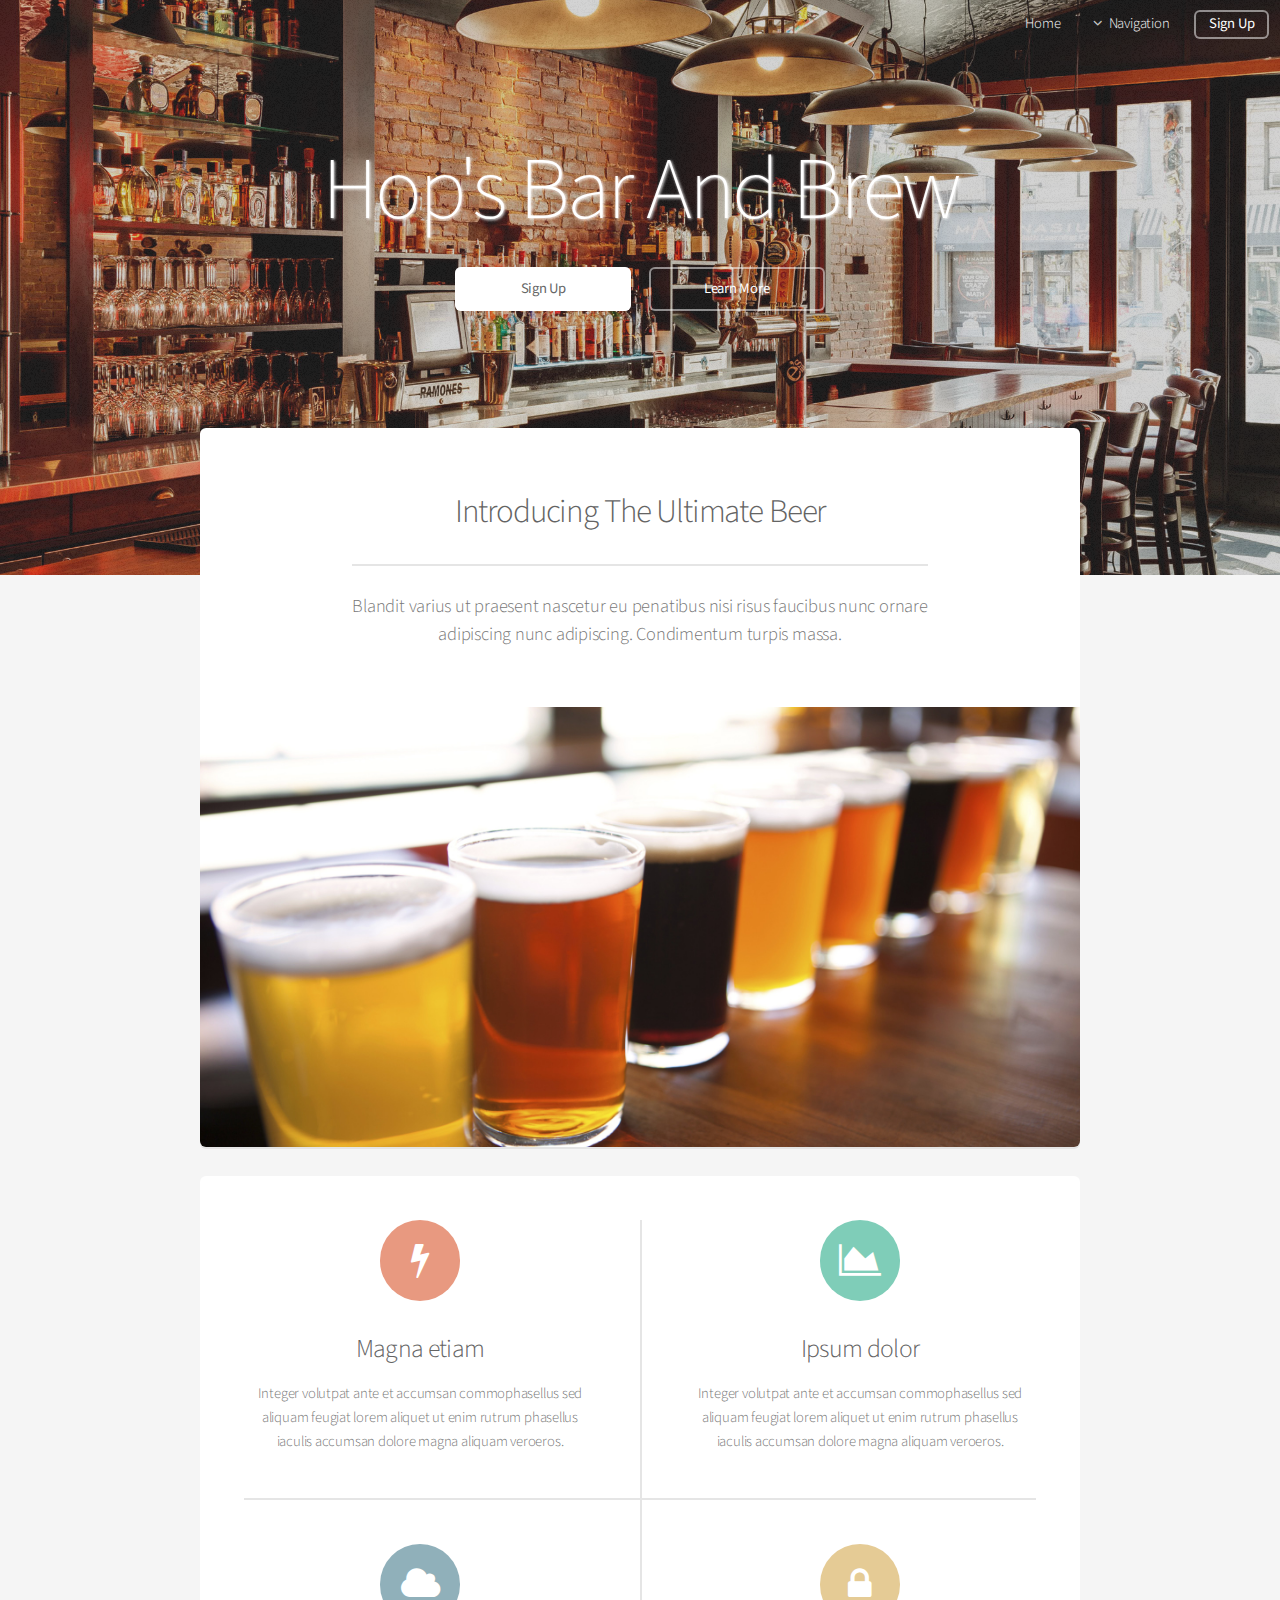
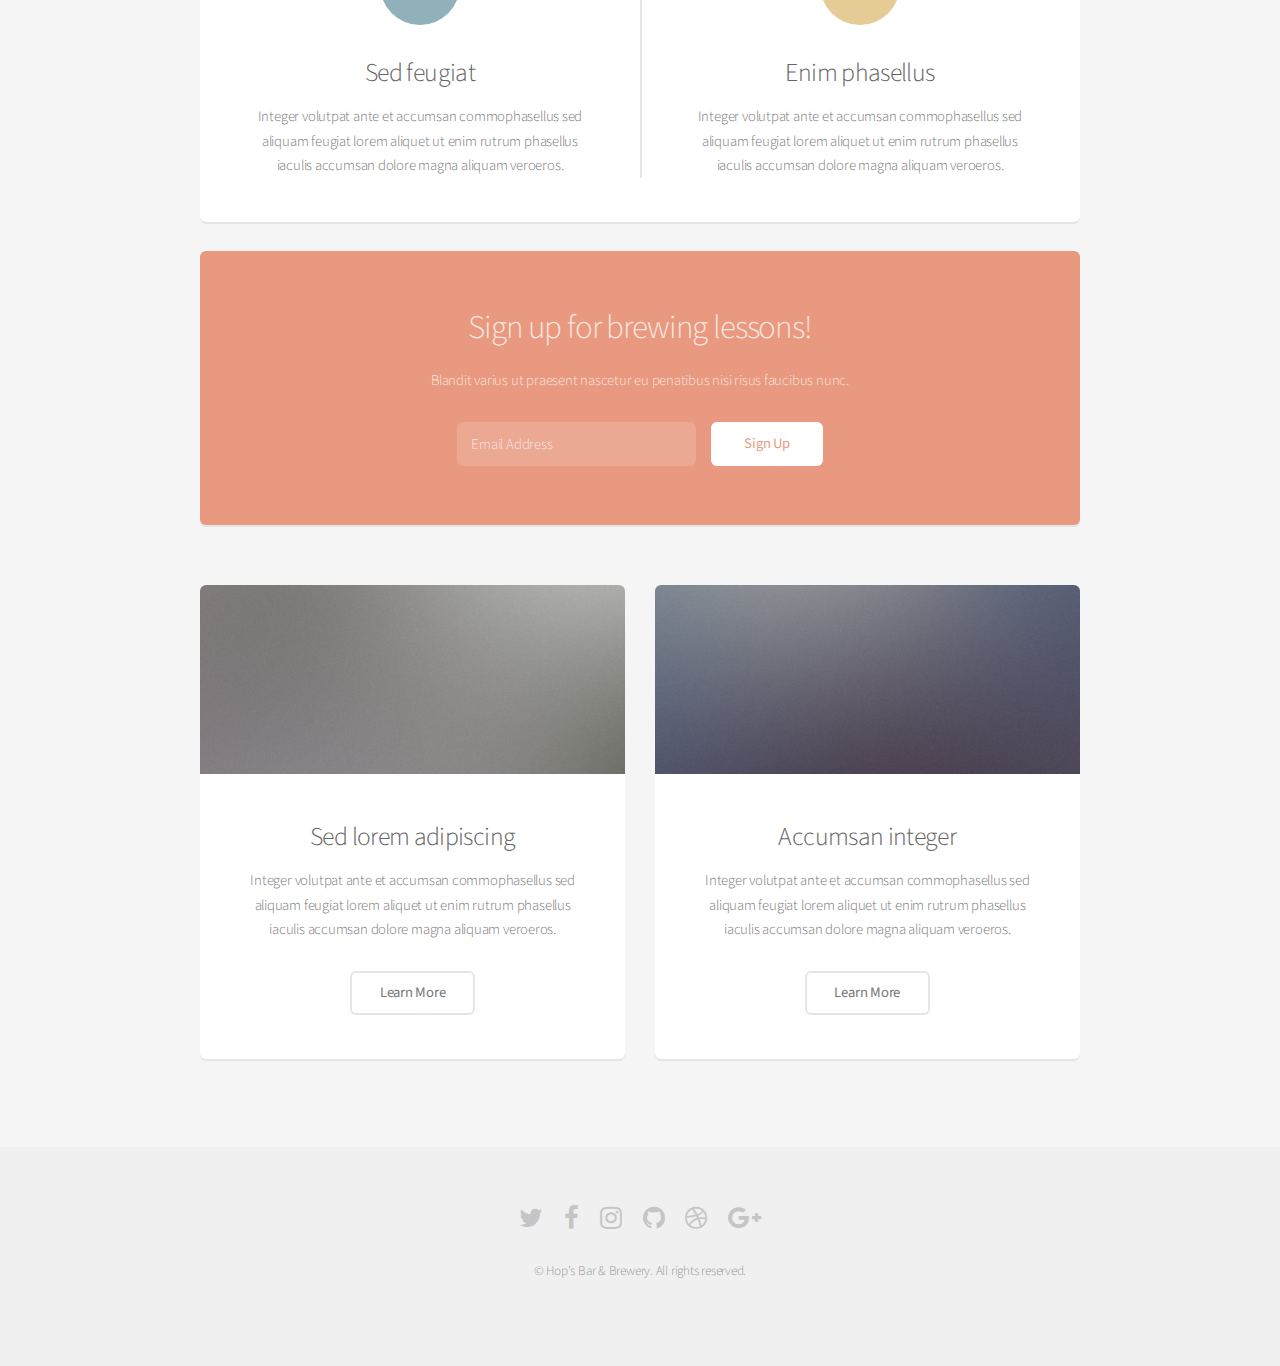
<file: com304/HopsBar/index.html>
<!DOCTYPE HTML>
<!--
	Alpha by HTML5 UP
	html5up.net | @ajlkn
	Free for personal and commercial use under the CCA 3.0 license (html5up.net/license)
-->
<html>
	<head>
		<title>Hop's Bar And Brew</title>
		<meta charset="utf-8" />
		<meta name="viewport" content="width=device-width, initial-scale=1" />
		<!--[if lte IE 8]><script src="assets/js/ie/html5shiv.js"></script><![endif]-->
		<link rel="stylesheet" href="assets/css/main.css" />
		<!--[if lte IE 8]><link rel="stylesheet" href="assets/css/ie8.css" /><![endif]-->
	</head>
	<body class="landing">
		<div id="page-wrapper">

			<!-- Header -->
				<header id="header" class="alt">

					<nav id="nav">
						<ul>
							<li><a href="index.html">Home</a></li>
							<li>
								<a href="#" class="icon fa-angle-down">Navigation</a>
								<ul>
									<li><a href="generic.html">Page1</a></li>
									<li><a href="contact.html">Contact</a></li>
									<li><a href="elements.html">Elements</a></li>
									<li>
										<a href="#">Submenu</a>
										<ul>
											<li><a href="#">Option One</a></li>
											<li><a href="#">Option Two</a></li>
											<li><a href="#">Option Three</a></li>
											<li><a href="#">Option Four</a></li>
										</ul>
									</li>
								</ul>
							</li>
							<li><a href="#" class="button">Sign Up</a></li>
						</ul>
					</nav>
				</header>

			<!-- Banner -->
				<section id="banner">
					
					<b><h2 style="font-size:600%; font-weight:200; text-shadow: white 1px 1px 3px;">Hop's Bar And Brew</h2></b>
					<p></p>
					<ul class="actions">
						<li><a href="#" class="button special">Sign Up</a></li>
						<li><a href="#" class="button">Learn More</a></li>
					</ul>
				</section>

			<!-- Main -->
				<section id="main" class="container">

					<section class="box special">
						<header class="major">
							<h2>Introducing The Ultimate Beer
							<br /></h2>
							<p>Blandit varius ut praesent nascetur eu penatibus nisi risus faucibus nunc ornare<br />
							adipiscing nunc adipiscing. Condimentum turpis massa.</p>
						</header>
						<span class="image featured"><img src="images/pic01.jpg" alt="" /></span>
					</section>



					<section class="box special features">
						<div class="features-row">
							<section>
								<span class="icon major fa-bolt accent2"></span>
								<h3>Magna etiam</h3>
								<p>Integer volutpat ante et accumsan commophasellus sed aliquam feugiat lorem aliquet ut enim rutrum phasellus iaculis accumsan dolore magna aliquam veroeros.</p>
							</section>
							<section>
								<span class="icon major fa-area-chart accent3"></span>
								<h3>Ipsum dolor</h3>
								<p>Integer volutpat ante et accumsan commophasellus sed aliquam feugiat lorem aliquet ut enim rutrum phasellus iaculis accumsan dolore magna aliquam veroeros.</p>
							</section>
						</div>
						<div class="features-row">
							<section>
								<span class="icon major fa-cloud accent4"></span>
								<h3>Sed feugiat</h3>
								<p>Integer volutpat ante et accumsan commophasellus sed aliquam feugiat lorem aliquet ut enim rutrum phasellus iaculis accumsan dolore magna aliquam veroeros.</p>
							</section>
							<section>
								<span class="icon major fa-lock accent5"></span>
								<h3>Enim phasellus</h3>
								<p>Integer volutpat ante et accumsan commophasellus sed aliquam feugiat lorem aliquet ut enim rutrum phasellus iaculis accumsan dolore magna aliquam veroeros.</p>
							</section>
						</div>
					</section>
				<section id="cta" class="box special">

					<h2>Sign up for brewing lessons!</h2>
					<p>Blandit varius ut praesent nascetur eu penatibus nisi risus faucibus nunc.</p>

					<form>
						<div class="row uniform 50%">
							<div class="8u 12u(mobilep)">
								<input type="email" name="email" id="email" placeholder="Email Address" />
							</div>
							<div class="4u 12u(mobilep)">
								<input type="submit" value="Sign Up" class="fit" />
							</div>
						</div>
					</form>

				</section>
					<div class="row"  style="padding-top:3.5%;">
						<div class="6u 12u(narrower)">

							<section class="box special">
								<span class="image featured"><img src="images/pic02.jpg" alt="" /></span>
								<h3>Sed lorem adipiscing</h3>
								<p>Integer volutpat ante et accumsan commophasellus sed aliquam feugiat lorem aliquet ut enim rutrum phasellus iaculis accumsan dolore magna aliquam veroeros.</p>
								<ul class="actions">
									<li><a href="#" class="button alt">Learn More</a></li>
								</ul>
							</section>

						</div>
						<div class="6u 12u(narrower)">

							<section class="box special">
								<span class="image featured"><img src="images/pic03.jpg" alt="" /></span>
								<h3>Accumsan integer</h3>
								<p>Integer volutpat ante et accumsan commophasellus sed aliquam feugiat lorem aliquet ut enim rutrum phasellus iaculis accumsan dolore magna aliquam veroeros.</p>
								<ul class="actions">
									<li><a href="#" class="button alt">Learn More</a></li>
								</ul>
							</section>

						</div>
					</div>

				</section>

			<!-- CTA -->


			<!-- Footer -->
				<footer id="footer">
					<ul class="icons">
						<li><a href="#" class="icon fa-twitter"><span class="label">Twitter</span></a></li>
						<li><a href="#" class="icon fa-facebook"><span class="label">Facebook</span></a></li>
						<li><a href="#" class="icon fa-instagram"><span class="label">Instagram</span></a></li>
						<li><a href="#" class="icon fa-github"><span class="label">Github</span></a></li>
						<li><a href="#" class="icon fa-dribbble"><span class="label">Dribbble</span></a></li>
						<li><a href="#" class="icon fa-google-plus"><span class="label">Google+</span></a></li>
					</ul>
					<ul class="copyright">
						<li>&copy; Hop's Bar & Brewery. All rights reserved.</li>
					</ul>
				</footer>

		</div>

		<!-- Scripts -->
			<script src="assets/js/jquery.min.js"></script>
			<script src="assets/js/jquery.dropotron.min.js"></script>
			<script src="assets/js/jquery.scrollgress.min.js"></script>
			<script src="assets/js/skel.min.js"></script>
			<script src="assets/js/util.js"></script>
			<!--[if lte IE 8]><script src="assets/js/ie/respond.min.js"></script><![endif]-->
			<script src="assets/js/main.js"></script>

	</body>
</html>
</file>
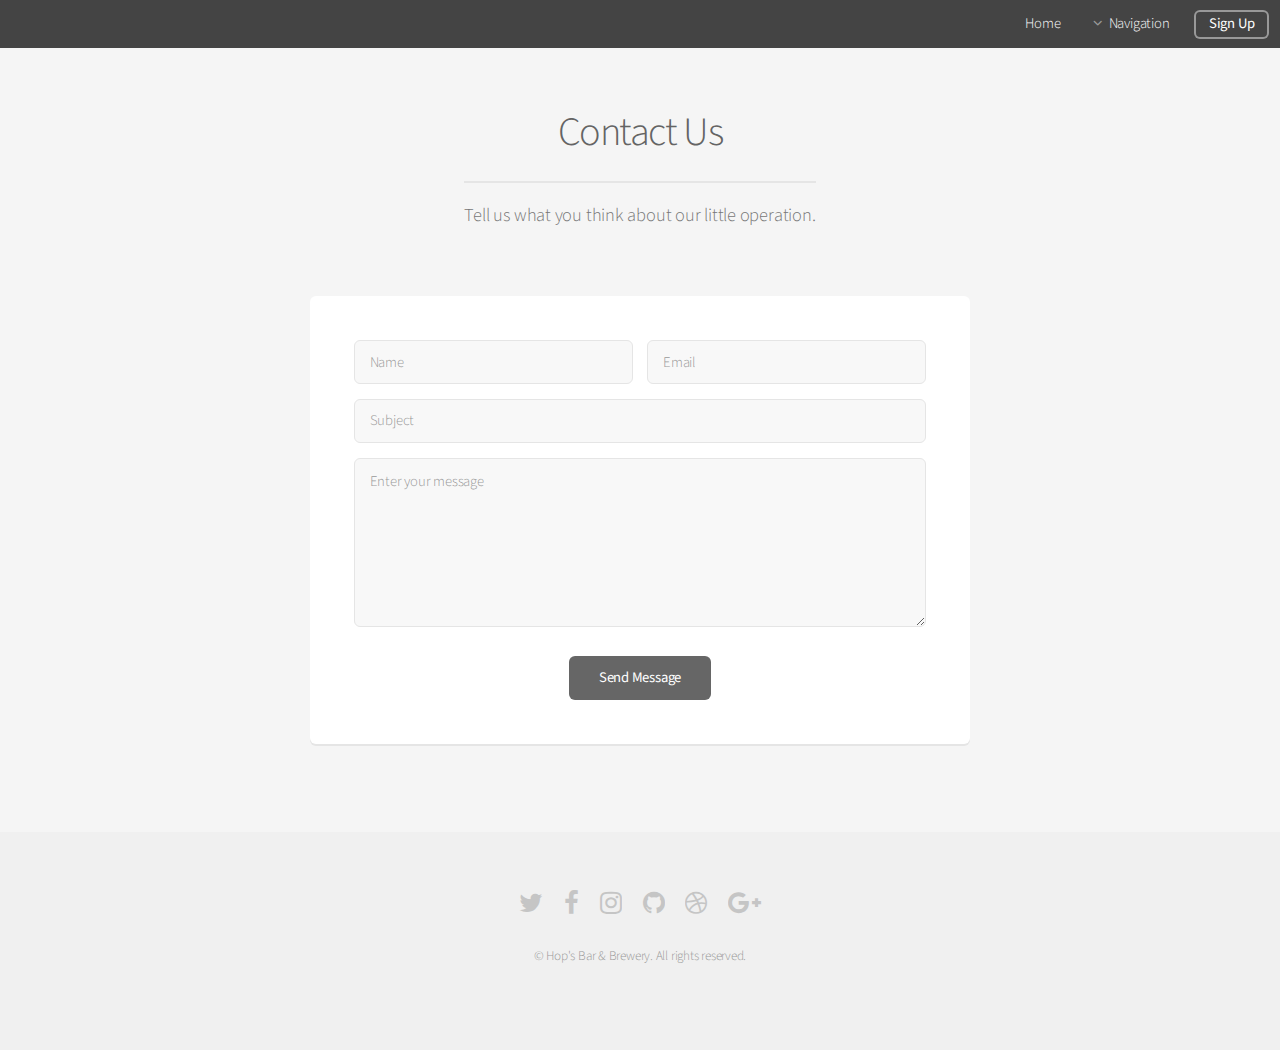
<file: com304/HopsBar/contact.html>
<!DOCTYPE HTML>
<!--
	Alpha by HTML5 UP
	html5up.net | @ajlkn
	Free for personal and commercial use under the CCA 3.0 license (html5up.net/license)
-->
<html>
	<head>
		<title>Hop's Bar And Brew - Contact</title>
		<meta charset="utf-8" />
		<meta name="viewport" content="width=device-width, initial-scale=1" />
		<!--[if lte IE 8]><script src="assets/js/ie/html5shiv.js"></script><![endif]-->
		<link rel="stylesheet" href="assets/css/main.css" />
		<!--[if lte IE 8]><link rel="stylesheet" href="assets/css/ie8.css" /><![endif]-->
	</head>
	<body>
		<div id="page-wrapper">

			<!-- Header -->
				<header id="header">
					<nav id="nav">
						<ul>
							<li><a href="index.html">Home</a></li>
							<li>
								<a href="#" class="icon fa-angle-down">Navigation</a>
								<ul>
									<li><a href="generic.html">Page1</a></li>
									<li><a href="contact.html">Contact</a></li>
									<li><a href="elements.html">Elements</a></li>
									<li>
										<a href="#">Submenu</a>
										<ul>
											<li><a href="#">Option One</a></li>
											<li><a href="#">Option Two</a></li>
											<li><a href="#">Option Three</a></li>
											<li><a href="#">Option Four</a></li>
										</ul>
									</li>
								</ul>
							</li>
							<li><a href="#" class="button">Sign Up</a></li>
						</ul>
					</nav>
				</header>

			<!-- Main -->
				<section id="main" class="container 75%">
					<header>
						<h2>Contact Us</h2>
						<p>Tell us what you think about our little operation.</p>
					</header>
					<div class="box">
						<form method="post" action="#">
							<div class="row uniform 50%">
								<div class="6u 12u(mobilep)">
									<input type="text" name="name" id="name" value="" placeholder="Name" />
								</div>
								<div class="6u 12u(mobilep)">
									<input type="email" name="email" id="email" value="" placeholder="Email" />
								</div>
							</div>
							<div class="row uniform 50%">
								<div class="12u">
									<input type="text" name="subject" id="subject" value="" placeholder="Subject" />
								</div>
							</div>
							<div class="row uniform 50%">
								<div class="12u">
									<textarea name="message" id="message" placeholder="Enter your message" rows="6"></textarea>
								</div>
							</div>
							<div class="row uniform">
								<div class="12u">
									<ul class="actions align-center">
										<li><input type="submit" value="Send Message" /></li>
									</ul>
								</div>
							</div>
						</form>
					</div>
				</section>

			<!-- Footer -->
				<footer id="footer">
					<ul class="icons">
						<li><a href="#" class="icon fa-twitter"><span class="label">Twitter</span></a></li>
						<li><a href="#" class="icon fa-facebook"><span class="label">Facebook</span></a></li>
						<li><a href="#" class="icon fa-instagram"><span class="label">Instagram</span></a></li>
						<li><a href="#" class="icon fa-github"><span class="label">Github</span></a></li>
						<li><a href="#" class="icon fa-dribbble"><span class="label">Dribbble</span></a></li>
						<li><a href="#" class="icon fa-google-plus"><span class="label">Google+</span></a></li>
					</ul>
					<ul class="copyright">
						<li>&copy; Hop's Bar & Brewery. All rights reserved.</li>
					</ul>
				</footer>

		</div>

		<!-- Scripts -->
			<script src="assets/js/jquery.min.js"></script>
			<script src="assets/js/jquery.dropotron.min.js"></script>
			<script src="assets/js/jquery.scrollgress.min.js"></script>
			<script src="assets/js/skel.min.js"></script>
			<script src="assets/js/util.js"></script>
			<!--[if lte IE 8]><script src="assets/js/ie/respond.min.js"></script><![endif]-->
			<script src="assets/js/main.js"></script>

	</body>
</html>
</file>
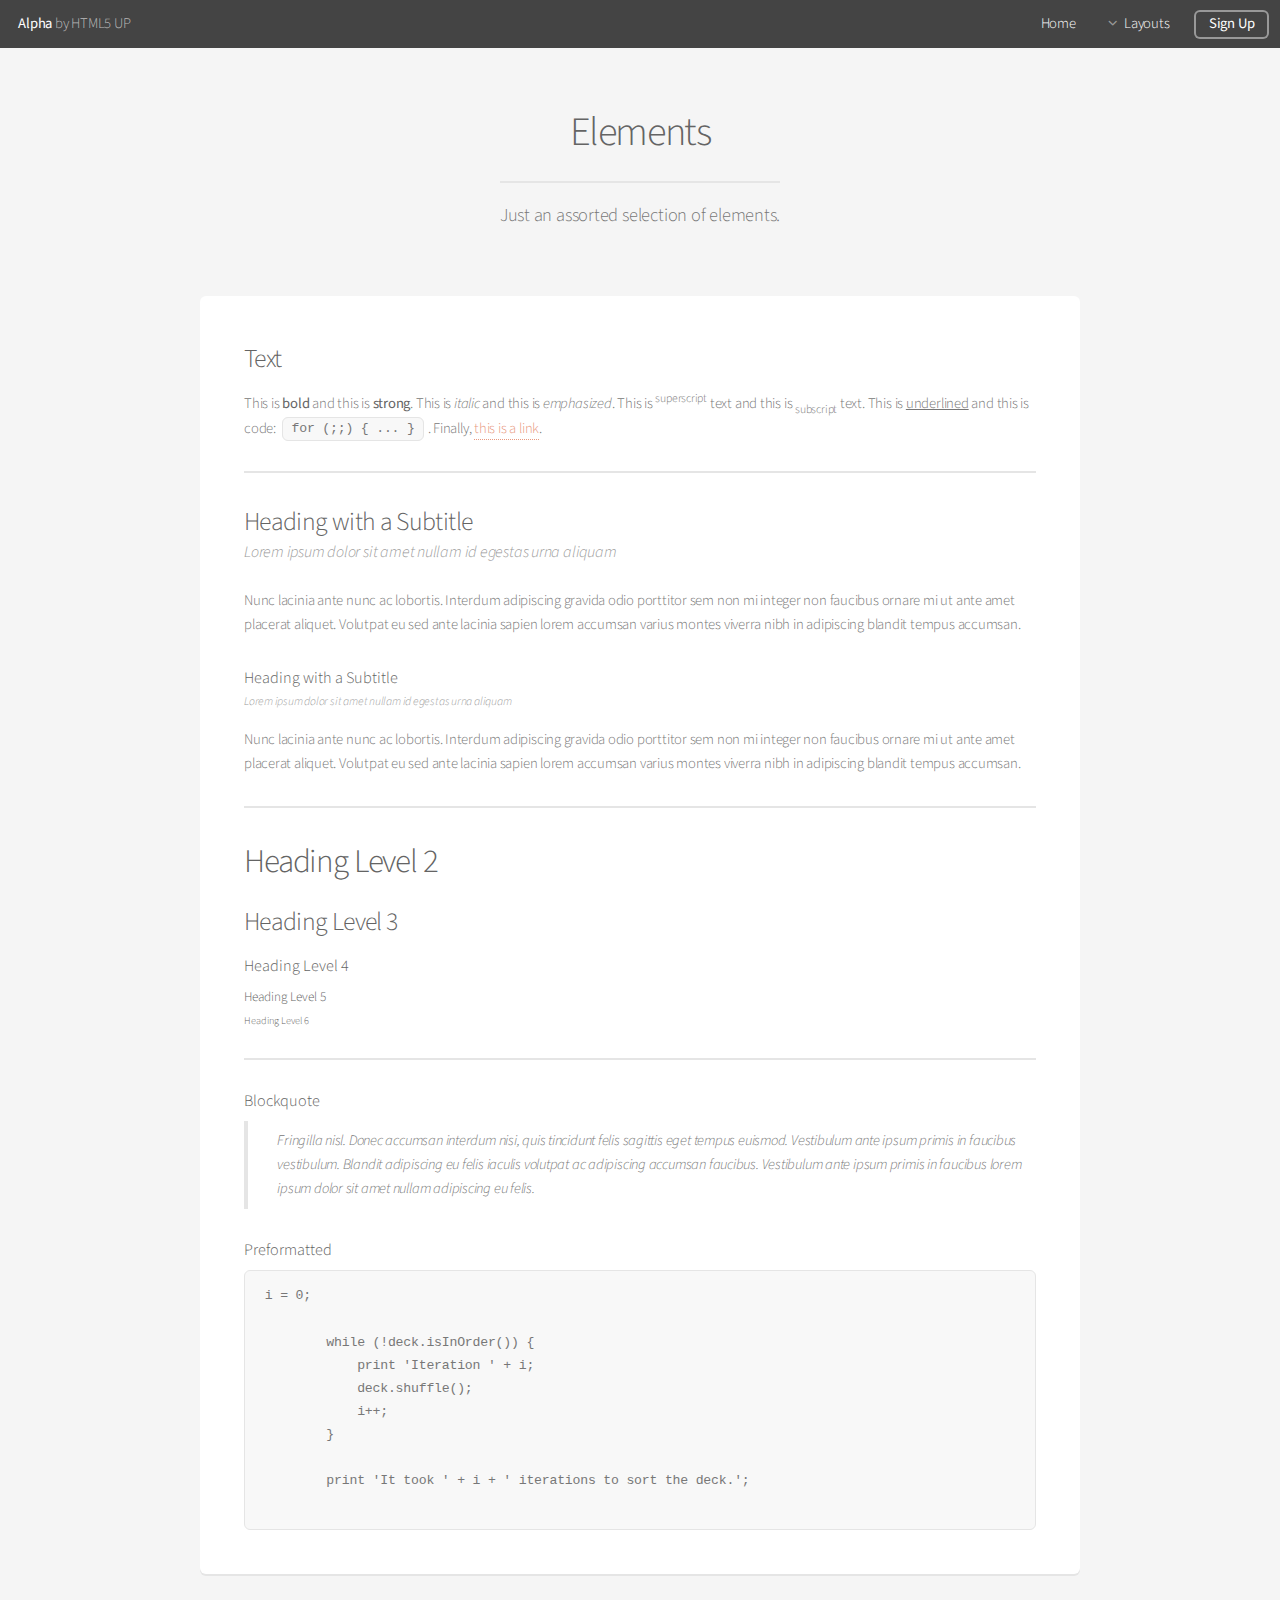
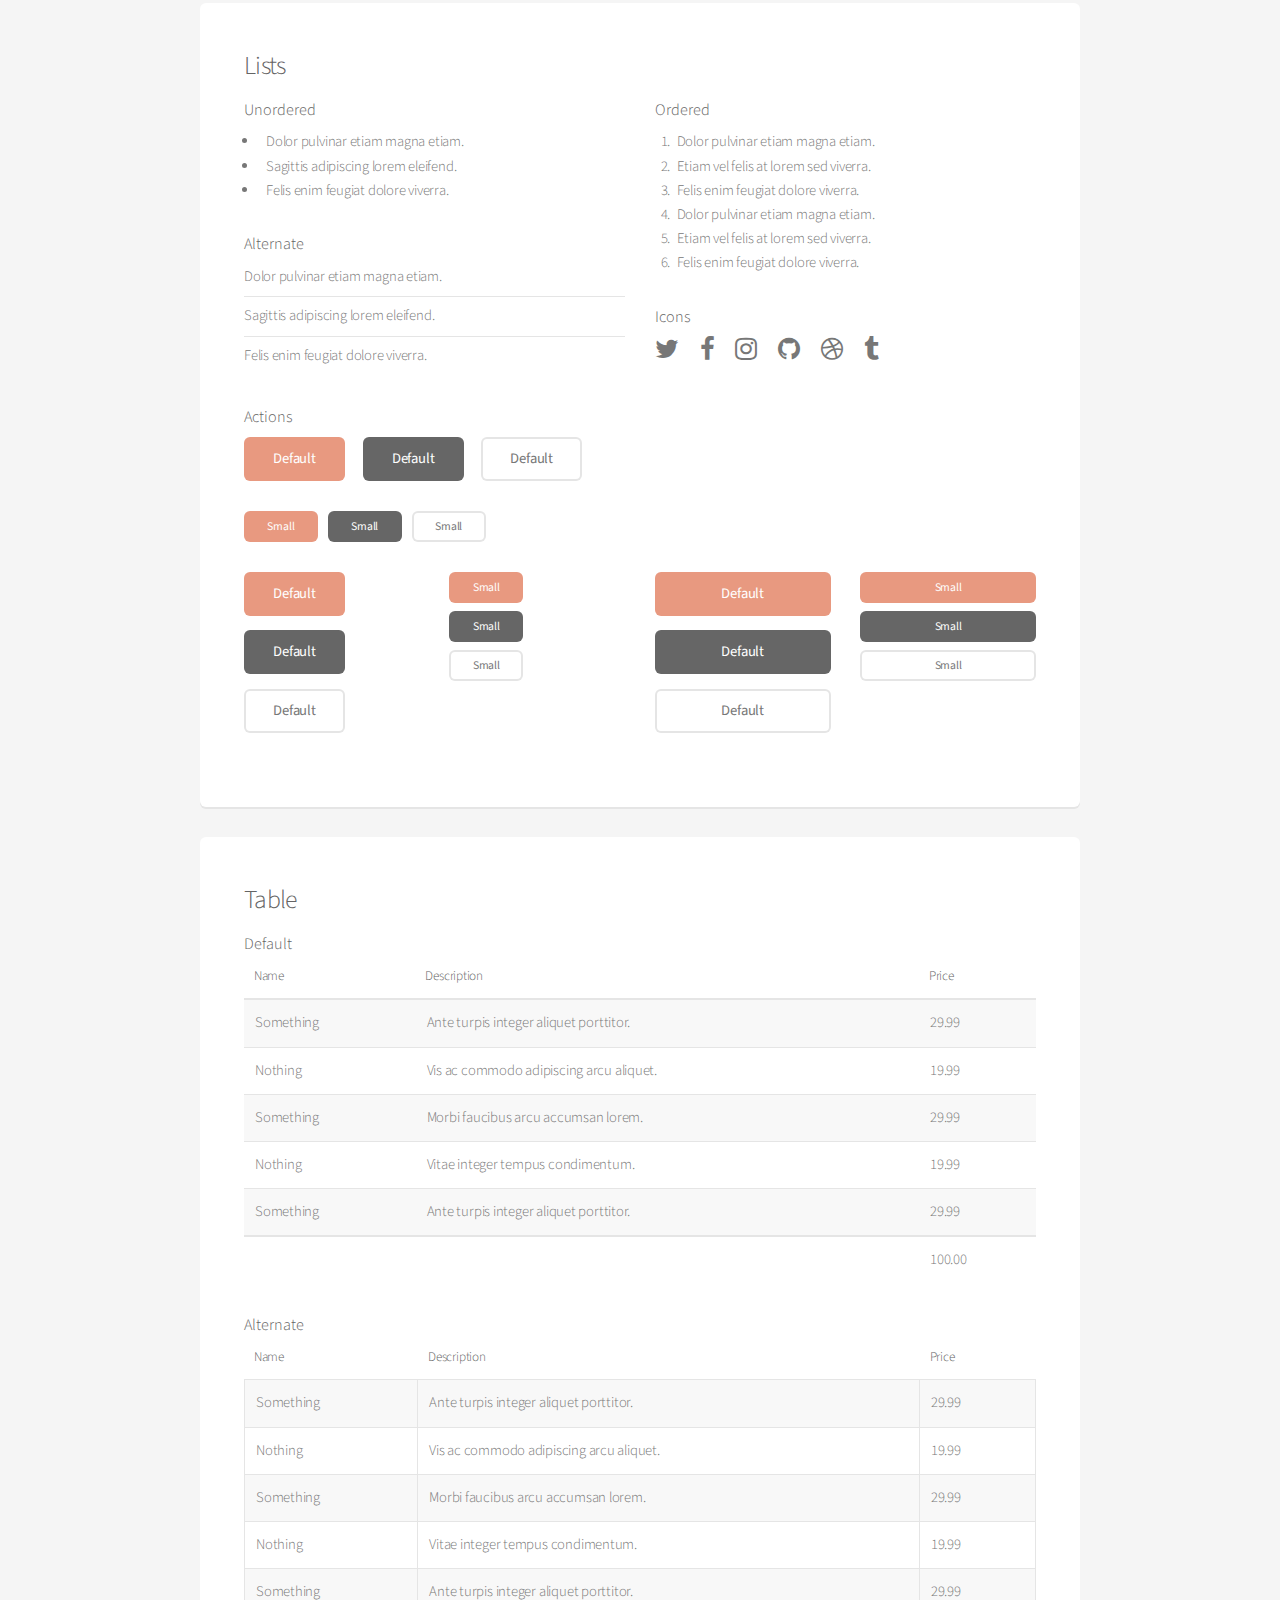
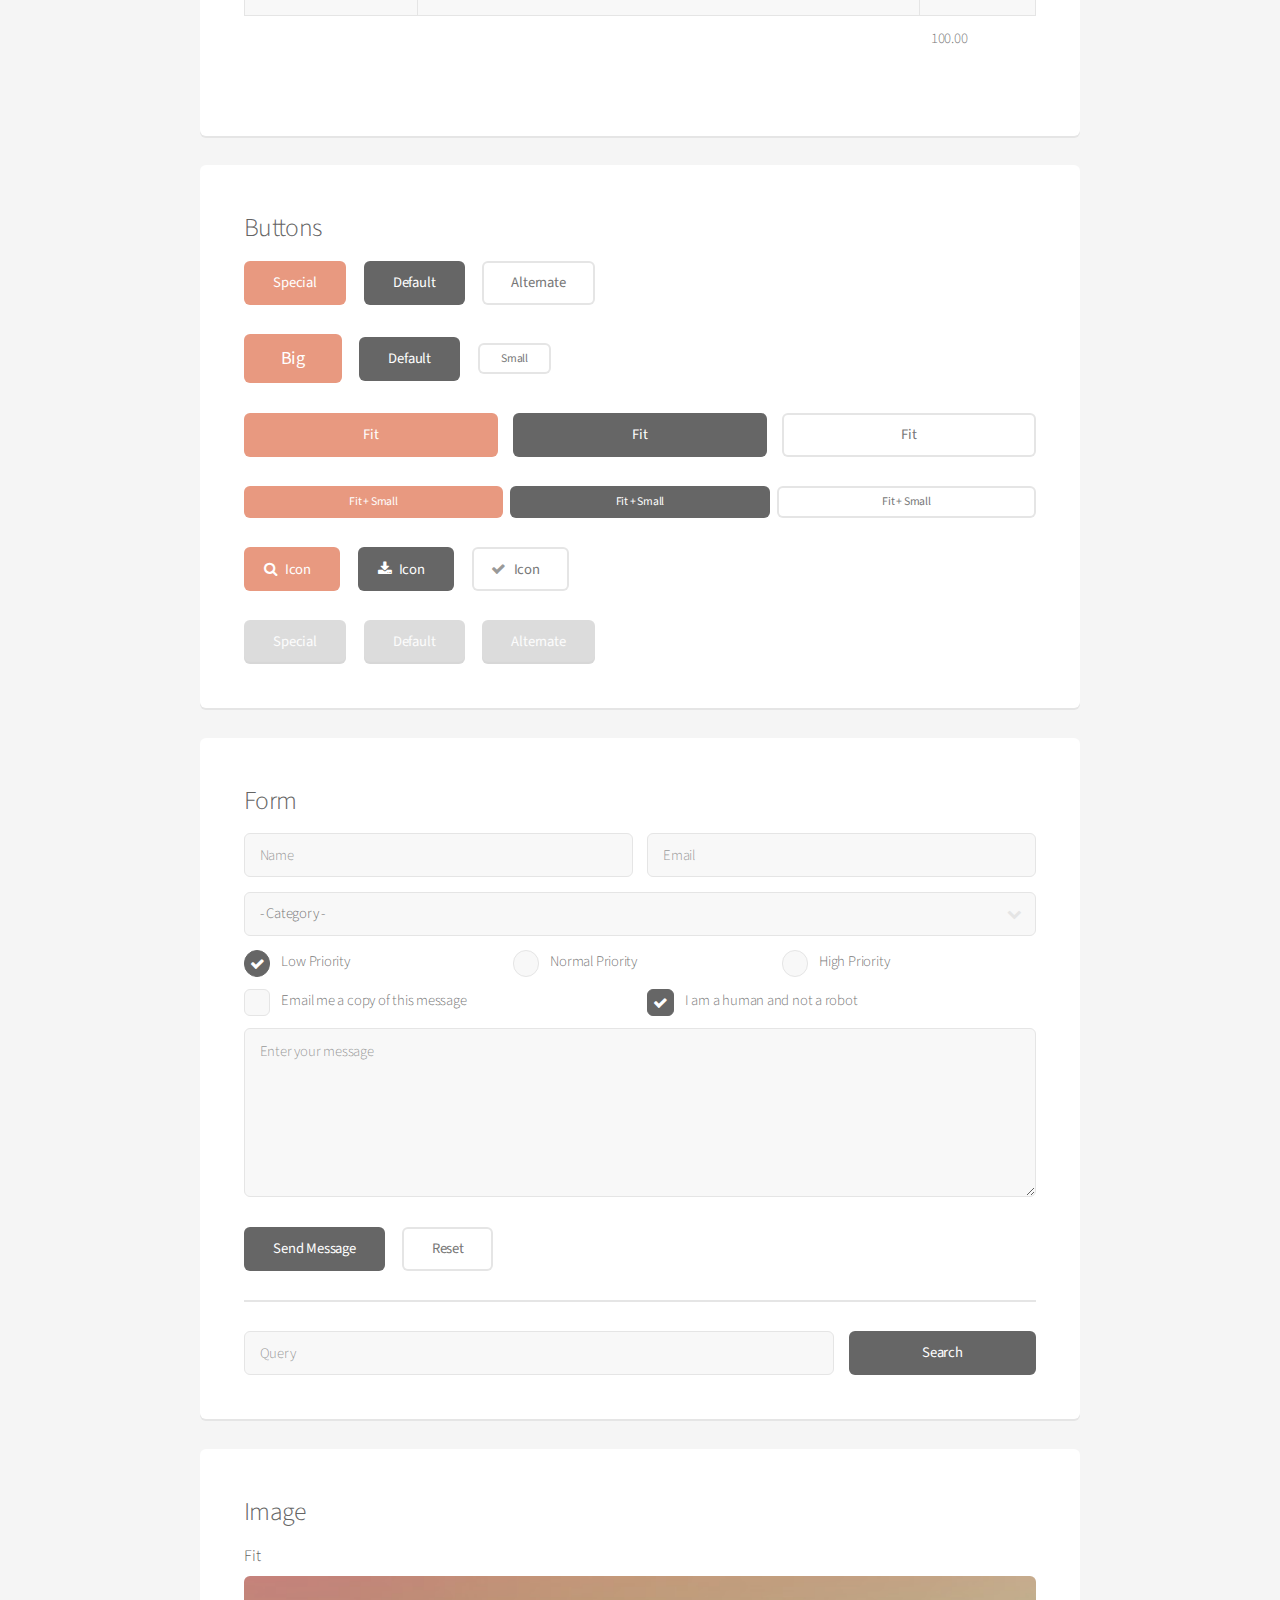
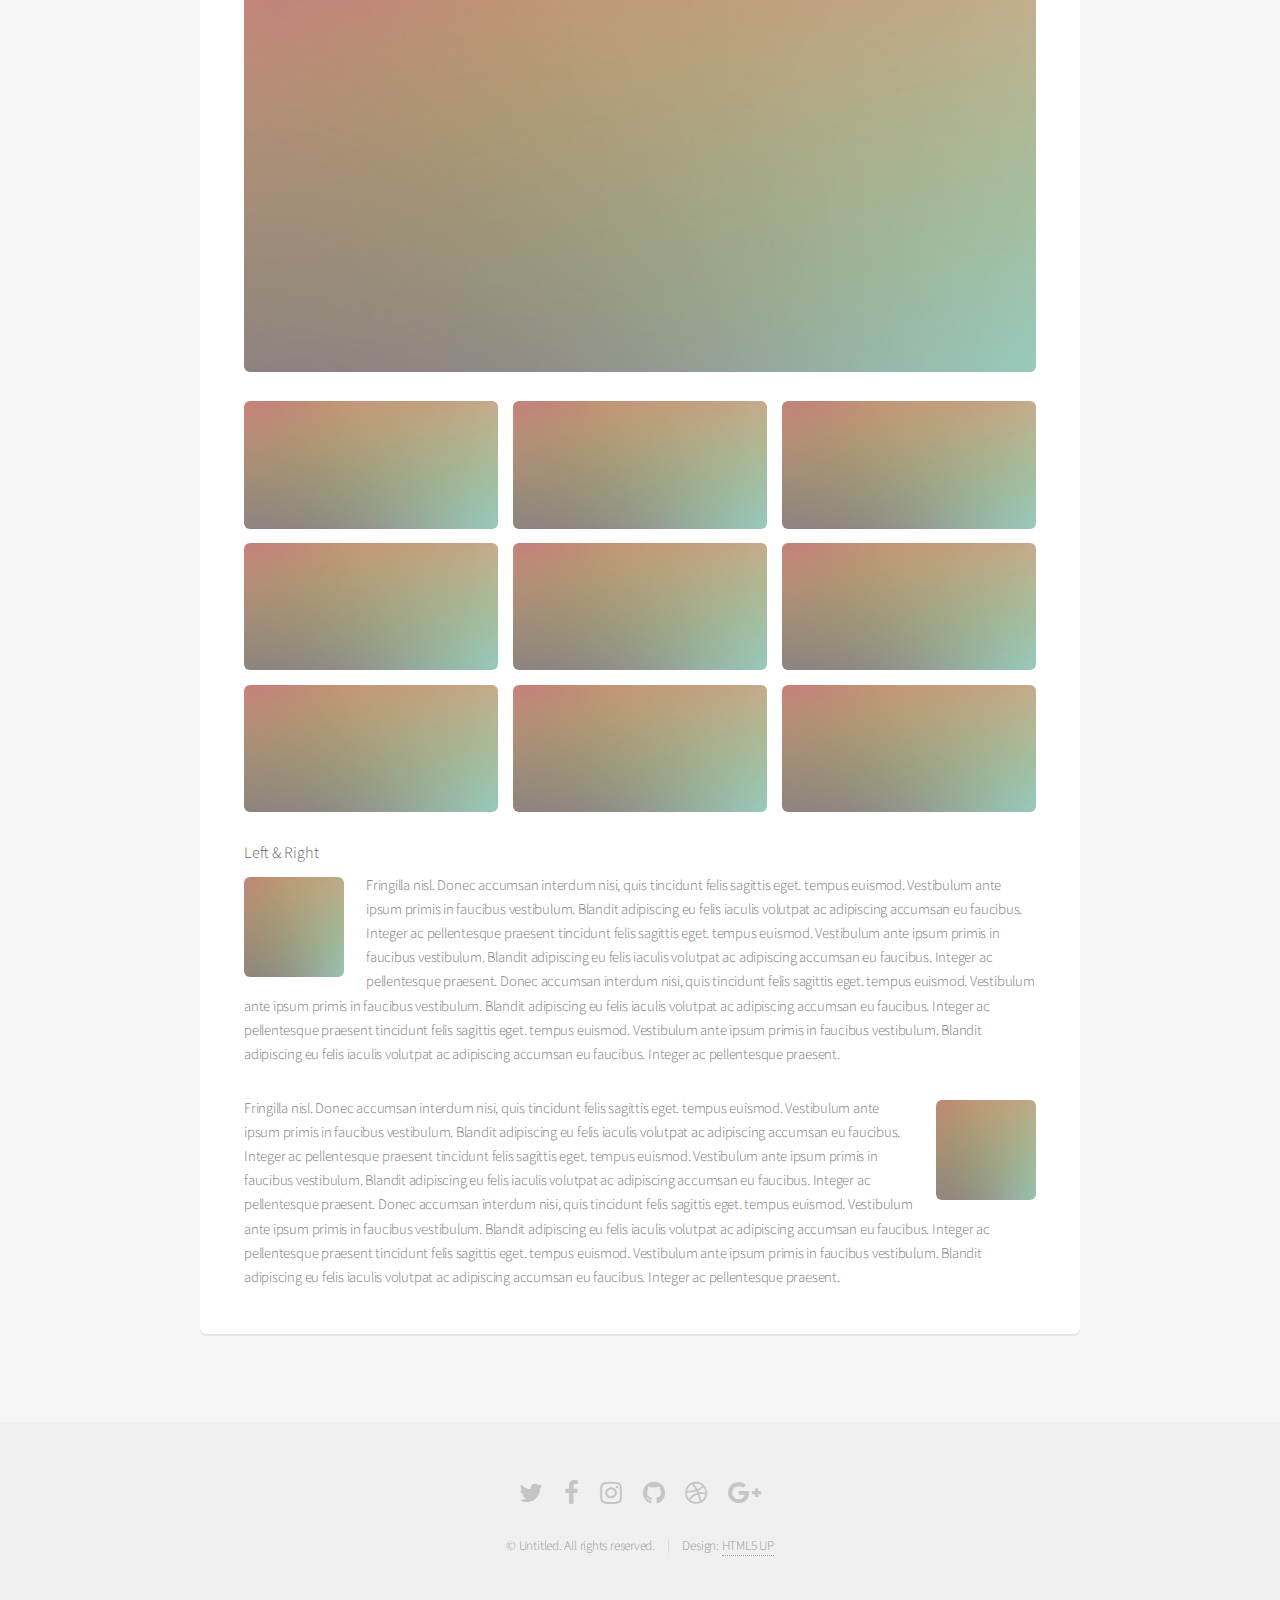
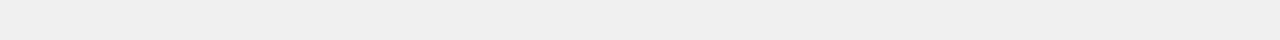
<file: com304/HopsBar/elements.html>
<!DOCTYPE HTML>
<!--
	Alpha by HTML5 UP
	html5up.net | @ajlkn
	Free for personal and commercial use under the CCA 3.0 license (html5up.net/license)
-->
<html>
	<head>
		<title>Elements - Alpha by HTML5 UP</title>
		<meta charset="utf-8" />
		<meta name="viewport" content="width=device-width, initial-scale=1" />
		<!--[if lte IE 8]><script src="assets/js/ie/html5shiv.js"></script><![endif]-->
		<link rel="stylesheet" href="assets/css/main.css" />
		<!--[if lte IE 8]><link rel="stylesheet" href="assets/css/ie8.css" /><![endif]-->
	</head>
	<body>
		<div id="page-wrapper">

			<!-- Header -->
				<header id="header">
					<h1><a href="index.html">Alpha</a> by HTML5 UP</h1>
					<nav id="nav">
						<ul>
							<li><a href="index.html">Home</a></li>
							<li>
								<a href="#" class="icon fa-angle-down">Layouts</a>
								<ul>
									<li><a href="generic.html">Generic</a></li>
									<li><a href="contact.html">Contact</a></li>
									<li><a href="elements.html">Elements</a></li>
									<li>
										<a href="#">Submenu</a>
										<ul>
											<li><a href="#">Option One</a></li>
											<li><a href="#">Option Two</a></li>
											<li><a href="#">Option Three</a></li>
											<li><a href="#">Option Four</a></li>
										</ul>
									</li>
								</ul>
							</li>
							<li><a href="#" class="button">Sign Up</a></li>
						</ul>
					</nav>
				</header>

			<!-- Main -->
				<section id="main" class="container">
					<header>
						<h2>Elements</h2>
						<p>Just an assorted selection of elements.</p>
					</header>
					<div class="row">
						<div class="12u">

							<!-- Text -->
								<section class="box">
									<h3>Text</h3>
									<p>This is <b>bold</b> and this is <strong>strong</strong>. This is <i>italic</i> and this is <em>emphasized</em>.
									This is <sup>superscript</sup> text and this is <sub>subscript</sub> text.
									This is <u>underlined</u> and this is code: <code>for (;;) { ... }</code>. Finally, <a href="#">this is a link</a>.</p>

									<hr />

									<header>
										<h3>Heading with a Subtitle</h3>
										<p>Lorem ipsum dolor sit amet nullam id egestas urna aliquam</p>
									</header>
									<p>Nunc lacinia ante nunc ac lobortis. Interdum adipiscing gravida odio porttitor sem non mi integer non faucibus ornare mi ut ante amet placerat aliquet. Volutpat eu sed ante lacinia sapien lorem accumsan varius montes viverra nibh in adipiscing blandit tempus accumsan.</p>
									<header>
										<h4>Heading with a Subtitle</h4>
										<p>Lorem ipsum dolor sit amet nullam id egestas urna aliquam</p>
									</header>
									<p>Nunc lacinia ante nunc ac lobortis. Interdum adipiscing gravida odio porttitor sem non mi integer non faucibus ornare mi ut ante amet placerat aliquet. Volutpat eu sed ante lacinia sapien lorem accumsan varius montes viverra nibh in adipiscing blandit tempus accumsan.</p>

									<hr />

									<h2>Heading Level 2</h2>
									<h3>Heading Level 3</h3>
									<h4>Heading Level 4</h4>
									<h5>Heading Level 5</h5>
									<h6>Heading Level 6</h6>

									<hr />

									<h4>Blockquote</h4>
									<blockquote>Fringilla nisl. Donec accumsan interdum nisi, quis tincidunt felis sagittis eget tempus euismod. Vestibulum ante ipsum primis in faucibus vestibulum. Blandit adipiscing eu felis iaculis volutpat ac adipiscing accumsan faucibus. Vestibulum ante ipsum primis in faucibus lorem ipsum dolor sit amet nullam adipiscing eu felis.</blockquote>

									<h4>Preformatted</h4>
									<pre>i = 0;

	while (!deck.isInOrder()) {
	    print 'Iteration ' + i;
	    deck.shuffle();
	    i++;
	}

	print 'It took ' + i + ' iterations to sort the deck.';
	</pre>
								</section>

						</div>
					</div>
					<div class="row">
						<div class="12u">

							<!-- Lists -->
								<section class="box">
									<h3>Lists</h3>
									<div class="row">
										<div class="6u 12u(mobilep)">

											<h4>Unordered</h4>
											<ul>
												<li>Dolor pulvinar etiam magna etiam.</li>
												<li>Sagittis adipiscing lorem eleifend.</li>
												<li>Felis enim feugiat dolore viverra.</li>
											</ul>

											<h4>Alternate</h4>
											<ul class="alt">
												<li>Dolor pulvinar etiam magna etiam.</li>
												<li>Sagittis adipiscing lorem eleifend.</li>
												<li>Felis enim feugiat dolore viverra.</li>
											</ul>

										</div>
										<div class="6u 12u(mobilep)">

											<h4>Ordered</h4>
											<ol>
												<li>Dolor pulvinar etiam magna etiam.</li>
												<li>Etiam vel felis at lorem sed viverra.</li>
												<li>Felis enim feugiat dolore viverra.</li>
												<li>Dolor pulvinar etiam magna etiam.</li>
												<li>Etiam vel felis at lorem sed viverra.</li>
												<li>Felis enim feugiat dolore viverra.</li>
											</ol>

											<h4>Icons</h4>
											<ul class="icons">
												<li><a href="#" class="icon fa-twitter"><span class="label">Twitter</span></a></li>
												<li><a href="#" class="icon fa-facebook"><span class="label">Facebook</span></a></li>
												<li><a href="#" class="icon fa-instagram"><span class="label">Instagram</span></a></li>
												<li><a href="#" class="icon fa-github"><span class="label">Github</span></a></li>
												<li><a href="#" class="icon fa-dribbble"><span class="label">Dribbble</span></a></li>
												<li><a href="#" class="icon fa-tumblr"><span class="label">Tumblr</span></a></li>
											</ul>

										</div>
									</div>

									<h4>Actions</h4>
									<ul class="actions">
										<li><a href="#" class="button special">Default</a></li>
										<li><a href="#" class="button">Default</a></li>
										<li><a href="#" class="button alt">Default</a></li>
									</ul>
									<ul class="actions small">
										<li><a href="#" class="button special small">Small</a></li>
										<li><a href="#" class="button small">Small</a></li>
										<li><a href="#" class="button alt small">Small</a></li>
									</ul>
									<div class="row">
										<div class="3u 6u(narrower) 12u$(mobilep)">
											<ul class="actions vertical">
												<li><a href="#" class="button special">Default</a></li>
												<li><a href="#" class="button">Default</a></li>
												<li><a href="#" class="button alt">Default</a></li>
											</ul>
										</div>
										<div class="3u 6u$(narrower) 12u$(mobilep)">
											<ul class="actions vertical small">
												<li><a href="#" class="button special small">Small</a></li>
												<li><a href="#" class="button small">Small</a></li>
												<li><a href="#" class="button alt small">Small</a></li>
											</ul>
										</div>
										<div class="3u 6u(narrower) 12u$(mobilep)">
											<ul class="actions vertical">
												<li><a href="#" class="button special fit">Default</a></li>
												<li><a href="#" class="button fit">Default</a></li>
												<li><a href="#" class="button alt fit">Default</a></li>
											</ul>
										</div>
										<div class="3u 6u$(narrower) 12u$(mobilep)">
											<ul class="actions vertical small">
												<li><a href="#" class="button special small fit">Small</a></li>
												<li><a href="#" class="button small fit">Small</a></li>
												<li><a href="#" class="button alt small fit">Small</a></li>
											</ul>
										</div>
									</div>
								</section>

						</div>
					</div>
					<div class="row">
						<div class="12u">

							<!-- Table -->
								<section class="box">
									<h3>Table</h3>

									<h4>Default</h4>
									<div class="table-wrapper">
										<table>
											<thead>
												<tr>
													<th>Name</th>
													<th>Description</th>
													<th>Price</th>
												</tr>
											</thead>
											<tbody>
												<tr>
													<td>Something</td>
													<td>Ante turpis integer aliquet porttitor.</td>
													<td>29.99</td>
												</tr>
												<tr>
													<td>Nothing</td>
													<td>Vis ac commodo adipiscing arcu aliquet.</td>
													<td>19.99</td>
												</tr>
												<tr>
													<td>Something</td>
													<td> Morbi faucibus arcu accumsan lorem.</td>
													<td>29.99</td>
												</tr>
												<tr>
													<td>Nothing</td>
													<td>Vitae integer tempus condimentum.</td>
													<td>19.99</td>
												</tr>
												<tr>
													<td>Something</td>
													<td>Ante turpis integer aliquet porttitor.</td>
													<td>29.99</td>
												</tr>
											</tbody>
											<tfoot>
												<tr>
													<td colspan="2"></td>
													<td>100.00</td>
												</tr>
											</tfoot>
										</table>
									</div>

									<h4>Alternate</h4>
									<div class="table-wrapper">
										<table class="alt">
											<thead>
												<tr>
													<th>Name</th>
													<th>Description</th>
													<th>Price</th>
												</tr>
											</thead>
											<tbody>
												<tr>
													<td>Something</td>
													<td>Ante turpis integer aliquet porttitor.</td>
													<td>29.99</td>
												</tr>
												<tr>
													<td>Nothing</td>
													<td>Vis ac commodo adipiscing arcu aliquet.</td>
													<td>19.99</td>
												</tr>
												<tr>
													<td>Something</td>
													<td> Morbi faucibus arcu accumsan lorem.</td>
													<td>29.99</td>
												</tr>
												<tr>
													<td>Nothing</td>
													<td>Vitae integer tempus condimentum.</td>
													<td>19.99</td>
												</tr>
												<tr>
													<td>Something</td>
													<td>Ante turpis integer aliquet porttitor.</td>
													<td>29.99</td>
												</tr>
											</tbody>
											<tfoot>
												<tr>
													<td colspan="2"></td>
													<td>100.00</td>
												</tr>
											</tfoot>
										</table>
									</div>
								</section>

						</div>
					</div>
					<div class="row">
						<div class="12u">

							<!-- Buttons -->
								<section class="box">
									<h3>Buttons</h3>
									<ul class="actions">
										<li><a href="#" class="button special">Special</a></li>
										<li><a href="#" class="button">Default</a></li>
										<li><a href="#" class="button alt">Alternate</a></li>
									</ul>
									<ul class="actions">
										<li><a href="#" class="button special big">Big</a></li>
										<li><a href="#" class="button">Default</a></li>
										<li><a href="#" class="button alt small">Small</a></li>
									</ul>
									<ul class="actions fit">
										<li><a href="#" class="button special fit">Fit</a></li>
										<li><a href="#" class="button fit">Fit</a></li>
										<li><a href="#" class="button alt fit">Fit</a></li>
									</ul>
									<ul class="actions fit small">
										<li><a href="#" class="button special fit small">Fit + Small</a></li>
										<li><a href="#" class="button fit small">Fit + Small</a></li>
										<li><a href="#" class="button alt fit small">Fit + Small</a></li>
									</ul>
									<ul class="actions">
										<li><a href="#" class="button special icon fa-search">Icon</a></li>
										<li><a href="#" class="button icon fa-download">Icon</a></li>
										<li><a href="#" class="button alt icon fa-check">Icon</a></li>
									</ul>
									<ul class="actions">
										<li><span class="button special disabled">Special</span></li>
										<li><span class="button disabled">Default</span></li>
										<li><span class="button alt disabled">Alternate</span></li>
									</ul>
								</section>

						</div>
					</div>
					<div class="row">
						<div class="12u">

							<!-- Form -->
								<section class="box">
									<h3>Form</h3>
									<form method="post" action="#">
										<div class="row uniform 50%">
											<div class="6u 12u(mobilep)">
												<input type="text" name="name" id="name" value="" placeholder="Name" />
											</div>
											<div class="6u 12u(mobilep)">
												<input type="email" name="email" id="email" value="" placeholder="Email" />
											</div>
										</div>
										<div class="row uniform 50%">
											<div class="12u">
												<div class="select-wrapper">
													<select name="category" id="category">
														<option value="">- Category -</option>
														<option value="1">Manufacturing</option>
														<option value="1">Shipping</option>
														<option value="1">Administration</option>
														<option value="1">Human Resources</option>
													</select>
												</div>
											</div>
										</div>
										<div class="row uniform 50%">
											<div class="4u 12u(narrower)">
												<input type="radio" id="priority-low" name="priority" checked>
												<label for="priority-low">Low Priority</label>
											</div>
											<div class="4u 12u(narrower)">
												<input type="radio" id="priority-normal" name="priority">
												<label for="priority-normal">Normal Priority</label>
											</div>
											<div class="4u 12u(narrower)">
												<input type="radio" id="priority-high" name="priority">
												<label for="priority-high">High Priority</label>
											</div>
										</div>
										<div class="row uniform 50%">
											<div class="6u 12u(narrower)">
												<input type="checkbox" id="copy" name="copy">
												<label for="copy">Email me a copy of this message</label>
											</div>
											<div class="6u 12u(narrower)">
												<input type="checkbox" id="human" name="human" checked>
												<label for="human">I am a human and not a robot</label>
											</div>
										</div>
										<div class="row uniform 50%">
											<div class="12u">
												<textarea name="message" id="message" placeholder="Enter your message" rows="6"></textarea>
											</div>
										</div>
										<div class="row uniform">
											<div class="12u">
												<ul class="actions">
													<li><input type="submit" value="Send Message" /></li>
													<li><input type="reset" value="Reset" class="alt" /></li>
												</ul>
											</div>
										</div>
									</form>

									<hr />

									<form method="post" action="#">
										<div class="row uniform 50%">
											<div class="9u 12u(mobilep)">
												<input type="text" name="query" id="query" value="" placeholder="Query" />
											</div>
											<div class="3u 12u(mobilep)">
												<input type="submit" value="Search" class="fit" />
											</div>
										</div>
									</form>
								</section>

						</div>
					</div>
					<div class="row">
						<div class="12u">

							<!-- Image -->
								<section class="box">
									<h3>Image</h3>
									<h4>Fit</h4>
									<span class="image fit"><img src="images/pic04.jpg" alt="" /></span>
									<div class="box alt">
										<div class="row no-collapse 50% uniform">
											<div class="4u"><span class="image fit"><img src="images/pic04.jpg" alt="" /></span></div>
											<div class="4u"><span class="image fit"><img src="images/pic04.jpg" alt="" /></span></div>
											<div class="4u"><span class="image fit"><img src="images/pic04.jpg" alt="" /></span></div>
										</div>
										<div class="row no-collapse 50% uniform">
											<div class="4u"><span class="image fit"><img src="images/pic04.jpg" alt="" /></span></div>
											<div class="4u"><span class="image fit"><img src="images/pic04.jpg" alt="" /></span></div>
											<div class="4u"><span class="image fit"><img src="images/pic04.jpg" alt="" /></span></div>
										</div>
										<div class="row no-collapse 50% uniform">
											<div class="4u"><span class="image fit"><img src="images/pic04.jpg" alt="" /></span></div>
											<div class="4u"><span class="image fit"><img src="images/pic04.jpg" alt="" /></span></div>
											<div class="4u"><span class="image fit"><img src="images/pic04.jpg" alt="" /></span></div>
										</div>
									</div>

									<h4>Left &amp; Right</h4>
									<p><span class="image left"><img src="images/pic05.jpg" alt="" /></span>Fringilla nisl. Donec accumsan interdum nisi, quis tincidunt felis sagittis eget. tempus euismod. Vestibulum ante ipsum primis in faucibus vestibulum. Blandit adipiscing eu felis iaculis volutpat ac adipiscing accumsan eu faucibus. Integer ac pellentesque praesent tincidunt felis sagittis eget. tempus euismod. Vestibulum ante ipsum primis in faucibus vestibulum. Blandit adipiscing eu felis iaculis volutpat ac adipiscing accumsan eu faucibus. Integer ac pellentesque praesent. Donec accumsan interdum nisi, quis tincidunt felis sagittis eget. tempus euismod. Vestibulum ante ipsum primis in faucibus vestibulum. Blandit adipiscing eu felis iaculis volutpat ac adipiscing accumsan eu faucibus. Integer ac pellentesque praesent tincidunt felis sagittis eget. tempus euismod. Vestibulum ante ipsum primis in faucibus vestibulum. Blandit adipiscing eu felis iaculis volutpat ac adipiscing accumsan eu faucibus. Integer ac pellentesque praesent.</p>
									<p><span class="image right"><img src="images/pic05.jpg" alt="" /></span>Fringilla nisl. Donec accumsan interdum nisi, quis tincidunt felis sagittis eget. tempus euismod. Vestibulum ante ipsum primis in faucibus vestibulum. Blandit adipiscing eu felis iaculis volutpat ac adipiscing accumsan eu faucibus. Integer ac pellentesque praesent tincidunt felis sagittis eget. tempus euismod. Vestibulum ante ipsum primis in faucibus vestibulum. Blandit adipiscing eu felis iaculis volutpat ac adipiscing accumsan eu faucibus. Integer ac pellentesque praesent. Donec accumsan interdum nisi, quis tincidunt felis sagittis eget. tempus euismod. Vestibulum ante ipsum primis in faucibus vestibulum. Blandit adipiscing eu felis iaculis volutpat ac adipiscing accumsan eu faucibus. Integer ac pellentesque praesent tincidunt felis sagittis eget. tempus euismod. Vestibulum ante ipsum primis in faucibus vestibulum. Blandit adipiscing eu felis iaculis volutpat ac adipiscing accumsan eu faucibus. Integer ac pellentesque praesent.</p>
								</section>

						</div>
					</div>
				</section>

			<!-- Footer -->
				<footer id="footer">
					<ul class="icons">
						<li><a href="#" class="icon fa-twitter"><span class="label">Twitter</span></a></li>
						<li><a href="#" class="icon fa-facebook"><span class="label">Facebook</span></a></li>
						<li><a href="#" class="icon fa-instagram"><span class="label">Instagram</span></a></li>
						<li><a href="#" class="icon fa-github"><span class="label">Github</span></a></li>
						<li><a href="#" class="icon fa-dribbble"><span class="label">Dribbble</span></a></li>
						<li><a href="#" class="icon fa-google-plus"><span class="label">Google+</span></a></li>
					</ul>
					<ul class="copyright">
						<li>&copy; Untitled. All rights reserved.</li><li>Design: <a href="http://html5up.net">HTML5 UP</a></li>
					</ul>
				</footer>

		</div>

		<!-- Scripts -->
			<script src="assets/js/jquery.min.js"></script>
			<script src="assets/js/jquery.dropotron.min.js"></script>
			<script src="assets/js/jquery.scrollgress.min.js"></script>
			<script src="assets/js/skel.min.js"></script>
			<script src="assets/js/util.js"></script>
			<!--[if lte IE 8]><script src="assets/js/ie/respond.min.js"></script><![endif]-->
			<script src="assets/js/main.js"></script>

	</body>
</html>
</file>
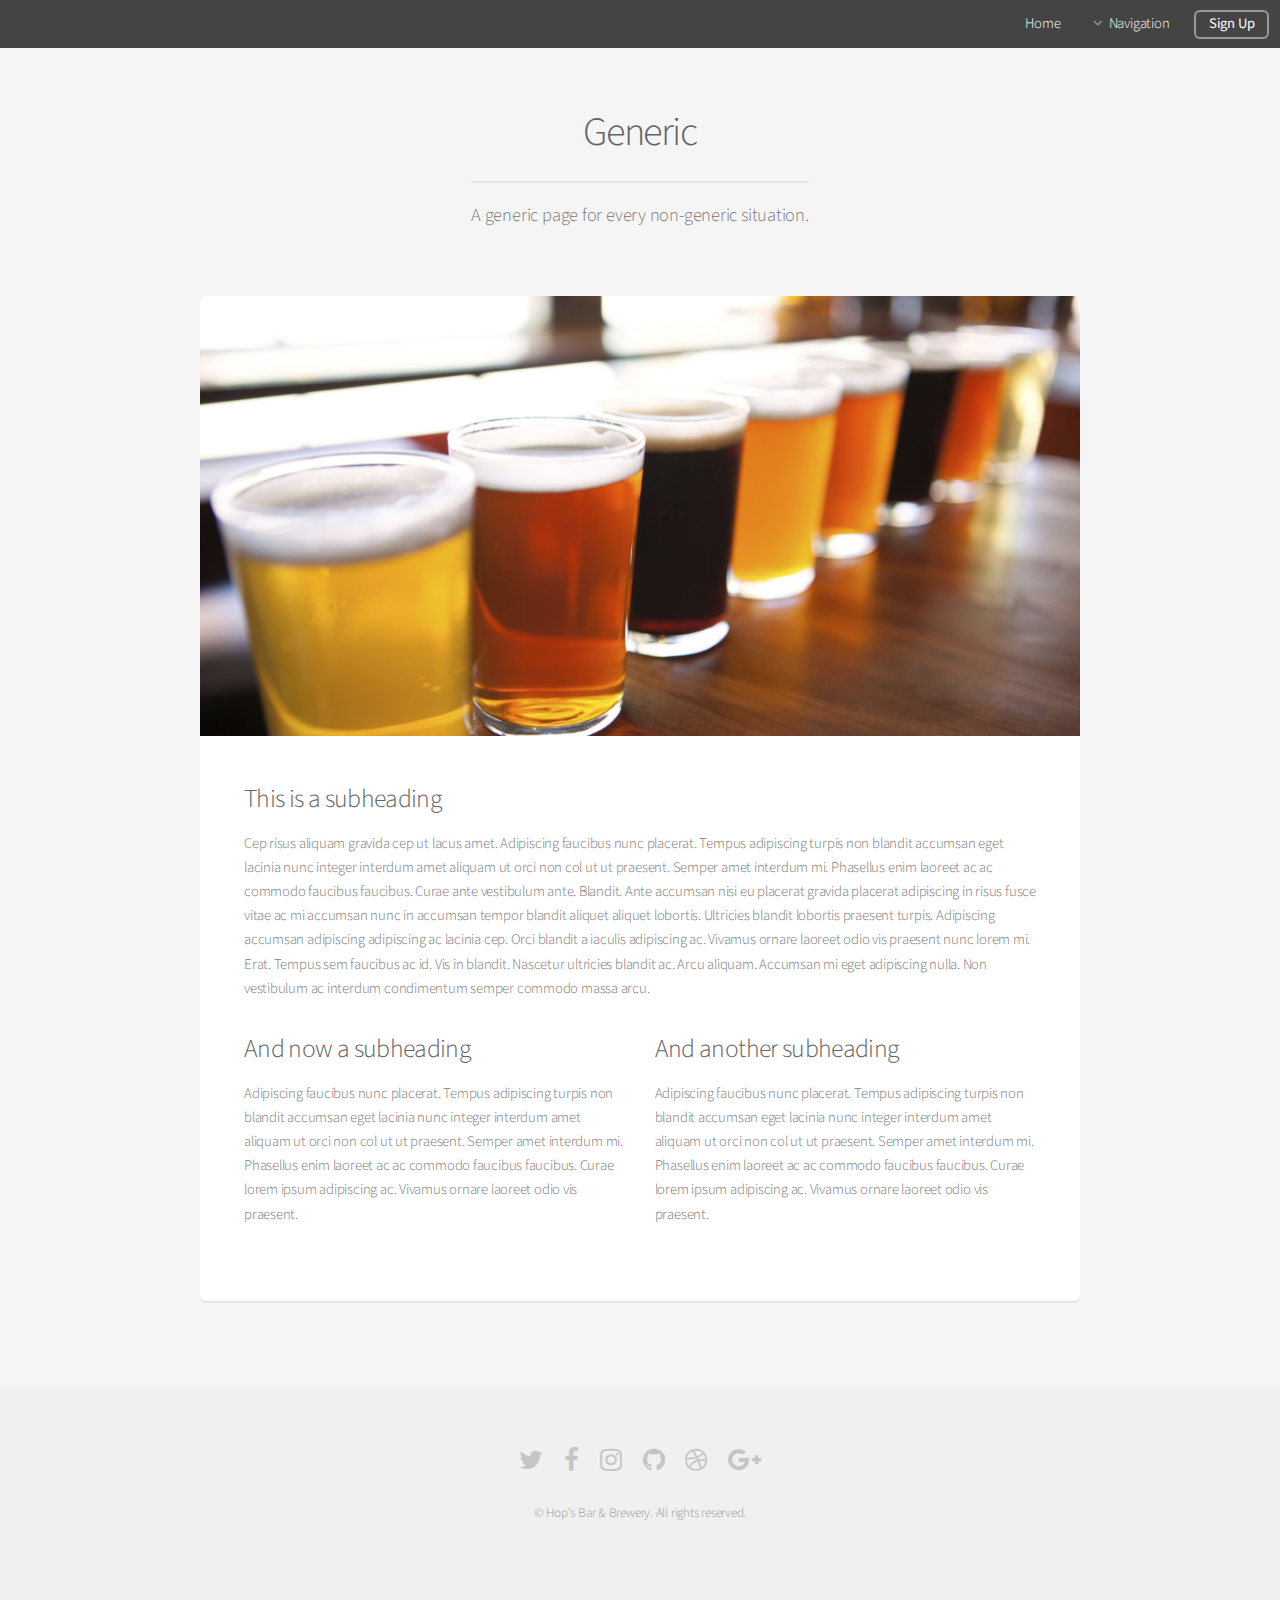
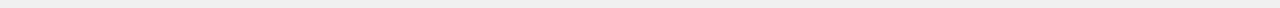
<file: com304/HopsBar/generic.html>
<!DOCTYPE HTML>
<!--
	Alpha by HTML5 UP
	html5up.net | @ajlkn
	Free for personal and commercial use under the CCA 3.0 license (html5up.net/license)
-->
<html>
	<head>
		<title>Hop's Bar And Brew</title>
		<meta charset="utf-8" />
		<meta name="viewport" content="width=device-width, initial-scale=1" />
		<!--[if lte IE 8]><script src="assets/js/ie/html5shiv.js"></script><![endif]-->
		<link rel="stylesheet" href="assets/css/main.css" />
		<!--[if lte IE 8]><link rel="stylesheet" href="assets/css/ie8.css" /><![endif]-->
	</head>
	<body>
		<div id="page-wrapper">

			<!-- Header -->
				<header id="header">
					<nav id="nav">
						<ul>
							<li><a href="index.html">Home</a></li>
							<li>
								<a href="#" class="icon fa-angle-down">Navigation</a>
								<ul>
									<li><a href="generic.html">Page1</a></li>
									<li><a href="contact.html">Contact</a></li>
									<li><a href="elements.html">Elements</a></li>
									<li>
										<a href="#">Submenu</a>
										<ul>
											<li><a href="#">Option One</a></li>
											<li><a href="#">Option Two</a></li>
											<li><a href="#">Option Three</a></li>
											<li><a href="#">Option Four</a></li>
										</ul>
									</li>
								</ul>
							</li>
							<li><a href="#" class="button">Sign Up</a></li>
						</ul>
					</nav>
				</header>

			<!-- Main -->
				<section id="main" class="container">
					<header>
						<h2>Generic</h2>
						<p>A generic page for every non-generic situation.</p>
					</header>
					<div class="box">
						<span class="image featured"><img src="images/pic01.jpg" alt="" /></span>
						<h3>This is a subheading</h3>
						<p>Cep risus aliquam gravida cep ut lacus amet. Adipiscing faucibus nunc placerat. Tempus adipiscing turpis non blandit accumsan eget lacinia nunc integer interdum amet aliquam ut orci non col ut ut praesent. Semper amet interdum mi. Phasellus enim laoreet ac ac commodo faucibus faucibus. Curae ante vestibulum ante. Blandit. Ante accumsan nisi eu placerat gravida placerat adipiscing in risus fusce vitae ac mi accumsan nunc in accumsan tempor blandit aliquet aliquet lobortis. Ultricies blandit lobortis praesent turpis. Adipiscing accumsan adipiscing adipiscing ac lacinia cep. Orci blandit a iaculis adipiscing ac. Vivamus ornare laoreet odio vis praesent nunc lorem mi. Erat. Tempus sem faucibus ac id. Vis in blandit. Nascetur ultricies blandit ac. Arcu aliquam. Accumsan mi eget adipiscing nulla. Non vestibulum ac interdum condimentum semper commodo massa arcu.</p>
						<div class="row">
							<div class="6u 12u(mobilep)">
								<h3>And now a subheading</h3>
								<p>Adipiscing faucibus nunc placerat. Tempus adipiscing turpis non blandit accumsan eget lacinia nunc integer interdum amet aliquam ut orci non col ut ut praesent. Semper amet interdum mi. Phasellus enim laoreet ac ac commodo faucibus faucibus. Curae lorem ipsum adipiscing ac. Vivamus ornare laoreet odio vis praesent.</p>
							</div>
							<div class="6u 12u(mobilep)">
								<h3>And another subheading</h3>
								<p>Adipiscing faucibus nunc placerat. Tempus adipiscing turpis non blandit accumsan eget lacinia nunc integer interdum amet aliquam ut orci non col ut ut praesent. Semper amet interdum mi. Phasellus enim laoreet ac ac commodo faucibus faucibus. Curae lorem ipsum adipiscing ac. Vivamus ornare laoreet odio vis praesent.</p>
							</div>
						</div>
					</div>
				</section>

			<!-- Footer -->
				<footer id="footer">
					<ul class="icons">
						<li><a href="#" class="icon fa-twitter"><span class="label">Twitter</span></a></li>
						<li><a href="#" class="icon fa-facebook"><span class="label">Facebook</span></a></li>
						<li><a href="#" class="icon fa-instagram"><span class="label">Instagram</span></a></li>
						<li><a href="#" class="icon fa-github"><span class="label">Github</span></a></li>
						<li><a href="#" class="icon fa-dribbble"><span class="label">Dribbble</span></a></li>
						<li><a href="#" class="icon fa-google-plus"><span class="label">Google+</span></a></li>
					</ul>
					<ul class="copyright">
						<li>&copy; Hop's Bar & Brewery. All rights reserved.</li>
					</ul>
				</footer>

		</div>

		<!-- Scripts -->
			<script src="assets/js/jquery.min.js"></script>
			<script src="assets/js/jquery.dropotron.min.js"></script>
			<script src="assets/js/jquery.scrollgress.min.js"></script>
			<script src="assets/js/skel.min.js"></script>
			<script src="assets/js/util.js"></script>
			<!--[if lte IE 8]><script src="assets/js/ie/respond.min.js"></script><![endif]-->
			<script src="assets/js/main.js"></script>

	</body>
</html>
</file>
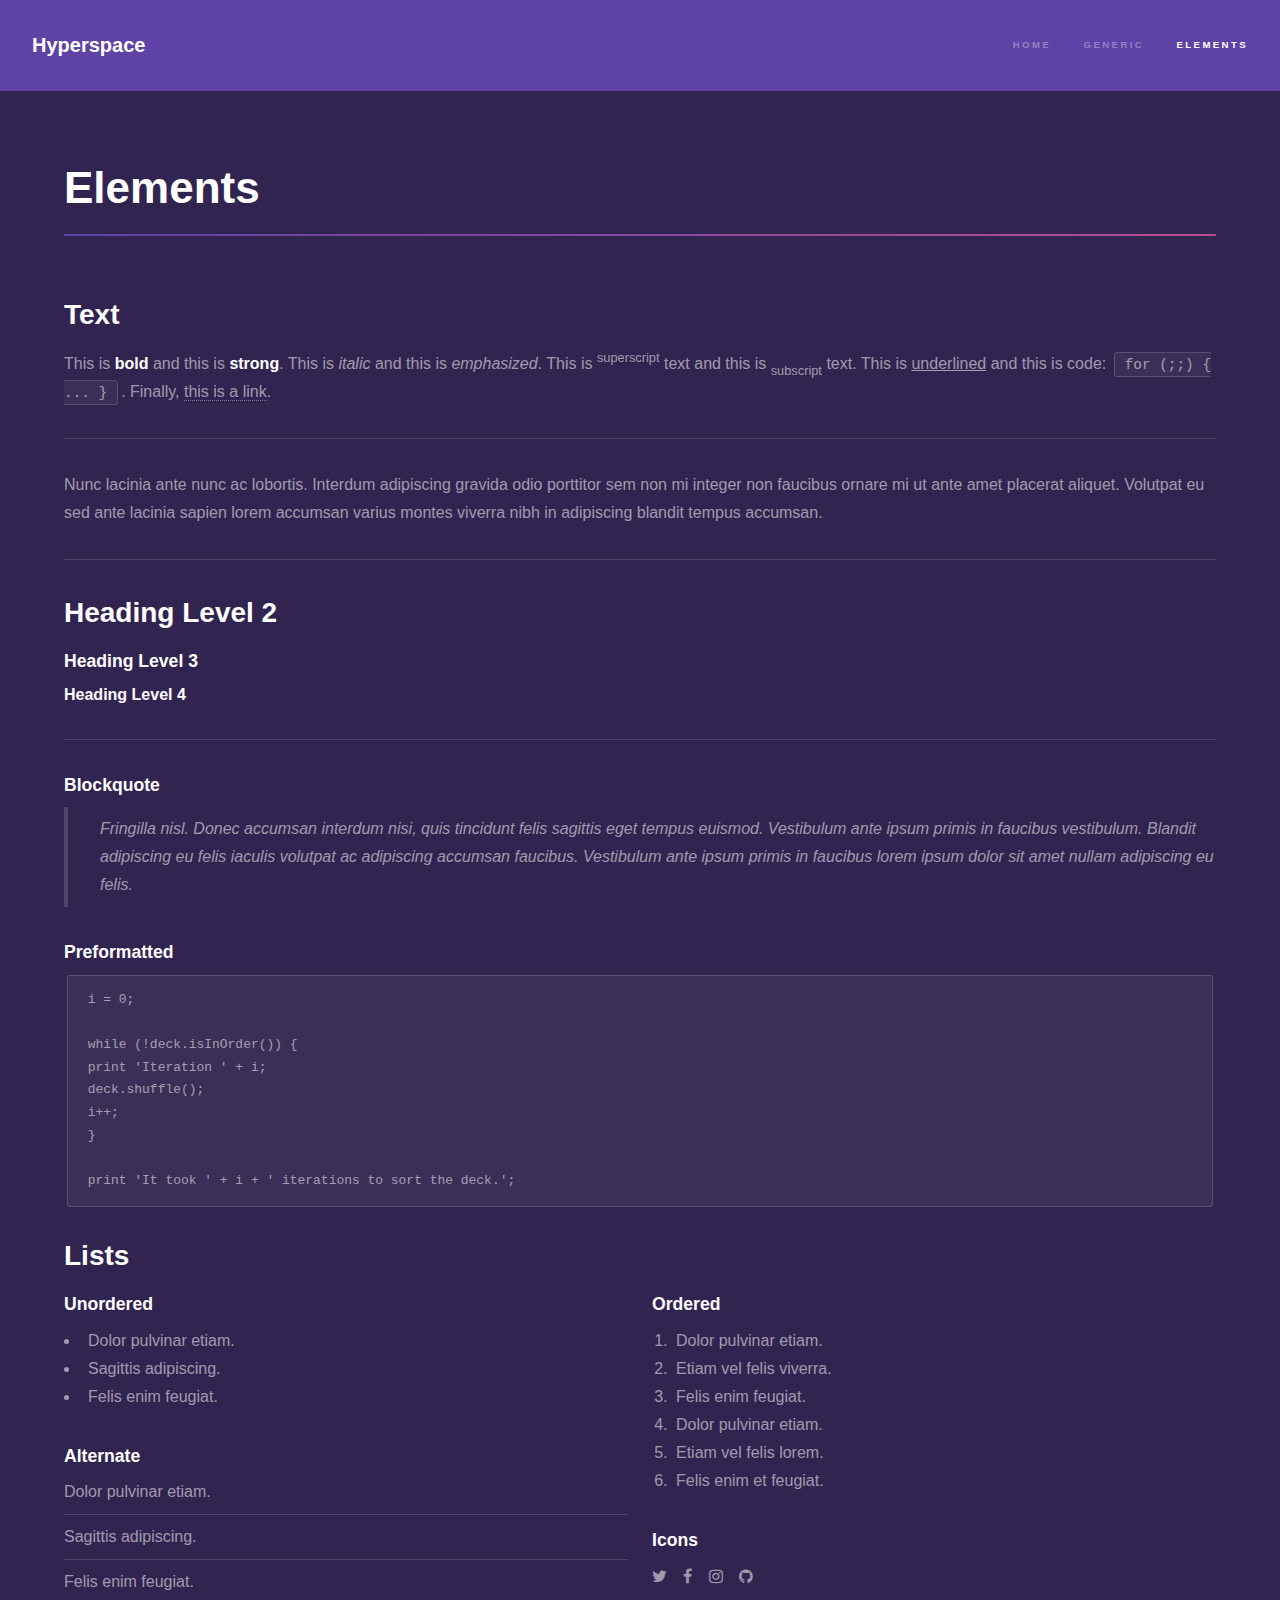
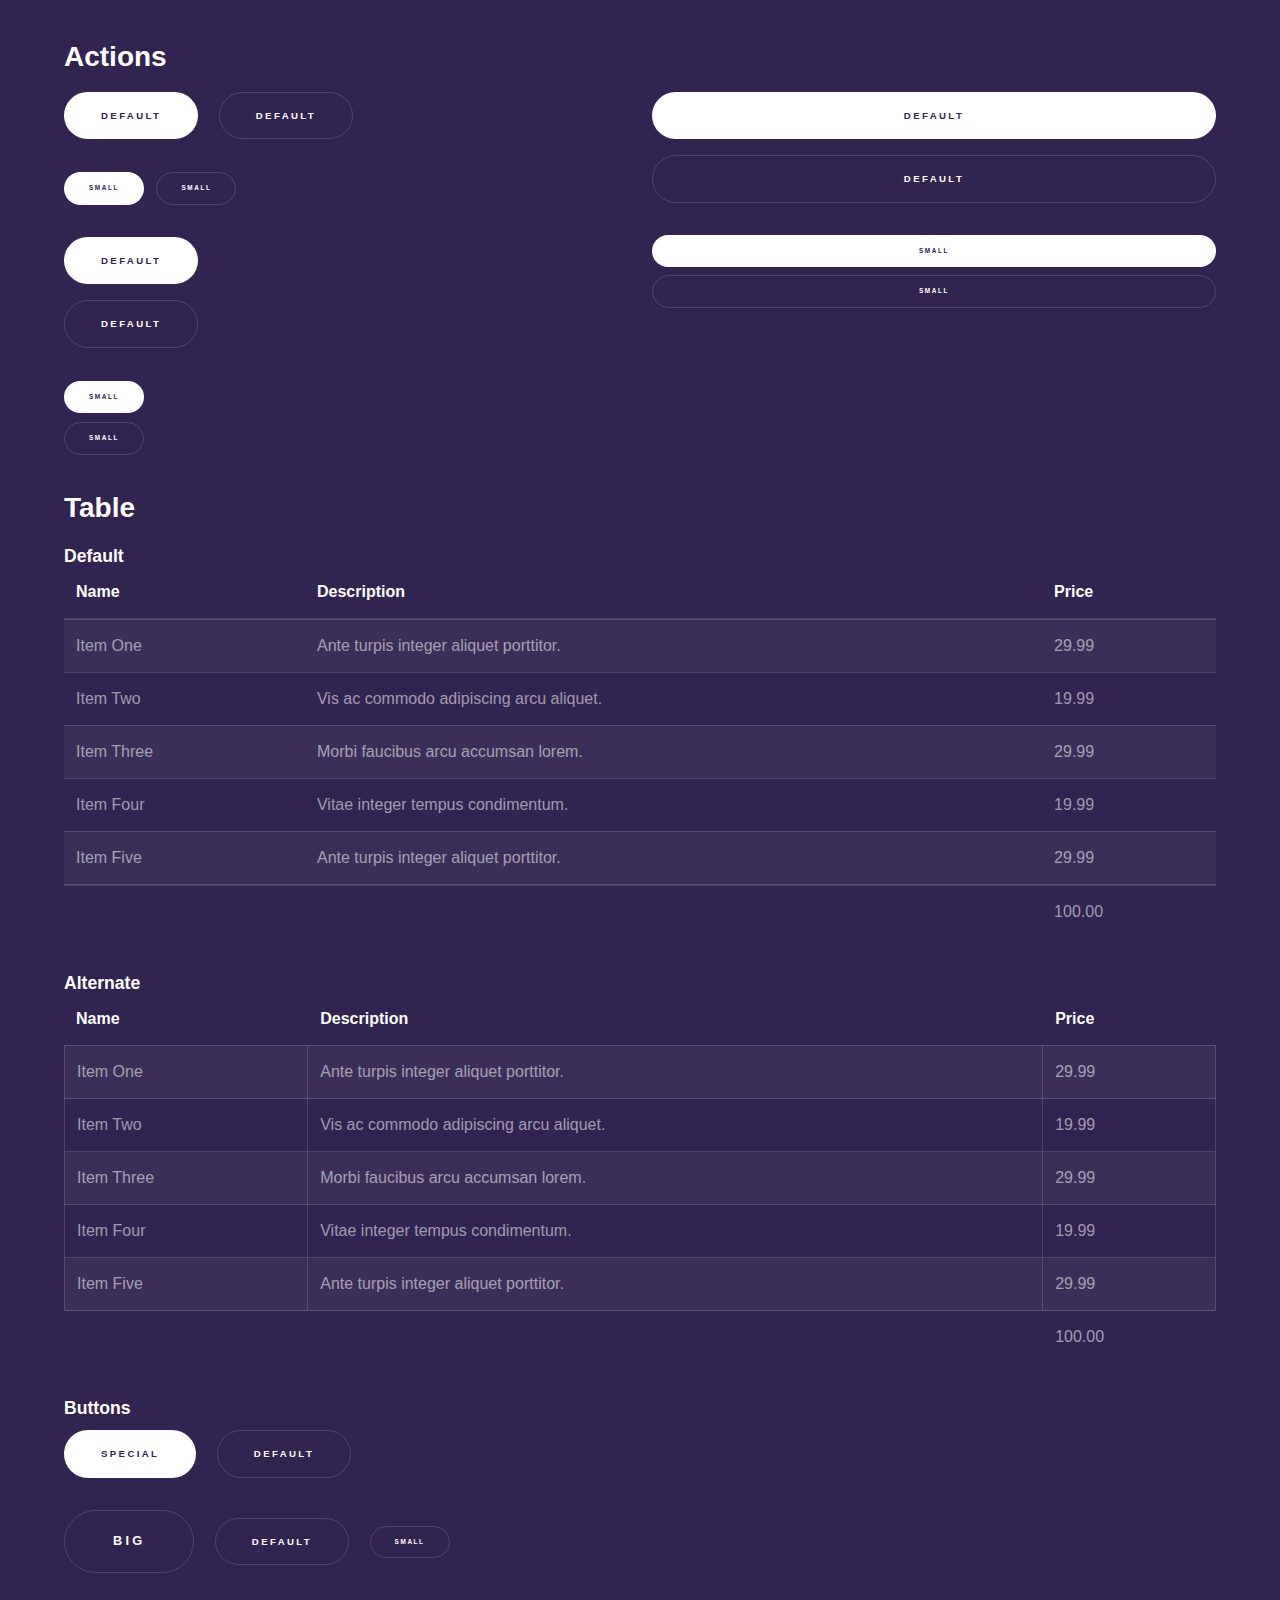
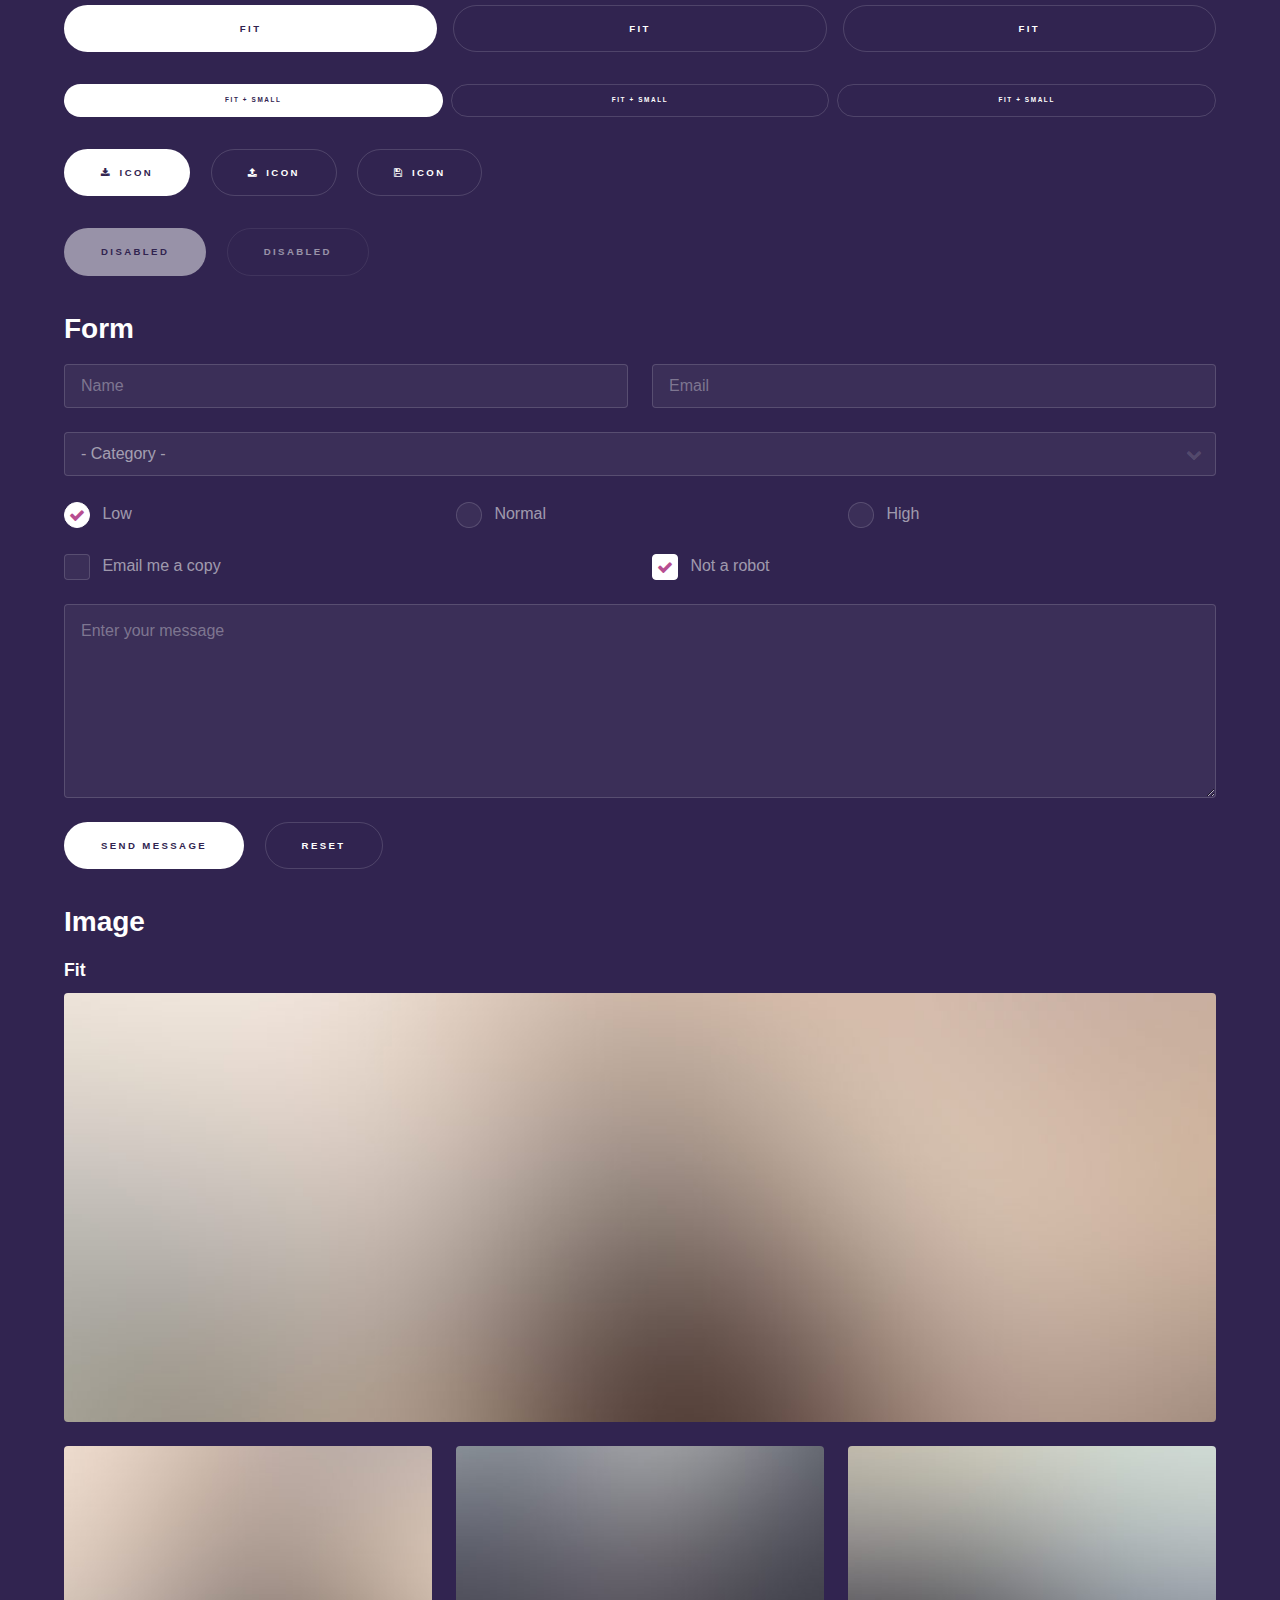
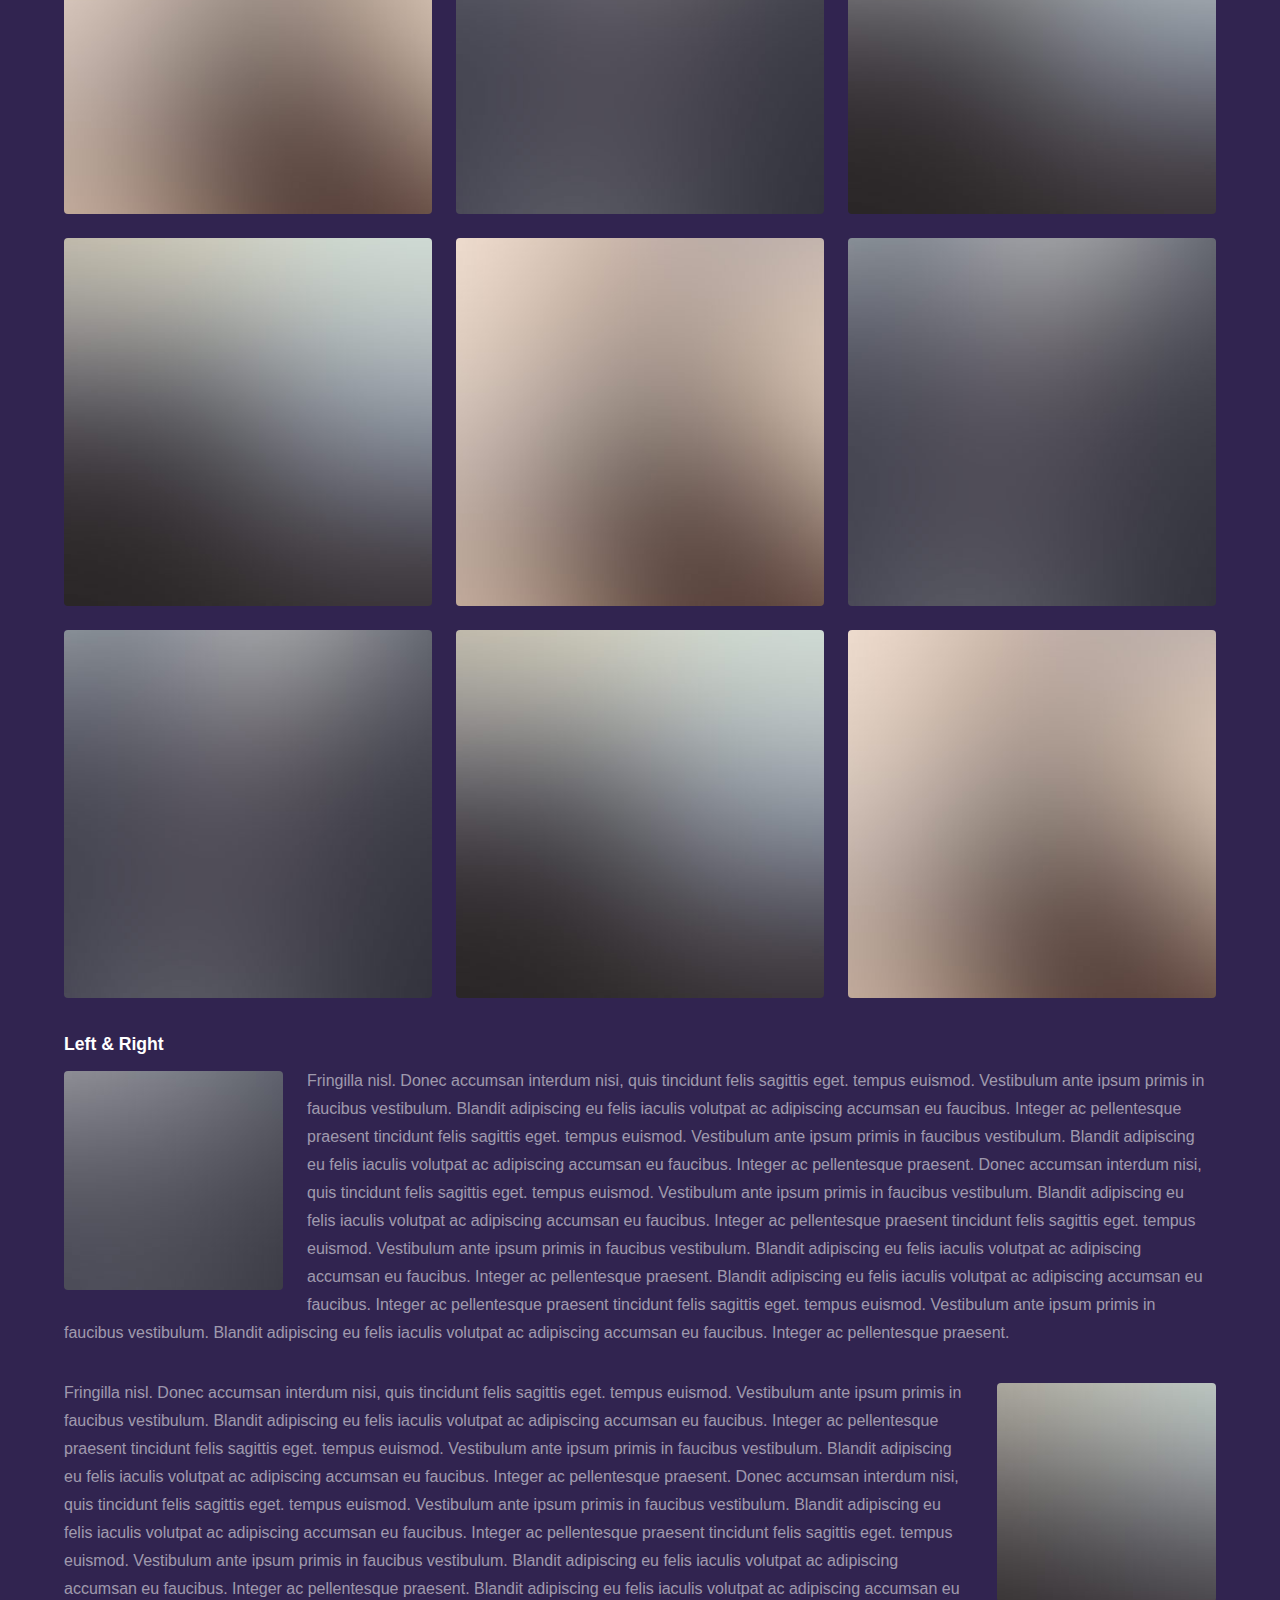
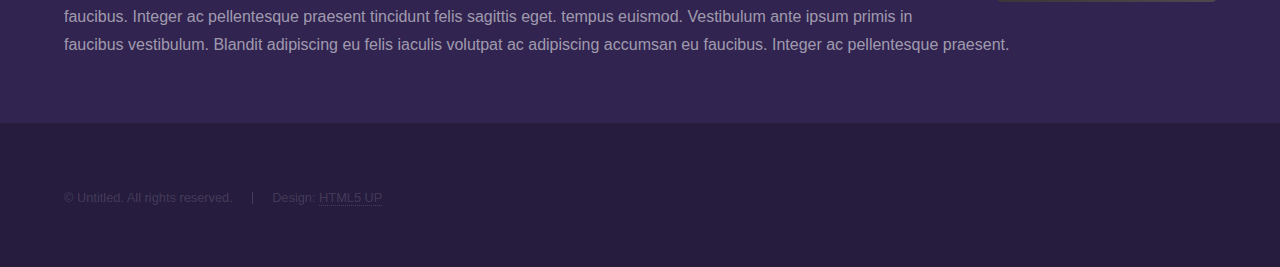
<file: DesktopSite/kibblebit-master/html5up-hyperspace/elements.html>
<!DOCTYPE HTML>
<!--
	Hyperspace by HTML5 UP
	html5up.net | @ajlkn
	Free for personal and commercial use under the CCA 3.0 license (html5up.net/license)
-->
<html>
	<head>
		<title>Elements - Hyperspace by HTML5 UP</title>
		<meta charset="utf-8" />
		<meta name="viewport" content="width=device-width, initial-scale=1" />
		<!--[if lte IE 8]><script src="assets/js/ie/html5shiv.js"></script><![endif]-->
		<link rel="stylesheet" href="assets/css/main.css" />
		<!--[if lte IE 9]><link rel="stylesheet" href="assets/css/ie9.css" /><![endif]-->
		<!--[if lte IE 8]><link rel="stylesheet" href="assets/css/ie8.css" /><![endif]-->
	</head>
	<body>

		<!-- Header -->
			<header id="header">
				<a href="index.html" class="title">Hyperspace</a>
				<nav>
					<ul>
						<li><a href="index.html">Home</a></li>
						<li><a href="generic.html">Generic</a></li>
						<li><a href="elements.html"  class="active">Elements</a></li>
					</ul>
				</nav>
			</header>

		<!-- Wrapper -->
			<div id="wrapper">

				<!-- Main -->
					<section id="main" class="wrapper">
						<div class="inner">
							<h1 class="major">Elements</h1>

							<!-- Text -->
								<section>
									<h2>Text</h2>
									<p>This is <b>bold</b> and this is <strong>strong</strong>. This is <i>italic</i> and this is <em>emphasized</em>.
									This is <sup>superscript</sup> text and this is <sub>subscript</sub> text.
									This is <u>underlined</u> and this is code: <code>for (;;) { ... }</code>. Finally, <a href="#">this is a link</a>.</p>
									<hr />
									<p>Nunc lacinia ante nunc ac lobortis. Interdum adipiscing gravida odio porttitor sem non mi integer non faucibus ornare mi ut ante amet placerat aliquet. Volutpat eu sed ante lacinia sapien lorem accumsan varius montes viverra nibh in adipiscing blandit tempus accumsan.</p>
									<hr />
									<h2>Heading Level 2</h2>
									<h3>Heading Level 3</h3>
									<h4>Heading Level 4</h4>
									<hr />
									<h3>Blockquote</h3>
									<blockquote>Fringilla nisl. Donec accumsan interdum nisi, quis tincidunt felis sagittis eget tempus euismod. Vestibulum ante ipsum primis in faucibus vestibulum. Blandit adipiscing eu felis iaculis volutpat ac adipiscing accumsan faucibus. Vestibulum ante ipsum primis in faucibus lorem ipsum dolor sit amet nullam adipiscing eu felis.</blockquote>
									<h3>Preformatted</h3>
									<pre><code>i = 0;

while (!deck.isInOrder()) {
print 'Iteration ' + i;
deck.shuffle();
i++;
}

print 'It took ' + i + ' iterations to sort the deck.';</code></pre>
								</section>

							<!-- Lists -->
								<section>
									<h2>Lists</h2>
									<div class="row">
										<div class="6u 12u$(medium)">
											<h3>Unordered</h3>
											<ul>
												<li>Dolor pulvinar etiam.</li>
												<li>Sagittis adipiscing.</li>
												<li>Felis enim feugiat.</li>
											</ul>
											<h3>Alternate</h3>
											<ul class="alt">
												<li>Dolor pulvinar etiam.</li>
												<li>Sagittis adipiscing.</li>
												<li>Felis enim feugiat.</li>
											</ul>
										</div>
										<div class="6u$ 12u$(medium)">
											<h3>Ordered</h3>
											<ol>
												<li>Dolor pulvinar etiam.</li>
												<li>Etiam vel felis viverra.</li>
												<li>Felis enim feugiat.</li>
												<li>Dolor pulvinar etiam.</li>
												<li>Etiam vel felis lorem.</li>
												<li>Felis enim et feugiat.</li>
											</ol>
											<h3>Icons</h3>
											<ul class="icons">
												<li><a href="#" class="icon fa-twitter"><span class="label">Twitter</span></a></li>
												<li><a href="#" class="icon fa-facebook"><span class="label">Facebook</span></a></li>
												<li><a href="#" class="icon fa-instagram"><span class="label">Instagram</span></a></li>
												<li><a href="#" class="icon fa-github"><span class="label">Github</span></a></li>
											</ul>
										</div>
									</div>
									<h2>Actions</h2>
									<div class="row">
										<div class="6u 12u$(medium)">
											<ul class="actions">
												<li><a href="#" class="button special">Default</a></li>
												<li><a href="#" class="button">Default</a></li>
											</ul>
											<ul class="actions small">
												<li><a href="#" class="button special small">Small</a></li>
												<li><a href="#" class="button small">Small</a></li>
											</ul>
											<ul class="actions vertical">
												<li><a href="#" class="button special">Default</a></li>
												<li><a href="#" class="button">Default</a></li>
											</ul>
											<ul class="actions vertical small">
												<li><a href="#" class="button special small">Small</a></li>
												<li><a href="#" class="button small">Small</a></li>
											</ul>
										</div>
										<div class="6u 12u$(medium)">
											<ul class="actions vertical">
												<li><a href="#" class="button special fit">Default</a></li>
												<li><a href="#" class="button fit">Default</a></li>
											</ul>
											<ul class="actions vertical small">
												<li><a href="#" class="button special small fit">Small</a></li>
												<li><a href="#" class="button small fit">Small</a></li>
											</ul>
										</div>
									</div>
								</section>

							<!-- Table -->
								<section>
									<h2>Table</h2>
									<h3>Default</h3>
									<div class="table-wrapper">
										<table>
											<thead>
												<tr>
													<th>Name</th>
													<th>Description</th>
													<th>Price</th>
												</tr>
											</thead>
											<tbody>
												<tr>
													<td>Item One</td>
													<td>Ante turpis integer aliquet porttitor.</td>
													<td>29.99</td>
												</tr>
												<tr>
													<td>Item Two</td>
													<td>Vis ac commodo adipiscing arcu aliquet.</td>
													<td>19.99</td>
												</tr>
												<tr>
													<td>Item Three</td>
													<td> Morbi faucibus arcu accumsan lorem.</td>
													<td>29.99</td>
												</tr>
												<tr>
													<td>Item Four</td>
													<td>Vitae integer tempus condimentum.</td>
													<td>19.99</td>
												</tr>
												<tr>
													<td>Item Five</td>
													<td>Ante turpis integer aliquet porttitor.</td>
													<td>29.99</td>
												</tr>
											</tbody>
											<tfoot>
												<tr>
													<td colspan="2"></td>
													<td>100.00</td>
												</tr>
											</tfoot>
										</table>
									</div>

									<h3>Alternate</h3>
									<div class="table-wrapper">
										<table class="alt">
											<thead>
												<tr>
													<th>Name</th>
													<th>Description</th>
													<th>Price</th>
												</tr>
											</thead>
											<tbody>
												<tr>
													<td>Item One</td>
													<td>Ante turpis integer aliquet porttitor.</td>
													<td>29.99</td>
												</tr>
												<tr>
													<td>Item Two</td>
													<td>Vis ac commodo adipiscing arcu aliquet.</td>
													<td>19.99</td>
												</tr>
												<tr>
													<td>Item Three</td>
													<td> Morbi faucibus arcu accumsan lorem.</td>
													<td>29.99</td>
												</tr>
												<tr>
													<td>Item Four</td>
													<td>Vitae integer tempus condimentum.</td>
													<td>19.99</td>
												</tr>
												<tr>
													<td>Item Five</td>
													<td>Ante turpis integer aliquet porttitor.</td>
													<td>29.99</td>
												</tr>
											</tbody>
											<tfoot>
												<tr>
													<td colspan="2"></td>
													<td>100.00</td>
												</tr>
											</tfoot>
										</table>
									</div>
								</section>

							<!-- Buttons -->
								<section>
									<h3>Buttons</h3>
									<ul class="actions">
										<li><a href="#" class="button special">Special</a></li>
										<li><a href="#" class="button">Default</a></li>
									</ul>
									<ul class="actions">
										<li><a href="#" class="button big">Big</a></li>
										<li><a href="#" class="button">Default</a></li>
										<li><a href="#" class="button small">Small</a></li>
									</ul>
									<ul class="actions fit">
										<li><a href="#" class="button special fit">Fit</a></li>
										<li><a href="#" class="button fit">Fit</a></li>
										<li><a href="#" class="button fit">Fit</a></li>
									</ul>
									<ul class="actions fit small">
										<li><a href="#" class="button special fit small">Fit + Small</a></li>
										<li><a href="#" class="button fit small">Fit + Small</a></li>
										<li><a href="#" class="button fit small">Fit + Small</a></li>
									</ul>
									<ul class="actions">
										<li><a href="#" class="button special icon fa-download">Icon</a></li>
										<li><a href="#" class="button icon fa-upload">Icon</a></li>
										<li><a href="#" class="button icon fa-save">Icon</a></li>
									</ul>
									<ul class="actions">
										<li><span class="button special disabled">Disabled</span></li>
										<li><span class="button disabled">Disabled</span></li>
									</ul>
								</section>

							<!-- Form -->
								<section>
									<h2>Form</h2>
									<form method="post" action="#">
										<div class="row uniform">
											<div class="6u 12u$(xsmall)">
												<input type="text" name="demo-name" id="demo-name" value="" placeholder="Name" />
											</div>
											<div class="6u$ 12u$(xsmall)">
												<input type="email" name="demo-email" id="demo-email" value="" placeholder="Email" />
											</div>
											<div class="12u$">
												<div class="select-wrapper">
													<select name="demo-category" id="demo-category">
														<option value="">- Category -</option>
														<option value="1">Manufacturing</option>
														<option value="1">Shipping</option>
														<option value="1">Administration</option>
														<option value="1">Human Resources</option>
													</select>
												</div>
											</div>
											<div class="4u 12u$(small)">
												<input type="radio" id="demo-priority-low" name="demo-priority" checked>
												<label for="demo-priority-low">Low</label>
											</div>
											<div class="4u 12u$(small)">
												<input type="radio" id="demo-priority-normal" name="demo-priority">
												<label for="demo-priority-normal">Normal</label>
											</div>
											<div class="4u$ 12u$(small)">
												<input type="radio" id="demo-priority-high" name="demo-priority">
												<label for="demo-priority-high">High</label>
											</div>
											<div class="6u 12u$(small)">
												<input type="checkbox" id="demo-copy" name="demo-copy">
												<label for="demo-copy">Email me a copy</label>
											</div>
											<div class="6u$ 12u$(small)">
												<input type="checkbox" id="demo-human" name="demo-human" checked>
												<label for="demo-human">Not a robot</label>
											</div>
											<div class="12u$">
												<textarea name="demo-message" id="demo-message" placeholder="Enter your message" rows="6"></textarea>
											</div>
											<div class="12u$">
												<ul class="actions">
													<li><input type="submit" value="Send Message" class="special" /></li>
													<li><input type="reset" value="Reset" /></li>
												</ul>
											</div>
										</div>
									</form>
								</section>

							<!-- Image -->
								<section>
									<h2>Image</h2>
									<h3>Fit</h3>
									<div class="box alt">
										<div class="row uniform">
											<div class="12u$"><span class="image fit"><img src="images/pic04.jpg" alt="" /></span></div>
											<div class="4u"><span class="image fit"><img src="images/pic01.jpg" alt="" /></span></div>
											<div class="4u"><span class="image fit"><img src="images/pic02.jpg" alt="" /></span></div>
											<div class="4u$"><span class="image fit"><img src="images/pic03.jpg" alt="" /></span></div>
											<div class="4u"><span class="image fit"><img src="images/pic03.jpg" alt="" /></span></div>
											<div class="4u"><span class="image fit"><img src="images/pic01.jpg" alt="" /></span></div>
											<div class="4u$"><span class="image fit"><img src="images/pic02.jpg" alt="" /></span></div>
											<div class="4u"><span class="image fit"><img src="images/pic02.jpg" alt="" /></span></div>
											<div class="4u"><span class="image fit"><img src="images/pic03.jpg" alt="" /></span></div>
											<div class="4u$"><span class="image fit"><img src="images/pic01.jpg" alt="" /></span></div>
										</div>
									</div>
									<h3>Left &amp; Right</h3>
									<p><span class="image left"><img src="images/pic05.jpg" alt="" /></span>Fringilla nisl. Donec accumsan interdum nisi, quis tincidunt felis sagittis eget. tempus euismod. Vestibulum ante ipsum primis in faucibus vestibulum. Blandit adipiscing eu felis iaculis volutpat ac adipiscing accumsan eu faucibus. Integer ac pellentesque praesent tincidunt felis sagittis eget. tempus euismod. Vestibulum ante ipsum primis in faucibus vestibulum. Blandit adipiscing eu felis iaculis volutpat ac adipiscing accumsan eu faucibus. Integer ac pellentesque praesent. Donec accumsan interdum nisi, quis tincidunt felis sagittis eget. tempus euismod. Vestibulum ante ipsum primis in faucibus vestibulum. Blandit adipiscing eu felis iaculis volutpat ac adipiscing accumsan eu faucibus. Integer ac pellentesque praesent tincidunt felis sagittis eget. tempus euismod. Vestibulum ante ipsum primis in faucibus vestibulum. Blandit adipiscing eu felis iaculis volutpat ac adipiscing accumsan eu faucibus. Integer ac pellentesque praesent. Blandit adipiscing eu felis iaculis volutpat ac adipiscing accumsan eu faucibus. Integer ac pellentesque praesent tincidunt felis sagittis eget. tempus euismod. Vestibulum ante ipsum primis in faucibus vestibulum. Blandit adipiscing eu felis iaculis volutpat ac adipiscing accumsan eu faucibus. Integer ac pellentesque praesent.</p>
									<p><span class="image right"><img src="images/pic06.jpg" alt="" /></span>Fringilla nisl. Donec accumsan interdum nisi, quis tincidunt felis sagittis eget. tempus euismod. Vestibulum ante ipsum primis in faucibus vestibulum. Blandit adipiscing eu felis iaculis volutpat ac adipiscing accumsan eu faucibus. Integer ac pellentesque praesent tincidunt felis sagittis eget. tempus euismod. Vestibulum ante ipsum primis in faucibus vestibulum. Blandit adipiscing eu felis iaculis volutpat ac adipiscing accumsan eu faucibus. Integer ac pellentesque praesent. Donec accumsan interdum nisi, quis tincidunt felis sagittis eget. tempus euismod. Vestibulum ante ipsum primis in faucibus vestibulum. Blandit adipiscing eu felis iaculis volutpat ac adipiscing accumsan eu faucibus. Integer ac pellentesque praesent tincidunt felis sagittis eget. tempus euismod. Vestibulum ante ipsum primis in faucibus vestibulum. Blandit adipiscing eu felis iaculis volutpat ac adipiscing accumsan eu faucibus. Integer ac pellentesque praesent. Blandit adipiscing eu felis iaculis volutpat ac adipiscing accumsan eu faucibus. Integer ac pellentesque praesent tincidunt felis sagittis eget. tempus euismod. Vestibulum ante ipsum primis in faucibus vestibulum. Blandit adipiscing eu felis iaculis volutpat ac adipiscing accumsan eu faucibus. Integer ac pellentesque praesent.</p>
								</section>

						</div>
					</section>

			</div>

		<!-- Footer -->
			<footer id="footer" class="wrapper alt">
				<div class="inner">
					<ul class="menu">
						<li>&copy; Untitled. All rights reserved.</li><li>Design: <a href="http://html5up.net">HTML5 UP</a></li>
					</ul>
				</div>
			</footer>

		<!-- Scripts -->
			<script src="assets/js/jquery.min.js"></script>
			<script src="assets/js/jquery.scrollex.min.js"></script>
			<script src="assets/js/jquery.scrolly.min.js"></script>
			<script src="assets/js/skel.min.js"></script>
			<script src="assets/js/util.js"></script>
			<!--[if lte IE 8]><script src="assets/js/ie/respond.min.js"></script><![endif]-->
			<script src="assets/js/main.js"></script>

	</body>
</html>
</file>
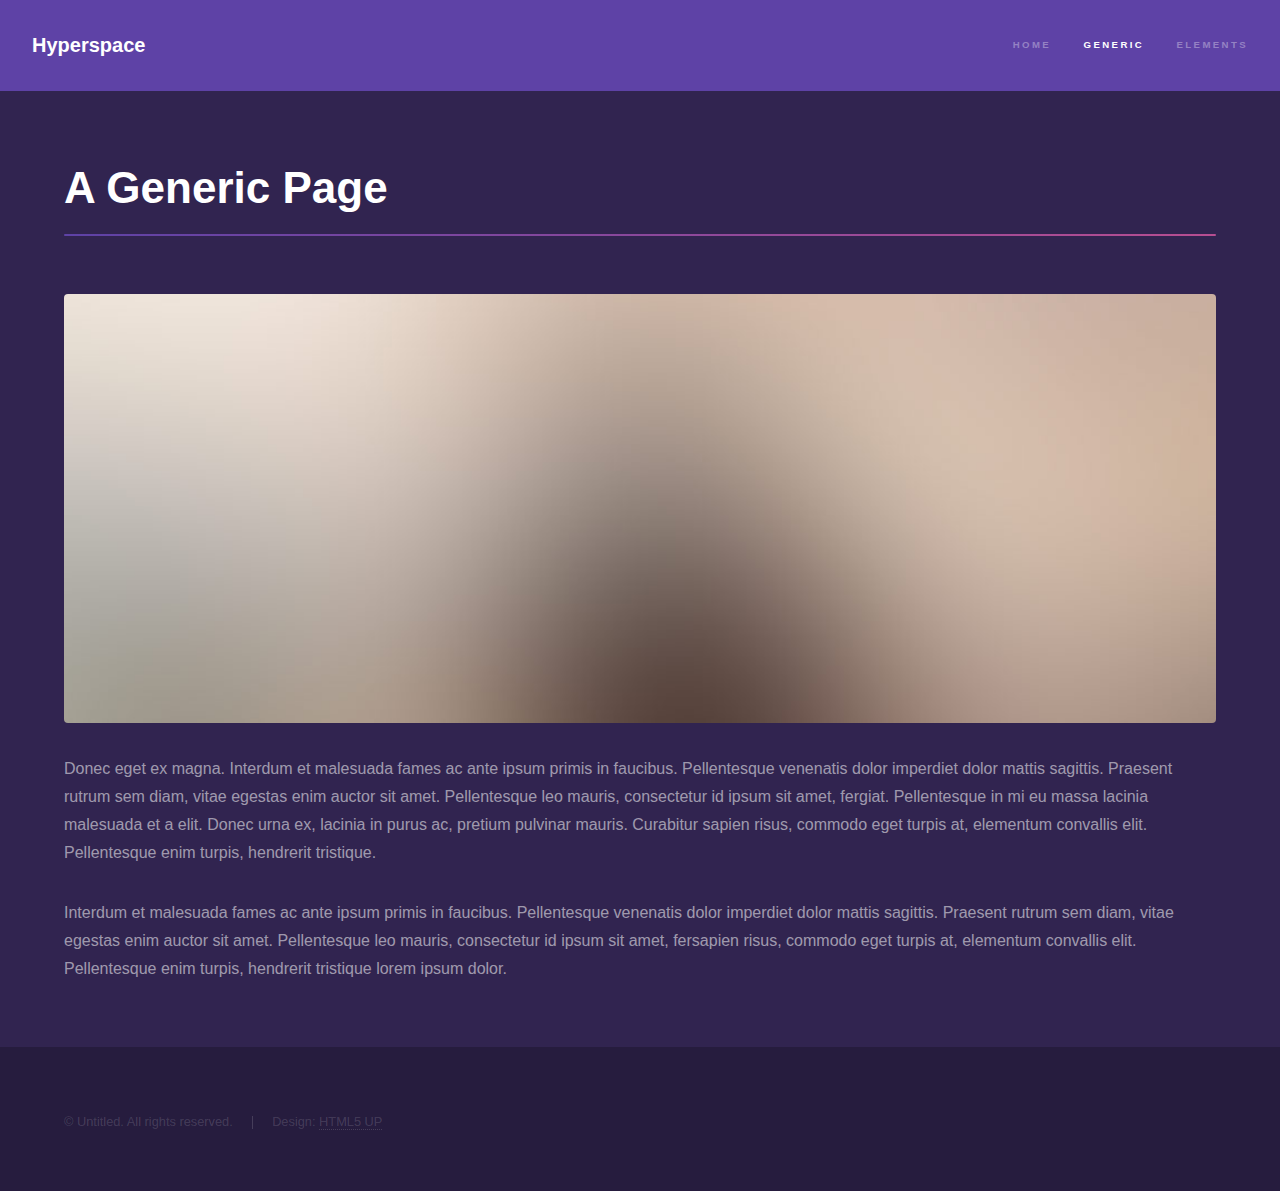
<file: DesktopSite/kibblebit-master/html5up-hyperspace/generic.html>
<!DOCTYPE HTML>
<!--
	Hyperspace by HTML5 UP
	html5up.net | @ajlkn
	Free for personal and commercial use under the CCA 3.0 license (html5up.net/license)
-->
<html>
	<head>
		<title>Generic - Hyperspace by HTML5 UP</title>
		<meta charset="utf-8" />
		<meta name="viewport" content="width=device-width, initial-scale=1" />
		<!--[if lte IE 8]><script src="assets/js/ie/html5shiv.js"></script><![endif]-->
		<link rel="stylesheet" href="assets/css/main.css" />
		<!--[if lte IE 9]><link rel="stylesheet" href="assets/css/ie9.css" /><![endif]-->
		<!--[if lte IE 8]><link rel="stylesheet" href="assets/css/ie8.css" /><![endif]-->
	</head>
	<body>

		<!-- Header -->
			<header id="header">
				<a href="index.html" class="title">Hyperspace</a>
				<nav>
					<ul>
						<li><a href="index.html">Home</a></li>
						<li><a href="generic.html" class="active">Generic</a></li>
						<li><a href="elements.html">Elements</a></li>
					</ul>
				</nav>
			</header>

		<!-- Wrapper -->
			<div id="wrapper">

				<!-- Main -->
					<section id="main" class="wrapper">
						<div class="inner">
							<h1 class="major">A Generic Page</h1>
							<span class="image fit"><img src="images/pic04.jpg" alt="" /></span>
							<p>Donec eget ex magna. Interdum et malesuada fames ac ante ipsum primis in faucibus. Pellentesque venenatis dolor imperdiet dolor mattis sagittis. Praesent rutrum sem diam, vitae egestas enim auctor sit amet. Pellentesque leo mauris, consectetur id ipsum sit amet, fergiat. Pellentesque in mi eu massa lacinia malesuada et a elit. Donec urna ex, lacinia in purus ac, pretium pulvinar mauris. Curabitur sapien risus, commodo eget turpis at, elementum convallis elit. Pellentesque enim turpis, hendrerit tristique.</p>
							<p>Interdum et malesuada fames ac ante ipsum primis in faucibus. Pellentesque venenatis dolor imperdiet dolor mattis sagittis. Praesent rutrum sem diam, vitae egestas enim auctor sit amet. Pellentesque leo mauris, consectetur id ipsum sit amet, fersapien risus, commodo eget turpis at, elementum convallis elit. Pellentesque enim turpis, hendrerit tristique lorem ipsum dolor.</p>
						</div>
					</section>

			</div>

		<!-- Footer -->
			<footer id="footer" class="wrapper alt">
				<div class="inner">
					<ul class="menu">
						<li>&copy; Untitled. All rights reserved.</li><li>Design: <a href="http://html5up.net">HTML5 UP</a></li>
					</ul>
				</div>
			</footer>

		<!-- Scripts -->
			<script src="assets/js/jquery.min.js"></script>
			<script src="assets/js/jquery.scrollex.min.js"></script>
			<script src="assets/js/jquery.scrolly.min.js"></script>
			<script src="assets/js/skel.min.js"></script>
			<script src="assets/js/util.js"></script>
			<!--[if lte IE 8]><script src="assets/js/ie/respond.min.js"></script><![endif]-->
			<script src="assets/js/main.js"></script>

	</body>
</html>
</file>
<file: com304/HopsBar/assets/css/ie8.css>
/*
	Alpha by HTML5 UP
	html5up.net | @ajlkn
	Free for personal and commercial use under the CCA 3.0 license (html5up.net/license)
*/

/* Basic */

	pre, code {
		position: relative;
		-ms-behavior: url("assets/js/ie/PIE.htc");
	}

/* Form */

	input[type="text"],
	input[type="password"],
	input[type="email"],
	select,
	textarea {
		position: relative;
		-ms-behavior: url("assets/js/ie/PIE.htc");
		line-height: 3em;
	}

	input[type="checkbox"],
	input[type="radio"] {
		opacity: 1;
		z-index: auto;
	}

		input[type="checkbox"] + label:before,
		input[type="radio"] + label:before {
			display: none;
		}

/* Button */

	input[type="submit"],
	input[type="reset"],
	input[type="button"],
	.button {
		position: relative;
		-ms-behavior: url("assets/js/ie/PIE.htc");
	}

		input[type="submit"].alt,
		input[type="reset"].alt,
		input[type="button"].alt,
		.button.alt {
			border: solid 2px #e5e5e5;
		}

/* Box */

	.box {
		position: relative;
		-ms-behavior: url("assets/js/ie/PIE.htc");
	}

		.box .image.featured {
			margin: 2em 0;
			width: 100%;
		}

/* Icon */

	.icon.major {
		position: relative;
		-ms-behavior: url("assets/js/ie/PIE.htc");
	}

/* Image */

	.image {
		position: relative;
		-ms-behavior: url("assets/js/ie/PIE.htc");
	}

		.image img {
			position: relative;
			-ms-behavior: url("assets/js/ie/PIE.htc");
		}

/* Header */

	#header nav > ul > li a {
		color: #fff;
		display: inline-block;
		text-decoration: none;
		border: 0;
	}

		#header nav > ul > li a.icon:before {
			color: #fff;
			margin-right: 0.5em;
		}

	#header.alt {
		color: #fff;
	}

		#header.alt nav > ul > li a:not(.button).icon:before {
			color: rgba(255, 255, 255, 0.75);
		}

		#header.alt nav > ul > li.active a:not(.button) {
			background-color: rgba(255, 255, 255, 0.2);
		}

	.dropotron {
		border: solid 1px #e5e5e5;
	}

		.dropotron.level-0 {
			margin-top: 0;
		}

			.dropotron.level-0:before {
				display: none;
			}

/* Banner */

	#banner {
		background-attachment: scroll;
		background-image: url("../../images/banner.jpg");
		background-position: auto;
		background-repeat: no-repeat;
		background-size: cover;
		-ms-behavior: url("assets/js/ie/backgroundsize.min.htc");
	}

		#banner input[type="submit"],
		#banner input[type="reset"],
		#banner input[type="button"],
		#banner .button {
			border: solid 2px #fff;
		}

/* Main */

	#main {
		position: relative;
		z-index: 1;
	}

/* CTA */

	#cta input[type="text"],
	#cta input[type="password"],
	#cta input[type="email"],
	#cta select,
	#cta textarea {
		background: #e89980;
		border: solid 2px #fff;
	}

	#cta .formerize-placeholder {
		color: #fff !important;
	}
</file>
<file: DesktopSite/kibblebit-master/html5up-hyperspace/assets/css/ie9.css>
/*
	Hyperspace by HTML5 UP
	html5up.net | @ajlkn
	Free for personal and commercial use under the CCA 3.0 license (html5up.net/license)
*/

/* Type */

	h1.major:after {
		background: #b74e91;
	}

/* Wrapper */

	.wrapper.fullscreen {
		min-height: 0;
		padding-bottom: 6em;
		padding-top: 6em;
	}

		body.is-ie .wrapper.fullscreen {
			height: auto;
		}

/* Spotlights */

	.spotlights > section {
		padding-left: 20em;
		position: relative;
	}

		.spotlights > section > .image {
			height: 100%;
			left: 0;
			position: absolute;
			top: 0;
			width: 20em;
		}

		.spotlights > section > .content {
			width: 100%;
		}

/* Features */

	.features:after {
		clear: both;
		content: '';
		display: block;
	}

	.features section {
		float: left;
	}

/* Split */

	.split:after {
		clear: both;
		content: '';
		display: block;
	}

	.split > * {
		float: left;
	}

/* Sidebar */

	#sidebar nav a:after {
		background-color: #b74e91;
	}

/* Header */

	#header:after {
		clear: both;
		content: '';
		display: block;
	}

	#header > .title {
		float: left;
	}

	#header > nav {
		float: right;
	}
</file>
<file: DesktopSite/kibblebit-master/html5up-hyperspace/assets/css/ie8.css>
/*
	Hyperspace by HTML5 UP
	html5up.net | @ajlkn
	Free for personal and commercial use under the CCA 3.0 license (html5up.net/license)
*/

/* Type */

	body, input, select, textarea {
		color: #ffffff;
	}

/* Button */

	input[type="submit"],
	input[type="reset"],
	input[type="button"],
	button,
	.button {
		position: relative;
	}

		input[type="submit"]:after,
		input[type="reset"]:after,
		input[type="button"]:after,
		button:after,
		.button:after {
			display: none;
		}

/* Features */

	.features {
		border: solid 1px;
	}

/* Form */

	input[type="text"],
	input[type="password"],
	input[type="email"],
	input[type="tel"],
	select,
	textarea {
		background: transparent;
		border: solid 1px;
	}

/* Split */

	.split.style1 > :first-child {
		padding-right: 2em;
		width: 70%;
	}
</file>
<file: com304/HopsBar/assets/css/main.css>
@import url("font-awesome.min.css");
@import url("https://fonts.googleapis.com/css?family=Source+Sans+Pro:300,400,300italic,400italic");

/*
	Alpha by HTML5 UP
	html5up.net | @ajlkn
	Free for personal and commercial use under the CCA 3.0 license (html5up.net/license)
*/

/* Reset */

	html, body, div, span, applet, object, iframe, h1, h2, h3, h4, h5, h6, p, blockquote, pre, a, abbr, acronym, address, big, cite, code, del, dfn, em, img, ins, kbd, q, s, samp, small, strike, strong, sub, sup, tt, var, b, u, i, center, dl, dt, dd, ol, ul, li, fieldset, form, label, legend, table, caption, tbody, tfoot, thead, tr, th, td, article, aside, canvas, details, embed, figure, figcaption, footer, header, hgroup, menu, nav, output, ruby, section, summary, time, mark, audio, video {
		margin: 0;
		padding: 0;
		border: 0;
		font-size: 100%;
		font: inherit;
		vertical-align: baseline;
	}

	article, aside, details, figcaption, figure, footer, header, hgroup, menu, nav, section {
		display: block;
	}

	body {
		line-height: 1;
	}

	ol, ul {
		list-style: none;
	}

	blockquote, q {
		quotes: none;
	}

	blockquote:before, blockquote:after, q:before, q:after {
		content: '';
		content: none;
	}

	table {
		border-collapse: collapse;
		border-spacing: 0;
	}

	body {
		-webkit-text-size-adjust: none;
	}

/* Box Model */

	*, *:before, *:after {
		-moz-box-sizing: border-box;
		-webkit-box-sizing: border-box;
		box-sizing: border-box;
	}

/* Containers */

	.container {
		margin-left: auto;
		margin-right: auto;
	}

	.container.\31 25\25 {
		width: 100%;
		max-width: 75em;
		min-width: 60em;
	}

	.container.\37 5\25 {
		width: 45em;
	}

	.container.\35 0\25 {
		width: 30em;
	}

	.container.\32 5\25 {
		width: 15em;
	}

	.container {
		width: 60em;
	}

	@media screen and (max-width: 1680px) {

		.container.\31 25\25 {
			width: 100%;
			max-width: 75em;
			min-width: 60em;
		}

		.container.\37 5\25 {
			width: 45em;
		}

		.container.\35 0\25 {
			width: 30em;
		}

		.container.\32 5\25 {
			width: 15em;
		}

		.container {
			width: 60em;
		}

	}

	@media screen and (max-width: 1280px) {

		.container.\31 25\25 {
			width: 100%;
			max-width: 75em;
			min-width: 60em;
		}

		.container.\37 5\25 {
			width: 45em;
		}

		.container.\35 0\25 {
			width: 30em;
		}

		.container.\32 5\25 {
			width: 15em;
		}

		.container {
			width: 60em;
		}

	}

	@media screen and (max-width: 980px) {

		.container.\31 25\25 {
			width: 100%;
			max-width: 112.5%;
			min-width: 90%;
		}

		.container.\37 5\25 {
			width: 67.5%;
		}

		.container.\35 0\25 {
			width: 45%;
		}

		.container.\32 5\25 {
			width: 22.5%;
		}

		.container {
			width: 90%;
		}

	}

	@media screen and (max-width: 840px) {

		.container.\31 25\25 {
			width: 100%;
			max-width: 112.5%;
			min-width: 90%;
		}

		.container.\37 5\25 {
			width: 67.5%;
		}

		.container.\35 0\25 {
			width: 45%;
		}

		.container.\32 5\25 {
			width: 22.5%;
		}

		.container {
			width: 90% !important;
		}

	}

	@media screen and (max-width: 736px) {

		.container.\31 25\25 {
			width: 100%;
			max-width: 125%;
			min-width: 100%;
		}

		.container.\37 5\25 {
			width: 75%;
		}

		.container.\35 0\25 {
			width: 50%;
		}

		.container.\32 5\25 {
			width: 25%;
		}

		.container {
			width: 100% !important;
		}

	}

	@media screen and (max-width: 480px) {

		.container.\31 25\25 {
			width: 100%;
			max-width: 125%;
			min-width: 100%;
		}

		.container.\37 5\25 {
			width: 75%;
		}

		.container.\35 0\25 {
			width: 50%;
		}

		.container.\32 5\25 {
			width: 25%;
		}

		.container {
			width: 100% !important;
		}

	}

/* Grid */

	.row {
		border-bottom: solid 1px transparent;
		-moz-box-sizing: border-box;
		-webkit-box-sizing: border-box;
		box-sizing: border-box;
	}

	.row > * {
		float: left;
		-moz-box-sizing: border-box;
		-webkit-box-sizing: border-box;
		box-sizing: border-box;
	}

	.row:after, .row:before {
		content: '';
		display: block;
		clear: both;
		height: 0;
	}

	.row.uniform > * > :first-child {
		margin-top: 0;
	}

	.row.uniform > * > :last-child {
		margin-bottom: 0;
	}

	.row.\30 \25 > * {
		padding: 0 0 0 0em;
	}

	.row.\30 \25 {
		margin: 0 0 -1px 0em;
	}

	.row.uniform.\30 \25 > * {
		padding: 0em 0 0 0em;
	}

	.row.uniform.\30 \25 {
		margin: 0em 0 -1px 0em;
	}

	.row > * {
		padding: 0 0 0 2em;
	}

	.row {
		margin: 0 0 -1px -2em;
	}

	.row.uniform > * {
		padding: 2em 0 0 2em;
	}

	.row.uniform {
		margin: -2em 0 -1px -2em;
	}

	.row.\32 00\25 > * {
		padding: 0 0 0 4em;
	}

	.row.\32 00\25 {
		margin: 0 0 -1px -4em;
	}

	.row.uniform.\32 00\25 > * {
		padding: 4em 0 0 4em;
	}

	.row.uniform.\32 00\25 {
		margin: -4em 0 -1px -4em;
	}

	.row.\31 50\25 > * {
		padding: 0 0 0 3em;
	}

	.row.\31 50\25 {
		margin: 0 0 -1px -3em;
	}

	.row.uniform.\31 50\25 > * {
		padding: 3em 0 0 3em;
	}

	.row.uniform.\31 50\25 {
		margin: -3em 0 -1px -3em;
	}

	.row.\35 0\25 > * {
		padding: 0 0 0 1em;
	}

	.row.\35 0\25 {
		margin: 0 0 -1px -1em;
	}

	.row.uniform.\35 0\25 > * {
		padding: 1em 0 0 1em;
	}

	.row.uniform.\35 0\25 {
		margin: -1em 0 -1px -1em;
	}

	.row.\32 5\25 > * {
		padding: 0 0 0 0.5em;
	}

	.row.\32 5\25 {
		margin: 0 0 -1px -0.5em;
	}

	.row.uniform.\32 5\25 > * {
		padding: 0.5em 0 0 0.5em;
	}

	.row.uniform.\32 5\25 {
		margin: -0.5em 0 -1px -0.5em;
	}

	.\31 2u, .\31 2u\24 {
		width: 100%;
		clear: none;
		margin-left: 0;
	}

	.\31 1u, .\31 1u\24 {
		width: 91.6666666667%;
		clear: none;
		margin-left: 0;
	}

	.\31 0u, .\31 0u\24 {
		width: 83.3333333333%;
		clear: none;
		margin-left: 0;
	}

	.\39 u, .\39 u\24 {
		width: 75%;
		clear: none;
		margin-left: 0;
	}

	.\38 u, .\38 u\24 {
		width: 66.6666666667%;
		clear: none;
		margin-left: 0;
	}

	.\37 u, .\37 u\24 {
		width: 58.3333333333%;
		clear: none;
		margin-left: 0;
	}

	.\36 u, .\36 u\24 {
		width: 50%;
		clear: none;
		margin-left: 0;
	}

	.\35 u, .\35 u\24 {
		width: 41.6666666667%;
		clear: none;
		margin-left: 0;
	}

	.\34 u, .\34 u\24 {
		width: 33.3333333333%;
		clear: none;
		margin-left: 0;
	}

	.\33 u, .\33 u\24 {
		width: 25%;
		clear: none;
		margin-left: 0;
	}

	.\32 u, .\32 u\24 {
		width: 16.6666666667%;
		clear: none;
		margin-left: 0;
	}

	.\31 u, .\31 u\24 {
		width: 8.3333333333%;
		clear: none;
		margin-left: 0;
	}

	.\31 2u\24 + *,
	.\31 1u\24 + *,
	.\31 0u\24 + *,
	.\39 u\24 + *,
	.\38 u\24 + *,
	.\37 u\24 + *,
	.\36 u\24 + *,
	.\35 u\24 + *,
	.\34 u\24 + *,
	.\33 u\24 + *,
	.\32 u\24 + *,
	.\31 u\24 + * {
		clear: left;
	}

	.\-11u {
		margin-left: 91.66667%;
	}

	.\-10u {
		margin-left: 83.33333%;
	}

	.\-9u {
		margin-left: 75%;
	}

	.\-8u {
		margin-left: 66.66667%;
	}

	.\-7u {
		margin-left: 58.33333%;
	}

	.\-6u {
		margin-left: 50%;
	}

	.\-5u {
		margin-left: 41.66667%;
	}

	.\-4u {
		margin-left: 33.33333%;
	}

	.\-3u {
		margin-left: 25%;
	}

	.\-2u {
		margin-left: 16.66667%;
	}

	.\-1u {
		margin-left: 8.33333%;
	}

	@media screen and (max-width: 1680px) {

		.row > * {
			padding: 0 0 0 2em;
		}

		.row {
			margin: 0 0 -1px -2em;
		}

		.row.uniform > * {
			padding: 2em 0 0 2em;
		}

		.row.uniform {
			margin: -2em 0 -1px -2em;
		}

		.row.\32 00\25 > * {
			padding: 0 0 0 4em;
		}

		.row.\32 00\25 {
			margin: 0 0 -1px -4em;
		}

		.row.uniform.\32 00\25 > * {
			padding: 4em 0 0 4em;
		}

		.row.uniform.\32 00\25 {
			margin: -4em 0 -1px -4em;
		}

		.row.\31 50\25 > * {
			padding: 0 0 0 3em;
		}

		.row.\31 50\25 {
			margin: 0 0 -1px -3em;
		}

		.row.uniform.\31 50\25 > * {
			padding: 3em 0 0 3em;
		}

		.row.uniform.\31 50\25 {
			margin: -3em 0 -1px -3em;
		}

		.row.\35 0\25 > * {
			padding: 0 0 0 1em;
		}

		.row.\35 0\25 {
			margin: 0 0 -1px -1em;
		}

		.row.uniform.\35 0\25 > * {
			padding: 1em 0 0 1em;
		}

		.row.uniform.\35 0\25 {
			margin: -1em 0 -1px -1em;
		}

		.row.\32 5\25 > * {
			padding: 0 0 0 0.5em;
		}

		.row.\32 5\25 {
			margin: 0 0 -1px -0.5em;
		}

		.row.uniform.\32 5\25 > * {
			padding: 0.5em 0 0 0.5em;
		}

		.row.uniform.\32 5\25 {
			margin: -0.5em 0 -1px -0.5em;
		}

		.\31 2u\28wide\29, .\31 2u\24\28wide\29 {
			width: 100%;
			clear: none;
			margin-left: 0;
		}

		.\31 1u\28wide\29, .\31 1u\24\28wide\29 {
			width: 91.6666666667%;
			clear: none;
			margin-left: 0;
		}

		.\31 0u\28wide\29, .\31 0u\24\28wide\29 {
			width: 83.3333333333%;
			clear: none;
			margin-left: 0;
		}

		.\39 u\28wide\29, .\39 u\24\28wide\29 {
			width: 75%;
			clear: none;
			margin-left: 0;
		}

		.\38 u\28wide\29, .\38 u\24\28wide\29 {
			width: 66.6666666667%;
			clear: none;
			margin-left: 0;
		}

		.\37 u\28wide\29, .\37 u\24\28wide\29 {
			width: 58.3333333333%;
			clear: none;
			margin-left: 0;
		}

		.\36 u\28wide\29, .\36 u\24\28wide\29 {
			width: 50%;
			clear: none;
			margin-left: 0;
		}

		.\35 u\28wide\29, .\35 u\24\28wide\29 {
			width: 41.6666666667%;
			clear: none;
			margin-left: 0;
		}

		.\34 u\28wide\29, .\34 u\24\28wide\29 {
			width: 33.3333333333%;
			clear: none;
			margin-left: 0;
		}

		.\33 u\28wide\29, .\33 u\24\28wide\29 {
			width: 25%;
			clear: none;
			margin-left: 0;
		}

		.\32 u\28wide\29, .\32 u\24\28wide\29 {
			width: 16.6666666667%;
			clear: none;
			margin-left: 0;
		}

		.\31 u\28wide\29, .\31 u\24\28wide\29 {
			width: 8.3333333333%;
			clear: none;
			margin-left: 0;
		}

		.\31 2u\24\28wide\29 + *,
		.\31 1u\24\28wide\29 + *,
		.\31 0u\24\28wide\29 + *,
		.\39 u\24\28wide\29 + *,
		.\38 u\24\28wide\29 + *,
		.\37 u\24\28wide\29 + *,
		.\36 u\24\28wide\29 + *,
		.\35 u\24\28wide\29 + *,
		.\34 u\24\28wide\29 + *,
		.\33 u\24\28wide\29 + *,
		.\32 u\24\28wide\29 + *,
		.\31 u\24\28wide\29 + * {
			clear: left;
		}

		.\-11u\28wide\29 {
			margin-left: 91.66667%;
		}

		.\-10u\28wide\29 {
			margin-left: 83.33333%;
		}

		.\-9u\28wide\29 {
			margin-left: 75%;
		}

		.\-8u\28wide\29 {
			margin-left: 66.66667%;
		}

		.\-7u\28wide\29 {
			margin-left: 58.33333%;
		}

		.\-6u\28wide\29 {
			margin-left: 50%;
		}

		.\-5u\28wide\29 {
			margin-left: 41.66667%;
		}

		.\-4u\28wide\29 {
			margin-left: 33.33333%;
		}

		.\-3u\28wide\29 {
			margin-left: 25%;
		}

		.\-2u\28wide\29 {
			margin-left: 16.66667%;
		}

		.\-1u\28wide\29 {
			margin-left: 8.33333%;
		}

	}

	@media screen and (max-width: 1280px) {

		.row > * {
			padding: 0 0 0 2em;
		}

		.row {
			margin: 0 0 -1px -2em;
		}

		.row.uniform > * {
			padding: 2em 0 0 2em;
		}

		.row.uniform {
			margin: -2em 0 -1px -2em;
		}

		.row.\32 00\25 > * {
			padding: 0 0 0 4em;
		}

		.row.\32 00\25 {
			margin: 0 0 -1px -4em;
		}

		.row.uniform.\32 00\25 > * {
			padding: 4em 0 0 4em;
		}

		.row.uniform.\32 00\25 {
			margin: -4em 0 -1px -4em;
		}

		.row.\31 50\25 > * {
			padding: 0 0 0 3em;
		}

		.row.\31 50\25 {
			margin: 0 0 -1px -3em;
		}

		.row.uniform.\31 50\25 > * {
			padding: 3em 0 0 3em;
		}

		.row.uniform.\31 50\25 {
			margin: -3em 0 -1px -3em;
		}

		.row.\35 0\25 > * {
			padding: 0 0 0 1em;
		}

		.row.\35 0\25 {
			margin: 0 0 -1px -1em;
		}

		.row.uniform.\35 0\25 > * {
			padding: 1em 0 0 1em;
		}

		.row.uniform.\35 0\25 {
			margin: -1em 0 -1px -1em;
		}

		.row.\32 5\25 > * {
			padding: 0 0 0 0.5em;
		}

		.row.\32 5\25 {
			margin: 0 0 -1px -0.5em;
		}

		.row.uniform.\32 5\25 > * {
			padding: 0.5em 0 0 0.5em;
		}

		.row.uniform.\32 5\25 {
			margin: -0.5em 0 -1px -0.5em;
		}

		.\31 2u\28normal\29, .\31 2u\24\28normal\29 {
			width: 100%;
			clear: none;
			margin-left: 0;
		}

		.\31 1u\28normal\29, .\31 1u\24\28normal\29 {
			width: 91.6666666667%;
			clear: none;
			margin-left: 0;
		}

		.\31 0u\28normal\29, .\31 0u\24\28normal\29 {
			width: 83.3333333333%;
			clear: none;
			margin-left: 0;
		}

		.\39 u\28normal\29, .\39 u\24\28normal\29 {
			width: 75%;
			clear: none;
			margin-left: 0;
		}

		.\38 u\28normal\29, .\38 u\24\28normal\29 {
			width: 66.6666666667%;
			clear: none;
			margin-left: 0;
		}

		.\37 u\28normal\29, .\37 u\24\28normal\29 {
			width: 58.3333333333%;
			clear: none;
			margin-left: 0;
		}

		.\36 u\28normal\29, .\36 u\24\28normal\29 {
			width: 50%;
			clear: none;
			margin-left: 0;
		}

		.\35 u\28normal\29, .\35 u\24\28normal\29 {
			width: 41.6666666667%;
			clear: none;
			margin-left: 0;
		}

		.\34 u\28normal\29, .\34 u\24\28normal\29 {
			width: 33.3333333333%;
			clear: none;
			margin-left: 0;
		}

		.\33 u\28normal\29, .\33 u\24\28normal\29 {
			width: 25%;
			clear: none;
			margin-left: 0;
		}

		.\32 u\28normal\29, .\32 u\24\28normal\29 {
			width: 16.6666666667%;
			clear: none;
			margin-left: 0;
		}

		.\31 u\28normal\29, .\31 u\24\28normal\29 {
			width: 8.3333333333%;
			clear: none;
			margin-left: 0;
		}

		.\31 2u\24\28normal\29 + *,
		.\31 1u\24\28normal\29 + *,
		.\31 0u\24\28normal\29 + *,
		.\39 u\24\28normal\29 + *,
		.\38 u\24\28normal\29 + *,
		.\37 u\24\28normal\29 + *,
		.\36 u\24\28normal\29 + *,
		.\35 u\24\28normal\29 + *,
		.\34 u\24\28normal\29 + *,
		.\33 u\24\28normal\29 + *,
		.\32 u\24\28normal\29 + *,
		.\31 u\24\28normal\29 + * {
			clear: left;
		}

		.\-11u\28normal\29 {
			margin-left: 91.66667%;
		}

		.\-10u\28normal\29 {
			margin-left: 83.33333%;
		}

		.\-9u\28normal\29 {
			margin-left: 75%;
		}

		.\-8u\28normal\29 {
			margin-left: 66.66667%;
		}

		.\-7u\28normal\29 {
			margin-left: 58.33333%;
		}

		.\-6u\28normal\29 {
			margin-left: 50%;
		}

		.\-5u\28normal\29 {
			margin-left: 41.66667%;
		}

		.\-4u\28normal\29 {
			margin-left: 33.33333%;
		}

		.\-3u\28normal\29 {
			margin-left: 25%;
		}

		.\-2u\28normal\29 {
			margin-left: 16.66667%;
		}

		.\-1u\28normal\29 {
			margin-left: 8.33333%;
		}

	}

	@media screen and (max-width: 980px) {

		.row > * {
			padding: 0 0 0 2em;
		}

		.row {
			margin: 0 0 -1px -2em;
		}

		.row.uniform > * {
			padding: 2em 0 0 2em;
		}

		.row.uniform {
			margin: -2em 0 -1px -2em;
		}

		.row.\32 00\25 > * {
			padding: 0 0 0 4em;
		}

		.row.\32 00\25 {
			margin: 0 0 -1px -4em;
		}

		.row.uniform.\32 00\25 > * {
			padding: 4em 0 0 4em;
		}

		.row.uniform.\32 00\25 {
			margin: -4em 0 -1px -4em;
		}

		.row.\31 50\25 > * {
			padding: 0 0 0 3em;
		}

		.row.\31 50\25 {
			margin: 0 0 -1px -3em;
		}

		.row.uniform.\31 50\25 > * {
			padding: 3em 0 0 3em;
		}

		.row.uniform.\31 50\25 {
			margin: -3em 0 -1px -3em;
		}

		.row.\35 0\25 > * {
			padding: 0 0 0 1em;
		}

		.row.\35 0\25 {
			margin: 0 0 -1px -1em;
		}

		.row.uniform.\35 0\25 > * {
			padding: 1em 0 0 1em;
		}

		.row.uniform.\35 0\25 {
			margin: -1em 0 -1px -1em;
		}

		.row.\32 5\25 > * {
			padding: 0 0 0 0.5em;
		}

		.row.\32 5\25 {
			margin: 0 0 -1px -0.5em;
		}

		.row.uniform.\32 5\25 > * {
			padding: 0.5em 0 0 0.5em;
		}

		.row.uniform.\32 5\25 {
			margin: -0.5em 0 -1px -0.5em;
		}

		.\31 2u\28narrow\29, .\31 2u\24\28narrow\29 {
			width: 100%;
			clear: none;
			margin-left: 0;
		}

		.\31 1u\28narrow\29, .\31 1u\24\28narrow\29 {
			width: 91.6666666667%;
			clear: none;
			margin-left: 0;
		}

		.\31 0u\28narrow\29, .\31 0u\24\28narrow\29 {
			width: 83.3333333333%;
			clear: none;
			margin-left: 0;
		}

		.\39 u\28narrow\29, .\39 u\24\28narrow\29 {
			width: 75%;
			clear: none;
			margin-left: 0;
		}

		.\38 u\28narrow\29, .\38 u\24\28narrow\29 {
			width: 66.6666666667%;
			clear: none;
			margin-left: 0;
		}

		.\37 u\28narrow\29, .\37 u\24\28narrow\29 {
			width: 58.3333333333%;
			clear: none;
			margin-left: 0;
		}

		.\36 u\28narrow\29, .\36 u\24\28narrow\29 {
			width: 50%;
			clear: none;
			margin-left: 0;
		}

		.\35 u\28narrow\29, .\35 u\24\28narrow\29 {
			width: 41.6666666667%;
			clear: none;
			margin-left: 0;
		}

		.\34 u\28narrow\29, .\34 u\24\28narrow\29 {
			width: 33.3333333333%;
			clear: none;
			margin-left: 0;
		}

		.\33 u\28narrow\29, .\33 u\24\28narrow\29 {
			width: 25%;
			clear: none;
			margin-left: 0;
		}

		.\32 u\28narrow\29, .\32 u\24\28narrow\29 {
			width: 16.6666666667%;
			clear: none;
			margin-left: 0;
		}

		.\31 u\28narrow\29, .\31 u\24\28narrow\29 {
			width: 8.3333333333%;
			clear: none;
			margin-left: 0;
		}

		.\31 2u\24\28narrow\29 + *,
		.\31 1u\24\28narrow\29 + *,
		.\31 0u\24\28narrow\29 + *,
		.\39 u\24\28narrow\29 + *,
		.\38 u\24\28narrow\29 + *,
		.\37 u\24\28narrow\29 + *,
		.\36 u\24\28narrow\29 + *,
		.\35 u\24\28narrow\29 + *,
		.\34 u\24\28narrow\29 + *,
		.\33 u\24\28narrow\29 + *,
		.\32 u\24\28narrow\29 + *,
		.\31 u\24\28narrow\29 + * {
			clear: left;
		}

		.\-11u\28narrow\29 {
			margin-left: 91.66667%;
		}

		.\-10u\28narrow\29 {
			margin-left: 83.33333%;
		}

		.\-9u\28narrow\29 {
			margin-left: 75%;
		}

		.\-8u\28narrow\29 {
			margin-left: 66.66667%;
		}

		.\-7u\28narrow\29 {
			margin-left: 58.33333%;
		}

		.\-6u\28narrow\29 {
			margin-left: 50%;
		}

		.\-5u\28narrow\29 {
			margin-left: 41.66667%;
		}

		.\-4u\28narrow\29 {
			margin-left: 33.33333%;
		}

		.\-3u\28narrow\29 {
			margin-left: 25%;
		}

		.\-2u\28narrow\29 {
			margin-left: 16.66667%;
		}

		.\-1u\28narrow\29 {
			margin-left: 8.33333%;
		}

	}

	@media screen and (max-width: 840px) {

		.row > * {
			padding: 0 0 0 2em;
		}

		.row {
			margin: 0 0 -1px -2em;
		}

		.row.uniform > * {
			padding: 2em 0 0 2em;
		}

		.row.uniform {
			margin: -2em 0 -1px -2em;
		}

		.row.\32 00\25 > * {
			padding: 0 0 0 4em;
		}

		.row.\32 00\25 {
			margin: 0 0 -1px -4em;
		}

		.row.uniform.\32 00\25 > * {
			padding: 4em 0 0 4em;
		}

		.row.uniform.\32 00\25 {
			margin: -4em 0 -1px -4em;
		}

		.row.\31 50\25 > * {
			padding: 0 0 0 3em;
		}

		.row.\31 50\25 {
			margin: 0 0 -1px -3em;
		}

		.row.uniform.\31 50\25 > * {
			padding: 3em 0 0 3em;
		}

		.row.uniform.\31 50\25 {
			margin: -3em 0 -1px -3em;
		}

		.row.\35 0\25 > * {
			padding: 0 0 0 1em;
		}

		.row.\35 0\25 {
			margin: 0 0 -1px -1em;
		}

		.row.uniform.\35 0\25 > * {
			padding: 1em 0 0 1em;
		}

		.row.uniform.\35 0\25 {
			margin: -1em 0 -1px -1em;
		}

		.row.\32 5\25 > * {
			padding: 0 0 0 0.5em;
		}

		.row.\32 5\25 {
			margin: 0 0 -1px -0.5em;
		}

		.row.uniform.\32 5\25 > * {
			padding: 0.5em 0 0 0.5em;
		}

		.row.uniform.\32 5\25 {
			margin: -0.5em 0 -1px -0.5em;
		}

		.\31 2u\28narrower\29, .\31 2u\24\28narrower\29 {
			width: 100%;
			clear: none;
			margin-left: 0;
		}

		.\31 1u\28narrower\29, .\31 1u\24\28narrower\29 {
			width: 91.6666666667%;
			clear: none;
			margin-left: 0;
		}

		.\31 0u\28narrower\29, .\31 0u\24\28narrower\29 {
			width: 83.3333333333%;
			clear: none;
			margin-left: 0;
		}

		.\39 u\28narrower\29, .\39 u\24\28narrower\29 {
			width: 75%;
			clear: none;
			margin-left: 0;
		}

		.\38 u\28narrower\29, .\38 u\24\28narrower\29 {
			width: 66.6666666667%;
			clear: none;
			margin-left: 0;
		}

		.\37 u\28narrower\29, .\37 u\24\28narrower\29 {
			width: 58.3333333333%;
			clear: none;
			margin-left: 0;
		}

		.\36 u\28narrower\29, .\36 u\24\28narrower\29 {
			width: 50%;
			clear: none;
			margin-left: 0;
		}

		.\35 u\28narrower\29, .\35 u\24\28narrower\29 {
			width: 41.6666666667%;
			clear: none;
			margin-left: 0;
		}

		.\34 u\28narrower\29, .\34 u\24\28narrower\29 {
			width: 33.3333333333%;
			clear: none;
			margin-left: 0;
		}

		.\33 u\28narrower\29, .\33 u\24\28narrower\29 {
			width: 25%;
			clear: none;
			margin-left: 0;
		}

		.\32 u\28narrower\29, .\32 u\24\28narrower\29 {
			width: 16.6666666667%;
			clear: none;
			margin-left: 0;
		}

		.\31 u\28narrower\29, .\31 u\24\28narrower\29 {
			width: 8.3333333333%;
			clear: none;
			margin-left: 0;
		}

		.\31 2u\24\28narrower\29 + *,
		.\31 1u\24\28narrower\29 + *,
		.\31 0u\24\28narrower\29 + *,
		.\39 u\24\28narrower\29 + *,
		.\38 u\24\28narrower\29 + *,
		.\37 u\24\28narrower\29 + *,
		.\36 u\24\28narrower\29 + *,
		.\35 u\24\28narrower\29 + *,
		.\34 u\24\28narrower\29 + *,
		.\33 u\24\28narrower\29 + *,
		.\32 u\24\28narrower\29 + *,
		.\31 u\24\28narrower\29 + * {
			clear: left;
		}

		.\-11u\28narrower\29 {
			margin-left: 91.66667%;
		}

		.\-10u\28narrower\29 {
			margin-left: 83.33333%;
		}

		.\-9u\28narrower\29 {
			margin-left: 75%;
		}

		.\-8u\28narrower\29 {
			margin-left: 66.66667%;
		}

		.\-7u\28narrower\29 {
			margin-left: 58.33333%;
		}

		.\-6u\28narrower\29 {
			margin-left: 50%;
		}

		.\-5u\28narrower\29 {
			margin-left: 41.66667%;
		}

		.\-4u\28narrower\29 {
			margin-left: 33.33333%;
		}

		.\-3u\28narrower\29 {
			margin-left: 25%;
		}

		.\-2u\28narrower\29 {
			margin-left: 16.66667%;
		}

		.\-1u\28narrower\29 {
			margin-left: 8.33333%;
		}

	}

	@media screen and (max-width: 736px) {

		.row > * {
			padding: 0 0 0 2em;
		}

		.row {
			margin: 0 0 -1px -2em;
		}

		.row.uniform > * {
			padding: 2em 0 0 2em;
		}

		.row.uniform {
			margin: -2em 0 -1px -2em;
		}

		.row.\32 00\25 > * {
			padding: 0 0 0 4em;
		}

		.row.\32 00\25 {
			margin: 0 0 -1px -4em;
		}

		.row.uniform.\32 00\25 > * {
			padding: 4em 0 0 4em;
		}

		.row.uniform.\32 00\25 {
			margin: -4em 0 -1px -4em;
		}

		.row.\31 50\25 > * {
			padding: 0 0 0 3em;
		}

		.row.\31 50\25 {
			margin: 0 0 -1px -3em;
		}

		.row.uniform.\31 50\25 > * {
			padding: 3em 0 0 3em;
		}

		.row.uniform.\31 50\25 {
			margin: -3em 0 -1px -3em;
		}

		.row.\35 0\25 > * {
			padding: 0 0 0 1em;
		}

		.row.\35 0\25 {
			margin: 0 0 -1px -1em;
		}

		.row.uniform.\35 0\25 > * {
			padding: 1em 0 0 1em;
		}

		.row.uniform.\35 0\25 {
			margin: -1em 0 -1px -1em;
		}

		.row.\32 5\25 > * {
			padding: 0 0 0 0.5em;
		}

		.row.\32 5\25 {
			margin: 0 0 -1px -0.5em;
		}

		.row.uniform.\32 5\25 > * {
			padding: 0.5em 0 0 0.5em;
		}

		.row.uniform.\32 5\25 {
			margin: -0.5em 0 -1px -0.5em;
		}

		.\31 2u\28mobile\29, .\31 2u\24\28mobile\29 {
			width: 100%;
			clear: none;
			margin-left: 0;
		}

		.\31 1u\28mobile\29, .\31 1u\24\28mobile\29 {
			width: 91.6666666667%;
			clear: none;
			margin-left: 0;
		}

		.\31 0u\28mobile\29, .\31 0u\24\28mobile\29 {
			width: 83.3333333333%;
			clear: none;
			margin-left: 0;
		}

		.\39 u\28mobile\29, .\39 u\24\28mobile\29 {
			width: 75%;
			clear: none;
			margin-left: 0;
		}

		.\38 u\28mobile\29, .\38 u\24\28mobile\29 {
			width: 66.6666666667%;
			clear: none;
			margin-left: 0;
		}

		.\37 u\28mobile\29, .\37 u\24\28mobile\29 {
			width: 58.3333333333%;
			clear: none;
			margin-left: 0;
		}

		.\36 u\28mobile\29, .\36 u\24\28mobile\29 {
			width: 50%;
			clear: none;
			margin-left: 0;
		}

		.\35 u\28mobile\29, .\35 u\24\28mobile\29 {
			width: 41.6666666667%;
			clear: none;
			margin-left: 0;
		}

		.\34 u\28mobile\29, .\34 u\24\28mobile\29 {
			width: 33.3333333333%;
			clear: none;
			margin-left: 0;
		}

		.\33 u\28mobile\29, .\33 u\24\28mobile\29 {
			width: 25%;
			clear: none;
			margin-left: 0;
		}

		.\32 u\28mobile\29, .\32 u\24\28mobile\29 {
			width: 16.6666666667%;
			clear: none;
			margin-left: 0;
		}

		.\31 u\28mobile\29, .\31 u\24\28mobile\29 {
			width: 8.3333333333%;
			clear: none;
			margin-left: 0;
		}

		.\31 2u\24\28mobile\29 + *,
		.\31 1u\24\28mobile\29 + *,
		.\31 0u\24\28mobile\29 + *,
		.\39 u\24\28mobile\29 + *,
		.\38 u\24\28mobile\29 + *,
		.\37 u\24\28mobile\29 + *,
		.\36 u\24\28mobile\29 + *,
		.\35 u\24\28mobile\29 + *,
		.\34 u\24\28mobile\29 + *,
		.\33 u\24\28mobile\29 + *,
		.\32 u\24\28mobile\29 + *,
		.\31 u\24\28mobile\29 + * {
			clear: left;
		}

		.\-11u\28mobile\29 {
			margin-left: 91.66667%;
		}

		.\-10u\28mobile\29 {
			margin-left: 83.33333%;
		}

		.\-9u\28mobile\29 {
			margin-left: 75%;
		}

		.\-8u\28mobile\29 {
			margin-left: 66.66667%;
		}

		.\-7u\28mobile\29 {
			margin-left: 58.33333%;
		}

		.\-6u\28mobile\29 {
			margin-left: 50%;
		}

		.\-5u\28mobile\29 {
			margin-left: 41.66667%;
		}

		.\-4u\28mobile\29 {
			margin-left: 33.33333%;
		}

		.\-3u\28mobile\29 {
			margin-left: 25%;
		}

		.\-2u\28mobile\29 {
			margin-left: 16.66667%;
		}

		.\-1u\28mobile\29 {
			margin-left: 8.33333%;
		}

	}

	@media screen and (max-width: 480px) {

		.row > * {
			padding: 0 0 0 2em;
		}

		.row {
			margin: 0 0 -1px -2em;
		}

		.row.uniform > * {
			padding: 2em 0 0 2em;
		}

		.row.uniform {
			margin: -2em 0 -1px -2em;
		}

		.row.\32 00\25 > * {
			padding: 0 0 0 4em;
		}

		.row.\32 00\25 {
			margin: 0 0 -1px -4em;
		}

		.row.uniform.\32 00\25 > * {
			padding: 4em 0 0 4em;
		}

		.row.uniform.\32 00\25 {
			margin: -4em 0 -1px -4em;
		}

		.row.\31 50\25 > * {
			padding: 0 0 0 3em;
		}

		.row.\31 50\25 {
			margin: 0 0 -1px -3em;
		}

		.row.uniform.\31 50\25 > * {
			padding: 3em 0 0 3em;
		}

		.row.uniform.\31 50\25 {
			margin: -3em 0 -1px -3em;
		}

		.row.\35 0\25 > * {
			padding: 0 0 0 1em;
		}

		.row.\35 0\25 {
			margin: 0 0 -1px -1em;
		}

		.row.uniform.\35 0\25 > * {
			padding: 1em 0 0 1em;
		}

		.row.uniform.\35 0\25 {
			margin: -1em 0 -1px -1em;
		}

		.row.\32 5\25 > * {
			padding: 0 0 0 0.5em;
		}

		.row.\32 5\25 {
			margin: 0 0 -1px -0.5em;
		}

		.row.uniform.\32 5\25 > * {
			padding: 0.5em 0 0 0.5em;
		}

		.row.uniform.\32 5\25 {
			margin: -0.5em 0 -1px -0.5em;
		}

		.\31 2u\28mobilep\29, .\31 2u\24\28mobilep\29 {
			width: 100%;
			clear: none;
			margin-left: 0;
		}

		.\31 1u\28mobilep\29, .\31 1u\24\28mobilep\29 {
			width: 91.6666666667%;
			clear: none;
			margin-left: 0;
		}

		.\31 0u\28mobilep\29, .\31 0u\24\28mobilep\29 {
			width: 83.3333333333%;
			clear: none;
			margin-left: 0;
		}

		.\39 u\28mobilep\29, .\39 u\24\28mobilep\29 {
			width: 75%;
			clear: none;
			margin-left: 0;
		}

		.\38 u\28mobilep\29, .\38 u\24\28mobilep\29 {
			width: 66.6666666667%;
			clear: none;
			margin-left: 0;
		}

		.\37 u\28mobilep\29, .\37 u\24\28mobilep\29 {
			width: 58.3333333333%;
			clear: none;
			margin-left: 0;
		}

		.\36 u\28mobilep\29, .\36 u\24\28mobilep\29 {
			width: 50%;
			clear: none;
			margin-left: 0;
		}

		.\35 u\28mobilep\29, .\35 u\24\28mobilep\29 {
			width: 41.6666666667%;
			clear: none;
			margin-left: 0;
		}

		.\34 u\28mobilep\29, .\34 u\24\28mobilep\29 {
			width: 33.3333333333%;
			clear: none;
			margin-left: 0;
		}

		.\33 u\28mobilep\29, .\33 u\24\28mobilep\29 {
			width: 25%;
			clear: none;
			margin-left: 0;
		}

		.\32 u\28mobilep\29, .\32 u\24\28mobilep\29 {
			width: 16.6666666667%;
			clear: none;
			margin-left: 0;
		}

		.\31 u\28mobilep\29, .\31 u\24\28mobilep\29 {
			width: 8.3333333333%;
			clear: none;
			margin-left: 0;
		}

		.\31 2u\24\28mobilep\29 + *,
		.\31 1u\24\28mobilep\29 + *,
		.\31 0u\24\28mobilep\29 + *,
		.\39 u\24\28mobilep\29 + *,
		.\38 u\24\28mobilep\29 + *,
		.\37 u\24\28mobilep\29 + *,
		.\36 u\24\28mobilep\29 + *,
		.\35 u\24\28mobilep\29 + *,
		.\34 u\24\28mobilep\29 + *,
		.\33 u\24\28mobilep\29 + *,
		.\32 u\24\28mobilep\29 + *,
		.\31 u\24\28mobilep\29 + * {
			clear: left;
		}

		.\-11u\28mobilep\29 {
			margin-left: 91.66667%;
		}

		.\-10u\28mobilep\29 {
			margin-left: 83.33333%;
		}

		.\-9u\28mobilep\29 {
			margin-left: 75%;
		}

		.\-8u\28mobilep\29 {
			margin-left: 66.66667%;
		}

		.\-7u\28mobilep\29 {
			margin-left: 58.33333%;
		}

		.\-6u\28mobilep\29 {
			margin-left: 50%;
		}

		.\-5u\28mobilep\29 {
			margin-left: 41.66667%;
		}

		.\-4u\28mobilep\29 {
			margin-left: 33.33333%;
		}

		.\-3u\28mobilep\29 {
			margin-left: 25%;
		}

		.\-2u\28mobilep\29 {
			margin-left: 16.66667%;
		}

		.\-1u\28mobilep\29 {
			margin-left: 8.33333%;
		}

	}

/* Basic */

	body {
		background: #f5f5f5;
	}

	body, input, select, textarea {
		color: #777;
		font-family: "Source Sans Pro", sans-serif;
		font-size: 16pt;
		font-weight: 300;
		line-height: 1.65em;
		letter-spacing: -0.015em;
	}

	a {
		-moz-transition: color 0.2s ease-in-out, border-bottom-color 0.2s ease-in-out;
		-webkit-transition: color 0.2s ease-in-out, border-bottom-color 0.2s ease-in-out;
		-ms-transition: color 0.2s ease-in-out, border-bottom-color 0.2s ease-in-out;
		transition: color 0.2s ease-in-out, border-bottom-color 0.2s ease-in-out;
		border-bottom: dotted 1px;
		color: #e89980;
		text-decoration: none;
	}

		a:hover {
			border-bottom-color: transparent;
		}

	strong, b {
		color: #646464;
		font-weight: 400;
	}

	em, i {
		font-style: italic;
	}

	p {
		margin: 0 0 2em 0;
	}

	h1, h2, h3, h4, h5, h6 {
		color: #646464;
		font-weight: 300;
		line-height: 1em;
		margin: 0 0 0.5em 0;
	}

		h1 a, h2 a, h3 a, h4 a, h5 a, h6 a {
			color: inherit;
			text-decoration: none;
		}

	h2 {
		font-size: 2.25em;
		line-height: 1.5em;
		letter-spacing: -0.035em;
	}

	h3 {
		font-size: 1.75em;
		line-height: 1.5em;
		letter-spacing: -0.025em;
	}

	h4 {
		font-size: 1.1em;
		line-height: 1.5em;
		letter-spacing: 0;
	}

	h5 {
		font-size: 0.9em;
		line-height: 1.5em;
		letter-spacing: 0;
	}

	h6 {
		font-size: 0.7em;
		line-height: 1.5em;
		letter-spacing: 0;
	}

	sub {
		font-size: 0.8em;
		position: relative;
		top: 0.5em;
	}

	sup {
		font-size: 0.8em;
		position: relative;
		top: -0.5em;
	}

	hr {
		border: 0;
		border-bottom: solid 2px #e5e5e5;
		margin: 2em 0;
	}

		hr.major {
			margin: 3em 0;
		}

	blockquote {
		border-left: solid 4px #e5e5e5;
		font-style: italic;
		margin: 0 0 2em 0;
		padding: 0.5em 0 0.5em 2em;
	}

	pre {
		-webkit-overflow-scrolling: touch;
		background: #f8f8f8;
		border-radius: 6px;
		border: solid 1px #e5e5e5;
		font-family: monospace;
		font-size: 0.9em;
		line-height: 1.75em;
		margin: 0 0 2em 0;
		overflow-x: auto;
		padding: 1em 1.5em;
	}

	code {
		background: #f8f8f8;
		border-radius: 6px;
		border: solid 1px #e5e5e5;
		font-family: monospace;
		font-size: 0.9em;
		margin: 0 0.25em;
		padding: 0.25em 0.65em;
	}

	.align-left {
		text-align: left;
	}

	.align-center {
		text-align: center;
	}

	.align-right {
		text-align: right;
	}

/* Section/Article */

	section.special, article.special {
		text-align: center;
	}

	header p {
		color: #999;
		position: relative;
		margin: 0 0 1.5em 0;
		font-style: italic;
	}

	header h2 + p {
		font-size: 1.25em;
		margin-top: -1em;
		line-height: 1.5em;
	}

	header h3 + p {
		font-size: 1.1em;
		margin-top: -0.85em;
		line-height: 1.5em;
	}

	header h4 + p,
	header h5 + p,
	header h6 + p {
		font-size: 0.8em;
		margin-top: -0.5em;
		line-height: 1.5em;
	}

	header.major {
		padding: 1em 0;
		text-align: center;
	}

		header.major h2 {
			margin: 0;
		}

		header.major p {
			display: inline-block;
			border-top: solid 2px #e5e5e5;
			color: #777;
			margin: 1.5em 0 0 0;
			padding: 1.5em 0 0 0;
			font-style: normal;
		}

/* Form */

	form {
		margin: 0 0 2em 0;
	}

	label {
		color: #646464;
		display: block;
		font-size: 0.9em;
		font-weight: 300;
		margin: 0 0 1em 0;
	}

	input[type="text"],
	input[type="password"],
	input[type="email"],
	select,
	textarea {
		-moz-appearance: none;
		-webkit-appearance: none;
		-ms-appearance: none;
		appearance: none;
		background: #f8f8f8;
		border-radius: 6px;
		border: solid 1px #e5e5e5;
		color: inherit;
		display: block;
		outline: 0;
		padding: 0 1em;
		text-decoration: none;
		width: 100%;
	}

		input[type="text"]:invalid,
		input[type="password"]:invalid,
		input[type="email"]:invalid,
		select:invalid,
		textarea:invalid {
			box-shadow: none;
		}

		input[type="text"]:focus,
		input[type="password"]:focus,
		input[type="email"]:focus,
		select:focus,
		textarea:focus {
			border-color: #e89980;
			box-shadow: 0 0 0 2px #e89980;
		}

	.select-wrapper {
		text-decoration: none;
		display: block;
		position: relative;
	}

		.select-wrapper:before {
			-moz-osx-font-smoothing: grayscale;
			-webkit-font-smoothing: antialiased;
			font-family: FontAwesome;
			font-style: normal;
			font-weight: normal;
			text-transform: none !important;
		}

		.select-wrapper:before {
			color: #e5e5e5;
			content: '\f078';
			display: block;
			height: 3em;
			line-height: 3em;
			pointer-events: none;
			position: absolute;
			right: 0;
			text-align: center;
			top: 0;
			width: 3em;
		}

		.select-wrapper select::-ms-expand {
			display: none;
		}

	input[type="text"],
	input[type="password"],
	input[type="email"],
	select {
		height: 3em;
	}

	textarea {
		padding: 0.75em 1em;
	}

	input[type="checkbox"],
	input[type="radio"] {
		-moz-appearance: none;
		-webkit-appearance: none;
		-ms-appearance: none;
		appearance: none;
		display: block;
		float: left;
		margin-right: -2em;
		opacity: 0;
		width: 1em;
		z-index: -1;
	}

		input[type="checkbox"] + label,
		input[type="radio"] + label {
			text-decoration: none;
			color: #777;
			cursor: pointer;
			display: inline-block;
			font-size: 1em;
			font-weight: 300;
			padding-left: 2.55em;
			padding-right: 0.75em;
			position: relative;
		}

			input[type="checkbox"] + label:before,
			input[type="radio"] + label:before {
				-moz-osx-font-smoothing: grayscale;
				-webkit-font-smoothing: antialiased;
				font-family: FontAwesome;
				font-style: normal;
				font-weight: normal;
				text-transform: none !important;
			}

			input[type="checkbox"] + label:before,
			input[type="radio"] + label:before {
				background: #f8f8f8;
				border-radius: 6px;
				border: solid 1px #e5e5e5;
				content: '';
				display: inline-block;
				height: 1.8em;
				left: 0;
				line-height: 1.725em;
				position: absolute;
				text-align: center;
				top: 0;
				width: 1.8em;
			}

		input[type="checkbox"]:checked + label:before,
		input[type="radio"]:checked + label:before {
			background: #666;
			border-color: #666;
			color: #ffffff;
			content: '\f00c';
		}

		input[type="checkbox"]:focus + label:before,
		input[type="radio"]:focus + label:before {
			border-color: #e89980;
			box-shadow: 0 0 0 1px #e89980;
		}

	input[type="checkbox"] + label:before {
		border-radius: 6px;
	}

	input[type="radio"] + label:before {
		border-radius: 100%;
	}

	::-webkit-input-placeholder {
		color: #999 !important;
		opacity: 1.0;
	}

	:-moz-placeholder {
		color: #999 !important;
		opacity: 1.0;
	}

	::-moz-placeholder {
		color: #999 !important;
		opacity: 1.0;
	}

	:-ms-input-placeholder {
		color: #999 !important;
		opacity: 1.0;
	}

	.formerize-placeholder {
		color: #999 !important;
		opacity: 1.0;
	}

/* Box */

	.box {
		background: #fff;
		border-radius: 6px;
		box-shadow: 0 2px 0 0 #e5e5e5;
		margin: 0 0 2em 0;
		padding: 3em;
	}

		.box > :last-child {
			margin-bottom: 0;
		}

		.box.alt {
			background: none !important;
			border-radius: 0 !important;
			box-shadow: none !important;
			margin: 0 0 2em 0;
			padding: 0 !important;
		}

		.box.features .features-row {
			border-top: solid 2px #e5e5e5;
			position: relative;
		}

			.box.features .features-row:after {
				clear: both;
				content: '';
				display: block;
			}

			.box.features .features-row section {
				float: left;
				padding: 3em;
				width: 50%;
			}

				.box.features .features-row section :last-child {
					margin-bottom: 0;
				}

				.box.features .features-row section:nth-child(2n) {
					padding-right: 0;
				}

					.box.features .features-row section:nth-child(2n):before {
						background: #e5e5e5;
						content: '';
						display: block;
						height: 100%;
						margin-left: -3em;
						position: absolute;
						top: 0;
						width: 2px;
					}

				.box.features .features-row section:nth-child(2n-1) {
					padding-left: 0;
				}

			.box.features .features-row:first-child {
				border-top: 0;
			}

				.box.features .features-row:first-child section {
					padding-top: 0;
				}

			.box.features .features-row:last-child {
				padding-bottom: 0;
			}

				.box.features .features-row:last-child section {
					padding-bottom: 0;
				}

		.box.special {
			text-align: center;
		}

		.box .image.featured {
			border-radius: 0;
			display: block;
			margin: 3em 0 3em -3em;
			position: relative;
			width: calc(100% + 6em);
		}

			.box .image.featured img {
				border-radius: 0;
				display: block;
				width: 100%;
			}

			.box .image.featured:first-child {
				border-radius: 6px 6px 0 0;
				margin-bottom: 3em;
				margin-top: -3em;
			}

				.box .image.featured:first-child img {
					border-radius: 6px 6px 0 0;
				}

			.box .image.featured:last-child {
				border-radius: 0 0 6px 6px;
				margin-bottom: -3em;
				margin-top: 3em;
			}

				.box .image.featured:last-child img {
					border-radius: 0 0 6px 6px;
				}

/* Icon */

	.icon {
		text-decoration: none;
		border-bottom: none;
		position: relative;
	}

		.icon:before {
			-moz-osx-font-smoothing: grayscale;
			-webkit-font-smoothing: antialiased;
			font-family: FontAwesome;
			font-style: normal;
			font-weight: normal;
			text-transform: none !important;
		}

		.icon > .label {
			display: none;
		}

		.icon.major {
			background: #666;
			border-radius: 100%;
			color: #ffffff;
			cursor: default;
			display: inline-block;
			height: 5.5em;
			line-height: 5.5em;
			margin: 0 0 2em 0;
			width: 5.5em;
		}

			.icon.major:before {
				font-size: 2.5em;
			}

			.icon.major.accent1 {
				background: #666;
				color: #ffffff;
			}

			.icon.major.accent2 {
				background: #e89980;
				color: #ffffff;
			}

			.icon.major.accent3 {
				background: #7fcdb8;
				color: #ffffff;
			}

			.icon.major.accent4 {
				background: #90b0ba;
				color: #ffffff;
			}

			.icon.major.accent5 {
				background: #e5cb95;
				color: #ffffff;
			}

/* Image */

	.image {
		border-radius: 6px;
		border: 0;
		display: inline-block;
		position: relative;
	}

		.image img {
			border-radius: 6px;
			display: block;
		}

		.image.left {
			float: left;
			padding: 0 1.5em 1em 0;
			top: 0.25em;
		}

		.image.right {
			float: right;
			padding: 0 0 1em 1.5em;
			top: 0.25em;
		}

		.image.fit {
			display: block;
			margin: 0 0 2em 0;
			width: 100%;
		}

			.image.fit img {
				display: block;
				width: 100%;
			}

/* List */

	ol {
		list-style: decimal;
		margin: 0 0 2em 0;
		padding-left: 1.25em;
	}

		ol li {
			padding-left: 0.25em;
		}

	ul {
		list-style: disc;
		margin: 0 0 2em 0;
		padding-left: 1em;
	}

		ul li {
			padding-left: 0.5em;
		}

		ul.alt {
			list-style: none;
			padding-left: 0;
		}

			ul.alt li {
				border-top: solid 1px #e5e5e5;
				padding: 0.5em 0;
			}

				ul.alt li:first-child {
					border-top: 0;
					padding-top: 0;
				}

		ul.icons {
			cursor: default;
			list-style: none;
			padding-left: 0;
		}

			ul.icons li {
				display: inline-block;
				padding: 0 1.25em 0 0;
			}

				ul.icons li:last-child {
					padding-right: 0;
				}

				ul.icons li .icon {
					color: inherit;
				}

					ul.icons li .icon:before {
						font-size: 1.75em;
					}

		ul.actions {
			cursor: default;
			list-style: none;
			padding-left: 0;
		}

			ul.actions li {
				display: inline-block;
				padding: 0 1em 0 0;
				vertical-align: middle;
			}

				ul.actions li:last-child {
					padding-right: 0;
				}

			ul.actions.small li {
				padding: 0 0.5em 0 0;
			}

			ul.actions.vertical li {
				display: block;
				padding: 1em 0 0 0;
			}

				ul.actions.vertical li:first-child {
					padding-top: 0;
				}

				ul.actions.vertical li > * {
					margin-bottom: 0;
				}

			ul.actions.vertical.small li {
				padding: 0.5em 0 0 0;
			}

				ul.actions.vertical.small li:first-child {
					padding-top: 0;
				}

			ul.actions.fit {
				display: table;
				margin-left: -1em;
				padding: 0;
				table-layout: fixed;
				width: calc(100% + 1em);
			}

				ul.actions.fit li {
					display: table-cell;
					padding: 0 0 0 1em;
				}

					ul.actions.fit li > * {
						margin-bottom: 0;
					}

				ul.actions.fit.small {
					margin-left: -0.5em;
					width: calc(100% + 0.5em);
				}

					ul.actions.fit.small li {
						padding: 0 0 0 0.5em;
					}

	dl {
		margin: 0 0 2em 0;
	}

/* Table */

	.table-wrapper {
		-webkit-overflow-scrolling: touch;
		overflow-x: auto;
	}

	table {
		margin: 0 0 2em 0;
		width: 100%;
	}

		table tbody tr {
			border: solid 1px #e5e5e5;
			border-left: 0;
			border-right: 0;
		}

			table tbody tr:nth-child(2n + 1) {
				background-color: #f8f8f8;
			}

		table td {
			padding: 0.75em 0.75em;
		}

		table th {
			color: #646464;
			font-size: 0.9em;
			font-weight: 300;
			padding: 0 0.75em 0.75em 0.75em;
			text-align: left;
		}

		table thead {
			border-bottom: solid 2px #e5e5e5;
		}

		table tfoot {
			border-top: solid 2px #e5e5e5;
		}

		table.alt {
			border-collapse: separate;
		}

			table.alt tbody tr td {
				border: solid 1px #e5e5e5;
				border-left-width: 0;
				border-top-width: 0;
			}

				table.alt tbody tr td:first-child {
					border-left-width: 1px;
				}

			table.alt tbody tr:first-child td {
				border-top-width: 1px;
			}

			table.alt thead {
				border-bottom: 0;
			}

			table.alt tfoot {
				border-top: 0;
			}

/* Button */

	input[type="submit"],
	input[type="reset"],
	input[type="button"],
	.button {
		-moz-appearance: none;
		-webkit-appearance: none;
		-ms-appearance: none;
		appearance: none;
		-moz-transition: background-color 0.2s ease-in-out, color 0.2s ease-in-out;
		-webkit-transition: background-color 0.2s ease-in-out, color 0.2s ease-in-out;
		-ms-transition: background-color 0.2s ease-in-out, color 0.2s ease-in-out;
		transition: background-color 0.2s ease-in-out, color 0.2s ease-in-out;
		background-color: #666;
		border-radius: 6px;
		border: 0;
		color: #ffffff;
		cursor: pointer;
		display: inline-block;
		font-weight: 400;
		height: 3em;
		line-height: 3em;
		padding: 0 2em;
		text-align: center;
		text-decoration: none;
		white-space: nowrap;
	}

		input[type="submit"]:hover,
		input[type="reset"]:hover,
		input[type="button"]:hover,
		.button:hover {
			background-color: #737373;
		}

		input[type="submit"]:active,
		input[type="reset"]:active,
		input[type="button"]:active,
		.button:active {
			background-color: #595959;
		}

		input[type="submit"].icon,
		input[type="reset"].icon,
		input[type="button"].icon,
		.button.icon {
			padding-left: 1.35em;
		}

			input[type="submit"].icon:before,
			input[type="reset"].icon:before,
			input[type="button"].icon:before,
			.button.icon:before {
				margin-right: 0.5em;
			}

		input[type="submit"].fit,
		input[type="reset"].fit,
		input[type="button"].fit,
		.button.fit {
			display: block;
			margin: 0 0 1em 0;
			width: 100%;
		}

		input[type="submit"].small,
		input[type="reset"].small,
		input[type="button"].small,
		.button.small {
			font-size: 0.8em;
			height: 2.7em;
			line-height: 2.7em;
		}

		input[type="submit"].big,
		input[type="reset"].big,
		input[type="button"].big,
		.button.big {
			font-size: 1.25em;
			height: 2.7em;
			line-height: 2.7em;
		}

		input[type="submit"].alt,
		input[type="reset"].alt,
		input[type="button"].alt,
		.button.alt {
			background-color: transparent;
			box-shadow: inset 0 0 0 2px #e5e5e5;
			color: #777;
		}

			input[type="submit"].alt:hover,
			input[type="reset"].alt:hover,
			input[type="button"].alt:hover,
			.button.alt:hover {
				background-color: #f8f8f8;
			}

			input[type="submit"].alt:active,
			input[type="reset"].alt:active,
			input[type="button"].alt:active,
			.button.alt:active {
				background-color: #f0f0f0;
			}

			input[type="submit"].alt.icon:before,
			input[type="reset"].alt.icon:before,
			input[type="button"].alt.icon:before,
			.button.alt.icon:before {
				color: #999;
			}

		input[type="submit"].special,
		input[type="reset"].special,
		input[type="button"].special,
		.button.special {
			background-color: #e89980;
			color: #ffffff !important;
		}

			input[type="submit"].special:hover,
			input[type="reset"].special:hover,
			input[type="button"].special:hover,
			.button.special:hover {
				background-color: #ecaa96;
			}

			input[type="submit"].special:active,
			input[type="reset"].special:active,
			input[type="button"].special:active,
			.button.special:active {
				background-color: #e4886a;
			}

		input[type="submit"].disabled, input[type="submit"]:disabled,
		input[type="reset"].disabled,
		input[type="reset"]:disabled,
		input[type="button"].disabled,
		input[type="button"]:disabled,
		.button.disabled,
		.button:disabled {
			background-color: #777 !important;
			box-shadow: inset 0 -0.15em 0 0 rgba(0, 0, 0, 0.15);
			color: #f5f5f5 !important;
			cursor: default;
			opacity: 0.25;
		}

/* Header */

	#page-wrapper {
		padding-top: 3em;
	}

	body.landing #page-wrapper {
		padding-top: 0;
	}

	@-moz-keyframes reveal-header {
		0% {
			top: -5em;
		}

		100% {
			top: 0;
		}
	}

	@-webkit-keyframes reveal-header {
		0% {
			top: -5em;
		}

		100% {
			top: 0;
		}
	}

	@-ms-keyframes reveal-header {
		0% {
			top: -5em;
		}

		100% {
			top: 0;
		}
	}

	@keyframes reveal-header {
		0% {
			top: -5em;
		}

		100% {
			top: 0;
		}
	}

	#header {
		background: #444;
		color: #bbb;
		cursor: default;
		height: 3.25em;
		left: 0;
		line-height: 3.25em;
		position: fixed;
		top: 0;
		width: 100%;
		z-index: 10000;
	}

		#header h1 {
			color: inherit;
			height: inherit;
			left: 1.25em;
			line-height: inherit;
			margin: 0;
			padding: 0;
			position: absolute;
			top: 0;
		}

			#header h1 a {
				color: #fff;
				font-weight: 400;
				border: 0;
			}

		#header nav {
			height: inherit;
			line-height: inherit;
			position: absolute;
			right: 0.75em;
			top: 0;
			vertical-align: middle;
		}

			#header nav > ul {
				list-style: none;
				margin: 0;
				padding-left: 0;
			}

				#header nav > ul > li {
					display: inline-block;
					padding-left: 0;
				}

					#header nav > ul > li > ul {
						display: none;
					}

					#header nav > ul > li a {
						display: inline-block;
						height: 2em;
						line-height: 1.95em;
						padding: 0 1em;
						border-radius: 6px;
					}

					#header nav > ul > li a:not(.button) {
						color: #fff;
						display: inline-block;
						text-decoration: none;
						border: 0;
					}

						#header nav > ul > li a:not(.button).icon:before {
							color: #999;
							margin-right: 0.5em;
						}

					#header nav > ul > li:first-child {
						margin-left: 0;
					}

					#header nav > ul > li.active a:not(.button) {
						background-color: rgba(153, 153, 153, 0.25);
					}

					#header nav > ul > li .button {
						margin: 0 0 0 0.5em;
						position: relative;
					}

		#header input[type="submit"],
		#header input[type="reset"],
		#header input[type="button"],
		#header .button {
			background-color: transparent;
			box-shadow: inset 0 0 0 2px #999;
			color: #fff;
		}

			#header input[type="submit"]:hover,
			#header input[type="reset"]:hover,
			#header input[type="button"]:hover,
			#header .button:hover {
				background-color: rgba(153, 153, 153, 0.25);
			}

			#header input[type="submit"]:active,
			#header input[type="reset"]:active,
			#header input[type="button"]:active,
			#header .button:active {
				background-color: rgba(153, 153, 153, 0.5);
			}

		#header .container {
			position: relative;
		}

			#header .container h1 {
				left: 0;
			}

			#header .container nav {
				right: 0;
			}

		#header.reveal {
			-moz-animation: reveal-header 0.5s;
			-webkit-animation: reveal-header 0.5s;
			-ms-animation: reveal-header 0.5s;
			animation: reveal-header 0.5s;
		}

		#header.alt {
			-moz-animation: none;
			-webkit-animation: none;
			-ms-animation: none;
			animation: none;
			background: none;
			color: rgba(255, 255, 255, 0.75);
			position: absolute;
		}

			#header.alt nav > ul > li a:not(.button).icon:before {
				color: rgba(255, 255, 255, 0.75);
			}

			#header.alt nav > ul > li.active a:not(.button) {
				background-color: rgba(255, 255, 255, 0.2);
			}

			#header.alt input[type="submit"],
			#header.alt input[type="reset"],
			#header.alt input[type="button"],
			#header.alt .button {
				box-shadow: inset 0 0 0 2px rgba(255, 255, 255, 0.5);
			}

				#header.alt input[type="submit"]:hover,
				#header.alt input[type="reset"]:hover,
				#header.alt input[type="button"]:hover,
				#header.alt .button:hover {
					background-color: rgba(255, 255, 255, 0.1);
				}

				#header.alt input[type="submit"]:active,
				#header.alt input[type="reset"]:active,
				#header.alt input[type="button"]:active,
				#header.alt .button:active {
					background-color: rgba(255, 255, 255, 0.2);
				}

	.dropotron {
		background: #fff;
		border-radius: 6px;
		box-shadow: 0 2px 0 0 rgba(0, 0, 0, 0.065), inset 0 -1px 0 0 #fff, inset 0 0 0 1px rgba(229, 229, 229, 0.5);
		list-style: none;
		margin: calc(-0.5em + 1px) 0 0 1px;
		padding: 0.5em 0;
		width: 11em;
	}

		.dropotron li {
			padding: 0;
		}

			.dropotron li a, .dropotron li span {
				-moz-transition: none;
				-webkit-transition: none;
				-ms-transition: none;
				transition: none;
				border: 0;
				border-top: solid 1px #f2f2f2;
				color: inherit;
				display: block;
				padding: 0.15em 1em;
			}

			.dropotron li:first-child > a, .dropotron li:first-child > span {
				border-top: 0;
			}

			.dropotron li.active > a, .dropotron li.active > span, .dropotron li:hover > a, .dropotron li:hover > span {
				background: #e89980;
				color: #ffffff;
			}

		.dropotron.level-0 {
			font-size: 0.9em;
			margin: 1em 0 0 0;
		}

			.dropotron.level-0:before {
				-moz-transform: rotate(45deg);
				-webkit-transform: rotate(45deg);
				-ms-transform: rotate(45deg);
				transform: rotate(45deg);
				background: #fff;
				border: solid 1px rgba(229, 229, 229, 0.5);
				border-bottom: 0;
				border-right: 0;
				box-shadow: -0.25em -0.125em 0.125em 0 rgba(0, 0, 0, 0.015);
				content: '';
				display: block;
				height: 0.75em;
				position: absolute;
				right: 1.25em;
				top: -0.375em;
				width: 0.75em;
				z-index: 0;
			}

/* Banner */

	#banner {
		background-attachment: scroll,							fixed;
		background-color: #666;
		background-image: url("images/overlay.png"), url("../../images/banner.jpg");
		background-position: top left,						center center;
		background-repeat: repeat,							no-repeat;
		background-size: auto,							cover;
		color: #fff;
		padding: 12em 0 20em 0;
		text-align: center;
	}

		#banner :last-child {
			margin-bottom: 0;
		}

		#banner h2, #banner h3, #banner h4, #banner h5, #banner h6 {
			color: #fff;
		}

		#banner h2 {
			font-size: 3.5em;
			line-height: 1em;
			margin: 0 0 0.5em 0;
			padding: 0;
		}

		#banner p {
			font-size: 1.25em;
			margin-bottom: 1.75em;
		}

		#banner input[type="submit"],
		#banner input[type="reset"],
		#banner input[type="button"],
		#banner .button {
			background-color: transparent;
			box-shadow: inset 0 0 0 2px rgba(255, 255, 255, 0.5);
			color: #fff;
			min-width: 12em;
		}

			#banner input[type="submit"]:hover,
			#banner input[type="reset"]:hover,
			#banner input[type="button"]:hover,
			#banner .button:hover {
				background-color: rgba(255, 255, 255, 0.1);
			}

			#banner input[type="submit"]:active,
			#banner input[type="reset"]:active,
			#banner input[type="button"]:active,
			#banner .button:active {
				background-color: rgba(255, 255, 255, 0.2);
			}

			#banner input[type="submit"].special,
			#banner input[type="reset"].special,
			#banner input[type="button"].special,
			#banner .button.special {
				background: #fff;
				color: #666 !important;
			}

/* Main */

	#main {
		padding: 4em 0;
	}

		#main > header {
			text-align: center;
			margin: 0 0 3em 0;
		}

			#main > header h2 {
				font-size: 2.75em;
				margin: 0;
			}

			#main > header p {
				border-top: solid 2px #e5e5e5;
				color: #777;
				display: inline-block;
				font-style: normal;
				margin: 1em 0 0 0;
				padding: 1em 0 1.25em 0;
			}

	body.landing #main {
		margin-top: -14em;
	}

/* Footer */

	#footer {
		background: #f0f0f0;
		padding: 4em 0 6em 0;
		text-align: center;
	}

		#footer .icons a {
			-moz-transition: opacity 0.2s ease-in-out;
			-webkit-transition: opacity 0.2s ease-in-out;
			-ms-transition: opacity 0.2s ease-in-out;
			transition: opacity 0.2s ease-in-out;
			opacity: 0.35;
		}

			#footer .icons a:hover {
				opacity: 0.75;
			}

		#footer .copyright {
			color: #999;
			font-size: 0.9em;
			line-height: 1em;
			margin: 2em 0 0 0;
			padding: 0;
			text-align: center;
		}

			#footer .copyright a {
				color: inherit;
			}

			#footer .copyright li {
				border-left: solid 1px #dddddd;
				display: inline-block;
				list-style: none;
				margin-left: 1em;
				padding-left: 1em;
			}

				#footer .copyright li:first-child {
					border-left: 0;
					margin-left: 0;
					padding-left: 0;
				}

/* CTA */

	#cta {
		background: #e89980;
		color: #f9e5df;
		padding: 3.5em 0 4em 0;
		text-align: center;
	}

		#cta h2, #cta h3, #cta h4, #cta h5, #cta h6 {
			color: inherit;
		}

		#cta form {
			margin: 0 auto;
			max-width: 100%;
			width: 25em;
		}

		#cta input[type="submit"],
		#cta input[type="reset"],
		#cta input[type="button"],
		#cta .button {
			box-shadow: none;
			background: #fff;
			color: #e89980;
		}

		#cta input[type="text"],
		#cta input[type="password"],
		#cta input[type="email"],
		#cta select,
		#cta textarea {
			color: #ffffff;
			background: rgba(255, 255, 255, 0.15);
			border: 0;
		}

			#cta input[type="text"]:focus,
			#cta input[type="password"]:focus,
			#cta input[type="email"]:focus,
			#cta select:focus,
			#cta textarea:focus {
				box-shadow: inset 0 0 0 2px #fff;
			}

		#cta ::-webkit-input-placeholder {
			color: rgba(255, 255, 255, 0.75) !important;
		}

		#cta :-moz-placeholder {
			color: rgba(255, 255, 255, 0.75) !important;
		}

		#cta ::-moz-placeholder {
			color: rgba(255, 255, 255, 0.75) !important;
		}

		#cta :-ms-input-placeholder {
			color: rgba(255, 255, 255, 0.75) !important;
		}

		#cta .formerize-placeholder {
			color: rgba(255, 255, 255, 0.75) !important;
		}

/* Wide */

	@media screen and (max-width: 1680px) {

		/* Basic */

			body, input, select, textarea {
				font-size: 13pt;
			}

		/* Banner */

			#banner {
				padding: 10em 0 18em 0;
			}

	}

/* Normal */

	@media screen and (max-width: 1280px) {

		/* Basic */

			body, input, select, textarea {
				font-size: 11pt;
			}

		/* Header */

			.dropotron.level-0 {
				font-size: 1em;
			}

		/* Banner */

			#banner {
				background-attachment: scroll;
			}

				#banner h2 {
					font-size: 3.5em;
				}

	}

/* Narrow */

	@media screen and (max-width: 980px) {

		/* Basic */

			body, input, select, textarea {
				font-size: 11pt;
			}

	}

/* Narrower */

	#navPanel, #navButton {
		display: none;
	}

	@media screen and (max-width: 840px) {

		/* Basic */

			html, body {
				overflow-x: hidden;
			}

			body, input, select, textarea {
				font-size: 11pt;
			}

			h2 br, h3 br, h4 br, h5 br, h6 br {
				display: none;
			}

		/* Section/Article */

			header br {
				display: none;
			}

			header.major {
				padding: 0 4em;
			}

		/* Box */

			.box {
				padding: 3em 2em;
			}

				.box.features > section {
					padding: 3em 2em;
				}

				.box .image.featured {
					margin-left: -2em;
					width: calc(100% + 4em);
				}

					.box .image.featured:first-child {
						margin-bottom: 3em;
						margin-top: -3em;
					}

					.box .image.featured:last-child {
						margin-bottom: -3em;
						margin-top: 3em;
					}

		/* Header */

			#page-wrapper {
				padding-top: 0;
			}

			#header {
				display: none;
			}

		/* Banner */

		/* Off-Canvas Navigation */

			#page-wrapper {
				-moz-backface-visibility: hidden;
				-webkit-backface-visibility: hidden;
				-ms-backface-visibility: hidden;
				backface-visibility: hidden;
				-moz-transition: -moz-transform 0.5s ease;
				-webkit-transition: -webkit-transform 0.5s ease;
				-ms-transition: -ms-transform 0.5s ease;
				transition: transform 0.5s ease;
				padding-bottom: 1px;
			}

			#navButton {
				-moz-backface-visibility: hidden;
				-webkit-backface-visibility: hidden;
				-ms-backface-visibility: hidden;
				backface-visibility: hidden;
				-moz-transition: -moz-transform 0.5s ease;
				-webkit-transition: -webkit-transform 0.5s ease;
				-ms-transition: -ms-transform 0.5s ease;
				transition: transform 0.5s ease;
				display: block;
				height: 44px;
				left: 0;
				position: fixed;
				top: 0;
				width: 100%;
				z-index: 10001;
			}

				#navButton .toggle {
					text-decoration: none;
					height: 100%;
					left: 0;
					position: absolute;
					top: 0;
					width: 100%;
					border: 0;
					outline: 0;
				}

					#navButton .toggle:before {
						-moz-osx-font-smoothing: grayscale;
						-webkit-font-smoothing: antialiased;
						font-family: FontAwesome;
						font-style: normal;
						font-weight: normal;
						text-transform: none !important;
					}

					#navButton .toggle:before {
						background: rgba(192, 192, 192, 0.75);
						border-radius: 6px;
						color: #fff;
						content: '\f0c9';
						display: block;
						font-size: 16px;
						height: 2.25em;
						left: 0.5em;
						line-height: 2.25em;
						position: absolute;
						text-align: center;
						top: 0.5em;
						width: 3.5em;
					}

			#navPanel {
				-moz-backface-visibility: hidden;
				-webkit-backface-visibility: hidden;
				-ms-backface-visibility: hidden;
				backface-visibility: hidden;
				-moz-transform: translateX(-275px);
				-webkit-transform: translateX(-275px);
				-ms-transform: translateX(-275px);
				transform: translateX(-275px);
				-moz-transition: -moz-transform 0.5s ease;
				-webkit-transition: -webkit-transform 0.5s ease;
				-ms-transition: -ms-transform 0.5s ease;
				transition: transform 0.5s ease;
				display: block;
				height: 100%;
				left: 0;
				overflow-y: auto;
				position: fixed;
				top: 0;
				width: 275px;
				z-index: 10002;
				background: #2b2b2b;
				color: #bbb;
			}

				#navPanel .link {
					border-bottom: 0;
					border-top: solid 1px rgba(255, 255, 255, 0.05);
					color: #bbb;
					display: block;
					height: 44px;
					line-height: 44px;
					padding: 0 1em 0 1em;
					text-decoration: none;
				}

					#navPanel .link:first-child {
						border-top: 0;
					}

					#navPanel .link.depth-0 {
						color: #fff;
					}

					#navPanel .link .indent-1 {
						display: inline-block;
						width: 1em;
					}

					#navPanel .link .indent-2 {
						display: inline-block;
						width: 2em;
					}

					#navPanel .link .indent-3 {
						display: inline-block;
						width: 3em;
					}

					#navPanel .link .indent-4 {
						display: inline-block;
						width: 4em;
					}

					#navPanel .link .indent-5 {
						display: inline-block;
						width: 5em;
					}

			body.navPanel-visible #page-wrapper {
				-moz-transform: translateX(275px);
				-webkit-transform: translateX(275px);
				-ms-transform: translateX(275px);
				transform: translateX(275px);
			}

			body.navPanel-visible #navButton {
				-moz-transform: translateX(275px);
				-webkit-transform: translateX(275px);
				-ms-transform: translateX(275px);
				transform: translateX(275px);
			}

			body.navPanel-visible #navPanel {
				-moz-transform: translateX(0);
				-webkit-transform: translateX(0);
				-ms-transform: translateX(0);
				transform: translateX(0);
			}

	}

/* Mobile */

	@media screen and (max-width: 736px) {

		/* Basic */

			body, input, select, textarea {
				font-size: 11pt;
			}

			h2 {
				font-size: 1.75em;
				line-height: 1.35em;
				letter-spacing: -0.025em;
			}

			h3 {
				font-size: 1.5em;
			}

			h4 {
				font-size: 1em;
			}

		/* Section/Article */

			header.major {
				padding: 1em;
			}

				header.major h2, header.major p {
					padding-left: 0.5em;
					padding-right: 0.5em;
				}

		/* Box */

			.box {
				margin: 1em;
				overflow-x: hidden;
				padding: 2em 2em !important;
			}

				.box.features .features-row {
					border-top: 0;
					padding: 0;
				}

					.box.features .features-row section {
						border: 0;
						border-top: solid 1px #e5e5e5 !important;
						float: none;
						margin: 2em 0 0 0 !important;
						padding: 2em 0 0 0 !important;
						width: 100%;
					}

					.box.features .features-row:first-child section:first-child {
						border-top: 0 !important;
						margin-top: 0 !important;
						padding-top: 0 !important;
					}

				.box .image.featured {
					margin-left: -2em;
					width: calc(100% + 4em);
				}

					.box .image.featured:first-child {
						margin-bottom: 2em;
						margin-top: -2em;
					}

					.box .image.featured:last-child {
						margin-bottom: -2em;
						margin-top: 2em;
					}

		/* Banner */

			#banner {
				padding: 4em 0;
			}

				#banner h2 {
					font-size: 2.25em;
				}

				#banner p {
					font-size: 1.25em;
				}

		/* Main */

			#main {
				padding: 4em 0 0 0;
			}

				#main > header {
					margin: 0 2em 1.5em 2em;
				}

					#main > header h2 {
						font-size: 2em;
					}

					#main > header p {
						font-size: 1em;
						padding-bottom: 1em;
					}

			body.landing #main {
				padding: 0;
				margin-top: 0;
			}

		/* Footer */

			#footer {
				padding: 4em 0;
			}

				#footer .copyright li {
					border-left: 0;
					display: block;
					line-height: 2em;
					margin-left: 0;
					padding-left: 0;
				}

	}

/* Mobile (Portrait) */

	@media screen and (max-width: 480px) {

		/* Basic */

			html, body {
				min-width: 320px;
			}

			body, input, select, textarea {
				font-size: 11pt;
			}

		/* Section/Article */

			header.major {
				padding: 0;
			}

		/* List */

			ul.actions {
				margin: 0 0 2em 0;
			}

				ul.actions li {
					display: block;
					padding: 1em 0 0 0;
					text-align: center;
					width: 100%;
				}

					ul.actions li:first-child {
						padding-top: 0;
					}

					ul.actions li > * {
						width: 100%;
						margin: 0 !important;
					}

						ul.actions li > *.icon:before {
							margin-left: -2em;
						}

				ul.actions.small li {
					padding: 0.5em 0 0 0;
				}

					ul.actions.small li:first-child {
						padding-top: 0;
					}

		/* Box */

			.box {
				border-radius: 0;
				box-shadow: none;
				margin: 1em 0 0 0;
				padding: 3em 1em !important;
			}

				.box.features .features-row section {
					margin: 3em 0 0 0 !important;
					padding: 3em 0 0 0 !important;
				}

				.box .image.featured {
					border-radius: 0;
					margin-left: -1em;
					width: calc(100% + 2em);
				}

					.box .image.featured img {
						border-radius: 0 !important;
					}

					.box .image.featured:first-child {
						margin-bottom: 3em;
						margin-top: -3em;
					}

					.box .image.featured:last-child {
						margin-bottom: -3em;
						margin-top: 3em;
					}

		/* Banner */

			#banner {
				padding: 5em 1em 4em 1em;
			}

		/* Main */

			#main > .box:first-child {
				margin-top: 0;
			}

		/* CTA */

			#cta {
				padding: 2.5em 1em 3em 1em;
			}

	}
</file>
<file: DesktopSite/kibblebit-master/html5up-hyperspace/assets/css/main.css>
@import url(font-awesome.min.css);

/*
	Hyperspace by HTML5 UP
	html5up.net | @ajlkn
	Free for personal and commercial use under the CCA 3.0 license (html5up.net/license)
*/

/* Reset */

	html, body, div, span, applet, object, iframe, h1, h2, h3, h4, h5, h6, p, blockquote, pre, a, abbr, acronym, address, big, cite, code, del, dfn, em, img, ins, kbd, q, s, samp, small, strike, strong, sub, sup, tt, var, b, u, i, center, dl, dt, dd, ol, ul, li, fieldset, form, label, legend, table, caption, tbody, tfoot, thead, tr, th, td, article, aside, canvas, details, embed, figure, figcaption, footer, header, hgroup, menu, nav, output, ruby, section, summary, time, mark, audio, video {
		margin: 0;
		padding: 0;
		border: 0;
		font-size: 100%;
		font: inherit;
		vertical-align: baseline;
	}

	article, aside, details, figcaption, figure, footer, header, hgroup, menu, nav, section {
		display: block;
	}

	body {
		line-height: 1;
	}

	ol, ul {
		list-style: none;
	}

	blockquote, q {
		quotes: none;
	}

	blockquote:before, blockquote:after, q:before, q:after {
		content: '';
		content: none;
	}

	table {
		border-collapse: collapse;
		border-spacing: 0;
	}

	body {
		-webkit-text-size-adjust: none;
	}

/* Box Model */

	*, *:before, *:after {
		-moz-box-sizing: border-box;
		-webkit-box-sizing: border-box;
		box-sizing: border-box;
	}

/* Grid */

	.row {
		border-bottom: solid 1px transparent;
		-moz-box-sizing: border-box;
		-webkit-box-sizing: border-box;
		box-sizing: border-box;
	}

	.row > * {
		float: left;
		-moz-box-sizing: border-box;
		-webkit-box-sizing: border-box;
		box-sizing: border-box;
	}

	.row:after, .row:before {
		content: '';
		display: block;
		clear: both;
		height: 0;
	}

	.row.uniform > * > :first-child {
		margin-top: 0;
	}

	.row.uniform > * > :last-child {
		margin-bottom: 0;
	}

	.row.\30 \25 > * {
		padding: 0 0 0 0em;
	}

	.row.\30 \25 {
		margin: 0 0 -1px 0em;
	}

	.row.uniform.\30 \25 > * {
		padding: 0em 0 0 0em;
	}

	.row.uniform.\30 \25 {
		margin: 0em 0 -1px 0em;
	}

	.row > * {
		padding: 0 0 0 1.5em;
	}

	.row {
		margin: 0 0 -1px -1.5em;
	}

	.row.uniform > * {
		padding: 1.5em 0 0 1.5em;
	}

	.row.uniform {
		margin: -1.5em 0 -1px -1.5em;
	}

	.row.\32 00\25 > * {
		padding: 0 0 0 3em;
	}

	.row.\32 00\25 {
		margin: 0 0 -1px -3em;
	}

	.row.uniform.\32 00\25 > * {
		padding: 3em 0 0 3em;
	}

	.row.uniform.\32 00\25 {
		margin: -3em 0 -1px -3em;
	}

	.row.\31 50\25 > * {
		padding: 0 0 0 2.25em;
	}

	.row.\31 50\25 {
		margin: 0 0 -1px -2.25em;
	}

	.row.uniform.\31 50\25 > * {
		padding: 2.25em 0 0 2.25em;
	}

	.row.uniform.\31 50\25 {
		margin: -2.25em 0 -1px -2.25em;
	}

	.row.\35 0\25 > * {
		padding: 0 0 0 0.75em;
	}

	.row.\35 0\25 {
		margin: 0 0 -1px -0.75em;
	}

	.row.uniform.\35 0\25 > * {
		padding: 0.75em 0 0 0.75em;
	}

	.row.uniform.\35 0\25 {
		margin: -0.75em 0 -1px -0.75em;
	}

	.row.\32 5\25 > * {
		padding: 0 0 0 0.375em;
	}

	.row.\32 5\25 {
		margin: 0 0 -1px -0.375em;
	}

	.row.uniform.\32 5\25 > * {
		padding: 0.375em 0 0 0.375em;
	}

	.row.uniform.\32 5\25 {
		margin: -0.375em 0 -1px -0.375em;
	}

	.\31 2u, .\31 2u\24 {
		width: 100%;
		clear: none;
		margin-left: 0;
	}

	.\31 1u, .\31 1u\24 {
		width: 91.6666666667%;
		clear: none;
		margin-left: 0;
	}

	.\31 0u, .\31 0u\24 {
		width: 83.3333333333%;
		clear: none;
		margin-left: 0;
	}

	.\39 u, .\39 u\24 {
		width: 75%;
		clear: none;
		margin-left: 0;
	}

	.\38 u, .\38 u\24 {
		width: 66.6666666667%;
		clear: none;
		margin-left: 0;
	}

	.\37 u, .\37 u\24 {
		width: 58.3333333333%;
		clear: none;
		margin-left: 0;
	}

	.\36 u, .\36 u\24 {
		width: 50%;
		clear: none;
		margin-left: 0;
	}

	.\35 u, .\35 u\24 {
		width: 41.6666666667%;
		clear: none;
		margin-left: 0;
	}

	.\34 u, .\34 u\24 {
		width: 33.3333333333%;
		clear: none;
		margin-left: 0;
	}

	.\33 u, .\33 u\24 {
		width: 25%;
		clear: none;
		margin-left: 0;
	}

	.\32 u, .\32 u\24 {
		width: 16.6666666667%;
		clear: none;
		margin-left: 0;
	}

	.\31 u, .\31 u\24 {
		width: 8.3333333333%;
		clear: none;
		margin-left: 0;
	}

	.\31 2u\24 + *,
	.\31 1u\24 + *,
	.\31 0u\24 + *,
	.\39 u\24 + *,
	.\38 u\24 + *,
	.\37 u\24 + *,
	.\36 u\24 + *,
	.\35 u\24 + *,
	.\34 u\24 + *,
	.\33 u\24 + *,
	.\32 u\24 + *,
	.\31 u\24 + * {
		clear: left;
	}

	.\-11u {
		margin-left: 91.66667%;
	}

	.\-10u {
		margin-left: 83.33333%;
	}

	.\-9u {
		margin-left: 75%;
	}

	.\-8u {
		margin-left: 66.66667%;
	}

	.\-7u {
		margin-left: 58.33333%;
	}

	.\-6u {
		margin-left: 50%;
	}

	.\-5u {
		margin-left: 41.66667%;
	}

	.\-4u {
		margin-left: 33.33333%;
	}

	.\-3u {
		margin-left: 25%;
	}

	.\-2u {
		margin-left: 16.66667%;
	}

	.\-1u {
		margin-left: 8.33333%;
	}

	@media screen and (max-width: 1680px) {

		.row > * {
			padding: 0 0 0 1.5em;
		}

		.row {
			margin: 0 0 -1px -1.5em;
		}

		.row.uniform > * {
			padding: 1.5em 0 0 1.5em;
		}

		.row.uniform {
			margin: -1.5em 0 -1px -1.5em;
		}

		.row.\32 00\25 > * {
			padding: 0 0 0 3em;
		}

		.row.\32 00\25 {
			margin: 0 0 -1px -3em;
		}

		.row.uniform.\32 00\25 > * {
			padding: 3em 0 0 3em;
		}

		.row.uniform.\32 00\25 {
			margin: -3em 0 -1px -3em;
		}

		.row.\31 50\25 > * {
			padding: 0 0 0 2.25em;
		}

		.row.\31 50\25 {
			margin: 0 0 -1px -2.25em;
		}

		.row.uniform.\31 50\25 > * {
			padding: 2.25em 0 0 2.25em;
		}

		.row.uniform.\31 50\25 {
			margin: -2.25em 0 -1px -2.25em;
		}

		.row.\35 0\25 > * {
			padding: 0 0 0 0.75em;
		}

		.row.\35 0\25 {
			margin: 0 0 -1px -0.75em;
		}

		.row.uniform.\35 0\25 > * {
			padding: 0.75em 0 0 0.75em;
		}

		.row.uniform.\35 0\25 {
			margin: -0.75em 0 -1px -0.75em;
		}

		.row.\32 5\25 > * {
			padding: 0 0 0 0.375em;
		}

		.row.\32 5\25 {
			margin: 0 0 -1px -0.375em;
		}

		.row.uniform.\32 5\25 > * {
			padding: 0.375em 0 0 0.375em;
		}

		.row.uniform.\32 5\25 {
			margin: -0.375em 0 -1px -0.375em;
		}

		.\31 2u\28xlarge\29, .\31 2u\24\28xlarge\29 {
			width: 100%;
			clear: none;
			margin-left: 0;
		}

		.\31 1u\28xlarge\29, .\31 1u\24\28xlarge\29 {
			width: 91.6666666667%;
			clear: none;
			margin-left: 0;
		}

		.\31 0u\28xlarge\29, .\31 0u\24\28xlarge\29 {
			width: 83.3333333333%;
			clear: none;
			margin-left: 0;
		}

		.\39 u\28xlarge\29, .\39 u\24\28xlarge\29 {
			width: 75%;
			clear: none;
			margin-left: 0;
		}

		.\38 u\28xlarge\29, .\38 u\24\28xlarge\29 {
			width: 66.6666666667%;
			clear: none;
			margin-left: 0;
		}

		.\37 u\28xlarge\29, .\37 u\24\28xlarge\29 {
			width: 58.3333333333%;
			clear: none;
			margin-left: 0;
		}

		.\36 u\28xlarge\29, .\36 u\24\28xlarge\29 {
			width: 50%;
			clear: none;
			margin-left: 0;
		}

		.\35 u\28xlarge\29, .\35 u\24\28xlarge\29 {
			width: 41.6666666667%;
			clear: none;
			margin-left: 0;
		}

		.\34 u\28xlarge\29, .\34 u\24\28xlarge\29 {
			width: 33.3333333333%;
			clear: none;
			margin-left: 0;
		}

		.\33 u\28xlarge\29, .\33 u\24\28xlarge\29 {
			width: 25%;
			clear: none;
			margin-left: 0;
		}

		.\32 u\28xlarge\29, .\32 u\24\28xlarge\29 {
			width: 16.6666666667%;
			clear: none;
			margin-left: 0;
		}

		.\31 u\28xlarge\29, .\31 u\24\28xlarge\29 {
			width: 8.3333333333%;
			clear: none;
			margin-left: 0;
		}

		.\31 2u\24\28xlarge\29 + *,
		.\31 1u\24\28xlarge\29 + *,
		.\31 0u\24\28xlarge\29 + *,
		.\39 u\24\28xlarge\29 + *,
		.\38 u\24\28xlarge\29 + *,
		.\37 u\24\28xlarge\29 + *,
		.\36 u\24\28xlarge\29 + *,
		.\35 u\24\28xlarge\29 + *,
		.\34 u\24\28xlarge\29 + *,
		.\33 u\24\28xlarge\29 + *,
		.\32 u\24\28xlarge\29 + *,
		.\31 u\24\28xlarge\29 + * {
			clear: left;
		}

		.\-11u\28xlarge\29 {
			margin-left: 91.66667%;
		}

		.\-10u\28xlarge\29 {
			margin-left: 83.33333%;
		}

		.\-9u\28xlarge\29 {
			margin-left: 75%;
		}

		.\-8u\28xlarge\29 {
			margin-left: 66.66667%;
		}

		.\-7u\28xlarge\29 {
			margin-left: 58.33333%;
		}

		.\-6u\28xlarge\29 {
			margin-left: 50%;
		}

		.\-5u\28xlarge\29 {
			margin-left: 41.66667%;
		}

		.\-4u\28xlarge\29 {
			margin-left: 33.33333%;
		}

		.\-3u\28xlarge\29 {
			margin-left: 25%;
		}

		.\-2u\28xlarge\29 {
			margin-left: 16.66667%;
		}

		.\-1u\28xlarge\29 {
			margin-left: 8.33333%;
		}

	}

	@media screen and (max-width: 1280px) {

		.row > * {
			padding: 0 0 0 1.5em;
		}

		.row {
			margin: 0 0 -1px -1.5em;
		}

		.row.uniform > * {
			padding: 1.5em 0 0 1.5em;
		}

		.row.uniform {
			margin: -1.5em 0 -1px -1.5em;
		}

		.row.\32 00\25 > * {
			padding: 0 0 0 3em;
		}

		.row.\32 00\25 {
			margin: 0 0 -1px -3em;
		}

		.row.uniform.\32 00\25 > * {
			padding: 3em 0 0 3em;
		}

		.row.uniform.\32 00\25 {
			margin: -3em 0 -1px -3em;
		}

		.row.\31 50\25 > * {
			padding: 0 0 0 2.25em;
		}

		.row.\31 50\25 {
			margin: 0 0 -1px -2.25em;
		}

		.row.uniform.\31 50\25 > * {
			padding: 2.25em 0 0 2.25em;
		}

		.row.uniform.\31 50\25 {
			margin: -2.25em 0 -1px -2.25em;
		}

		.row.\35 0\25 > * {
			padding: 0 0 0 0.75em;
		}

		.row.\35 0\25 {
			margin: 0 0 -1px -0.75em;
		}

		.row.uniform.\35 0\25 > * {
			padding: 0.75em 0 0 0.75em;
		}

		.row.uniform.\35 0\25 {
			margin: -0.75em 0 -1px -0.75em;
		}

		.row.\32 5\25 > * {
			padding: 0 0 0 0.375em;
		}

		.row.\32 5\25 {
			margin: 0 0 -1px -0.375em;
		}

		.row.uniform.\32 5\25 > * {
			padding: 0.375em 0 0 0.375em;
		}

		.row.uniform.\32 5\25 {
			margin: -0.375em 0 -1px -0.375em;
		}

		.\31 2u\28large\29, .\31 2u\24\28large\29 {
			width: 100%;
			clear: none;
			margin-left: 0;
		}

		.\31 1u\28large\29, .\31 1u\24\28large\29 {
			width: 91.6666666667%;
			clear: none;
			margin-left: 0;
		}

		.\31 0u\28large\29, .\31 0u\24\28large\29 {
			width: 83.3333333333%;
			clear: none;
			margin-left: 0;
		}

		.\39 u\28large\29, .\39 u\24\28large\29 {
			width: 75%;
			clear: none;
			margin-left: 0;
		}

		.\38 u\28large\29, .\38 u\24\28large\29 {
			width: 66.6666666667%;
			clear: none;
			margin-left: 0;
		}

		.\37 u\28large\29, .\37 u\24\28large\29 {
			width: 58.3333333333%;
			clear: none;
			margin-left: 0;
		}

		.\36 u\28large\29, .\36 u\24\28large\29 {
			width: 50%;
			clear: none;
			margin-left: 0;
		}

		.\35 u\28large\29, .\35 u\24\28large\29 {
			width: 41.6666666667%;
			clear: none;
			margin-left: 0;
		}

		.\34 u\28large\29, .\34 u\24\28large\29 {
			width: 33.3333333333%;
			clear: none;
			margin-left: 0;
		}

		.\33 u\28large\29, .\33 u\24\28large\29 {
			width: 25%;
			clear: none;
			margin-left: 0;
		}

		.\32 u\28large\29, .\32 u\24\28large\29 {
			width: 16.6666666667%;
			clear: none;
			margin-left: 0;
		}

		.\31 u\28large\29, .\31 u\24\28large\29 {
			width: 8.3333333333%;
			clear: none;
			margin-left: 0;
		}

		.\31 2u\24\28large\29 + *,
		.\31 1u\24\28large\29 + *,
		.\31 0u\24\28large\29 + *,
		.\39 u\24\28large\29 + *,
		.\38 u\24\28large\29 + *,
		.\37 u\24\28large\29 + *,
		.\36 u\24\28large\29 + *,
		.\35 u\24\28large\29 + *,
		.\34 u\24\28large\29 + *,
		.\33 u\24\28large\29 + *,
		.\32 u\24\28large\29 + *,
		.\31 u\24\28large\29 + * {
			clear: left;
		}

		.\-11u\28large\29 {
			margin-left: 91.66667%;
		}

		.\-10u\28large\29 {
			margin-left: 83.33333%;
		}

		.\-9u\28large\29 {
			margin-left: 75%;
		}

		.\-8u\28large\29 {
			margin-left: 66.66667%;
		}

		.\-7u\28large\29 {
			margin-left: 58.33333%;
		}

		.\-6u\28large\29 {
			margin-left: 50%;
		}

		.\-5u\28large\29 {
			margin-left: 41.66667%;
		}

		.\-4u\28large\29 {
			margin-left: 33.33333%;
		}

		.\-3u\28large\29 {
			margin-left: 25%;
		}

		.\-2u\28large\29 {
			margin-left: 16.66667%;
		}

		.\-1u\28large\29 {
			margin-left: 8.33333%;
		}

	}

	@media screen and (max-width: 980px) {

		.row > * {
			padding: 0 0 0 1.5em;
		}

		.row {
			margin: 0 0 -1px -1.5em;
		}

		.row.uniform > * {
			padding: 1.5em 0 0 1.5em;
		}

		.row.uniform {
			margin: -1.5em 0 -1px -1.5em;
		}

		.row.\32 00\25 > * {
			padding: 0 0 0 3em;
		}

		.row.\32 00\25 {
			margin: 0 0 -1px -3em;
		}

		.row.uniform.\32 00\25 > * {
			padding: 3em 0 0 3em;
		}

		.row.uniform.\32 00\25 {
			margin: -3em 0 -1px -3em;
		}

		.row.\31 50\25 > * {
			padding: 0 0 0 2.25em;
		}

		.row.\31 50\25 {
			margin: 0 0 -1px -2.25em;
		}

		.row.uniform.\31 50\25 > * {
			padding: 2.25em 0 0 2.25em;
		}

		.row.uniform.\31 50\25 {
			margin: -2.25em 0 -1px -2.25em;
		}

		.row.\35 0\25 > * {
			padding: 0 0 0 0.75em;
		}

		.row.\35 0\25 {
			margin: 0 0 -1px -0.75em;
		}

		.row.uniform.\35 0\25 > * {
			padding: 0.75em 0 0 0.75em;
		}

		.row.uniform.\35 0\25 {
			margin: -0.75em 0 -1px -0.75em;
		}

		.row.\32 5\25 > * {
			padding: 0 0 0 0.375em;
		}

		.row.\32 5\25 {
			margin: 0 0 -1px -0.375em;
		}

		.row.uniform.\32 5\25 > * {
			padding: 0.375em 0 0 0.375em;
		}

		.row.uniform.\32 5\25 {
			margin: -0.375em 0 -1px -0.375em;
		}

		.\31 2u\28medium\29, .\31 2u\24\28medium\29 {
			width: 100%;
			clear: none;
			margin-left: 0;
		}

		.\31 1u\28medium\29, .\31 1u\24\28medium\29 {
			width: 91.6666666667%;
			clear: none;
			margin-left: 0;
		}

		.\31 0u\28medium\29, .\31 0u\24\28medium\29 {
			width: 83.3333333333%;
			clear: none;
			margin-left: 0;
		}

		.\39 u\28medium\29, .\39 u\24\28medium\29 {
			width: 75%;
			clear: none;
			margin-left: 0;
		}

		.\38 u\28medium\29, .\38 u\24\28medium\29 {
			width: 66.6666666667%;
			clear: none;
			margin-left: 0;
		}

		.\37 u\28medium\29, .\37 u\24\28medium\29 {
			width: 58.3333333333%;
			clear: none;
			margin-left: 0;
		}

		.\36 u\28medium\29, .\36 u\24\28medium\29 {
			width: 50%;
			clear: none;
			margin-left: 0;
		}

		.\35 u\28medium\29, .\35 u\24\28medium\29 {
			width: 41.6666666667%;
			clear: none;
			margin-left: 0;
		}

		.\34 u\28medium\29, .\34 u\24\28medium\29 {
			width: 33.3333333333%;
			clear: none;
			margin-left: 0;
		}

		.\33 u\28medium\29, .\33 u\24\28medium\29 {
			width: 25%;
			clear: none;
			margin-left: 0;
		}

		.\32 u\28medium\29, .\32 u\24\28medium\29 {
			width: 16.6666666667%;
			clear: none;
			margin-left: 0;
		}

		.\31 u\28medium\29, .\31 u\24\28medium\29 {
			width: 8.3333333333%;
			clear: none;
			margin-left: 0;
		}

		.\31 2u\24\28medium\29 + *,
		.\31 1u\24\28medium\29 + *,
		.\31 0u\24\28medium\29 + *,
		.\39 u\24\28medium\29 + *,
		.\38 u\24\28medium\29 + *,
		.\37 u\24\28medium\29 + *,
		.\36 u\24\28medium\29 + *,
		.\35 u\24\28medium\29 + *,
		.\34 u\24\28medium\29 + *,
		.\33 u\24\28medium\29 + *,
		.\32 u\24\28medium\29 + *,
		.\31 u\24\28medium\29 + * {
			clear: left;
		}

		.\-11u\28medium\29 {
			margin-left: 91.66667%;
		}

		.\-10u\28medium\29 {
			margin-left: 83.33333%;
		}

		.\-9u\28medium\29 {
			margin-left: 75%;
		}

		.\-8u\28medium\29 {
			margin-left: 66.66667%;
		}

		.\-7u\28medium\29 {
			margin-left: 58.33333%;
		}

		.\-6u\28medium\29 {
			margin-left: 50%;
		}

		.\-5u\28medium\29 {
			margin-left: 41.66667%;
		}

		.\-4u\28medium\29 {
			margin-left: 33.33333%;
		}

		.\-3u\28medium\29 {
			margin-left: 25%;
		}

		.\-2u\28medium\29 {
			margin-left: 16.66667%;
		}

		.\-1u\28medium\29 {
			margin-left: 8.33333%;
		}

	}

	@media screen and (max-width: 736px) {

		.row > * {
			padding: 0 0 0 1.5em;
		}

		.row {
			margin: 0 0 -1px -1.5em;
		}

		.row.uniform > * {
			padding: 1.5em 0 0 1.5em;
		}

		.row.uniform {
			margin: -1.5em 0 -1px -1.5em;
		}

		.row.\32 00\25 > * {
			padding: 0 0 0 3em;
		}

		.row.\32 00\25 {
			margin: 0 0 -1px -3em;
		}

		.row.uniform.\32 00\25 > * {
			padding: 3em 0 0 3em;
		}

		.row.uniform.\32 00\25 {
			margin: -3em 0 -1px -3em;
		}

		.row.\31 50\25 > * {
			padding: 0 0 0 2.25em;
		}

		.row.\31 50\25 {
			margin: 0 0 -1px -2.25em;
		}

		.row.uniform.\31 50\25 > * {
			padding: 2.25em 0 0 2.25em;
		}

		.row.uniform.\31 50\25 {
			margin: -2.25em 0 -1px -2.25em;
		}

		.row.\35 0\25 > * {
			padding: 0 0 0 0.75em;
		}

		.row.\35 0\25 {
			margin: 0 0 -1px -0.75em;
		}

		.row.uniform.\35 0\25 > * {
			padding: 0.75em 0 0 0.75em;
		}

		.row.uniform.\35 0\25 {
			margin: -0.75em 0 -1px -0.75em;
		}

		.row.\32 5\25 > * {
			padding: 0 0 0 0.375em;
		}

		.row.\32 5\25 {
			margin: 0 0 -1px -0.375em;
		}

		.row.uniform.\32 5\25 > * {
			padding: 0.375em 0 0 0.375em;
		}

		.row.uniform.\32 5\25 {
			margin: -0.375em 0 -1px -0.375em;
		}

		.\31 2u\28small\29, .\31 2u\24\28small\29 {
			width: 100%;
			clear: none;
			margin-left: 0;
		}

		.\31 1u\28small\29, .\31 1u\24\28small\29 {
			width: 91.6666666667%;
			clear: none;
			margin-left: 0;
		}

		.\31 0u\28small\29, .\31 0u\24\28small\29 {
			width: 83.3333333333%;
			clear: none;
			margin-left: 0;
		}

		.\39 u\28small\29, .\39 u\24\28small\29 {
			width: 75%;
			clear: none;
			margin-left: 0;
		}

		.\38 u\28small\29, .\38 u\24\28small\29 {
			width: 66.6666666667%;
			clear: none;
			margin-left: 0;
		}

		.\37 u\28small\29, .\37 u\24\28small\29 {
			width: 58.3333333333%;
			clear: none;
			margin-left: 0;
		}

		.\36 u\28small\29, .\36 u\24\28small\29 {
			width: 50%;
			clear: none;
			margin-left: 0;
		}

		.\35 u\28small\29, .\35 u\24\28small\29 {
			width: 41.6666666667%;
			clear: none;
			margin-left: 0;
		}

		.\34 u\28small\29, .\34 u\24\28small\29 {
			width: 33.3333333333%;
			clear: none;
			margin-left: 0;
		}

		.\33 u\28small\29, .\33 u\24\28small\29 {
			width: 25%;
			clear: none;
			margin-left: 0;
		}

		.\32 u\28small\29, .\32 u\24\28small\29 {
			width: 16.6666666667%;
			clear: none;
			margin-left: 0;
		}

		.\31 u\28small\29, .\31 u\24\28small\29 {
			width: 8.3333333333%;
			clear: none;
			margin-left: 0;
		}

		.\31 2u\24\28small\29 + *,
		.\31 1u\24\28small\29 + *,
		.\31 0u\24\28small\29 + *,
		.\39 u\24\28small\29 + *,
		.\38 u\24\28small\29 + *,
		.\37 u\24\28small\29 + *,
		.\36 u\24\28small\29 + *,
		.\35 u\24\28small\29 + *,
		.\34 u\24\28small\29 + *,
		.\33 u\24\28small\29 + *,
		.\32 u\24\28small\29 + *,
		.\31 u\24\28small\29 + * {
			clear: left;
		}

		.\-11u\28small\29 {
			margin-left: 91.66667%;
		}

		.\-10u\28small\29 {
			margin-left: 83.33333%;
		}

		.\-9u\28small\29 {
			margin-left: 75%;
		}

		.\-8u\28small\29 {
			margin-left: 66.66667%;
		}

		.\-7u\28small\29 {
			margin-left: 58.33333%;
		}

		.\-6u\28small\29 {
			margin-left: 50%;
		}

		.\-5u\28small\29 {
			margin-left: 41.66667%;
		}

		.\-4u\28small\29 {
			margin-left: 33.33333%;
		}

		.\-3u\28small\29 {
			margin-left: 25%;
		}

		.\-2u\28small\29 {
			margin-left: 16.66667%;
		}

		.\-1u\28small\29 {
			margin-left: 8.33333%;
		}

	}

	@media screen and (max-width: 480px) {

		.row > * {
			padding: 0 0 0 1.5em;
		}

		.row {
			margin: 0 0 -1px -1.5em;
		}

		.row.uniform > * {
			padding: 1.5em 0 0 1.5em;
		}

		.row.uniform {
			margin: -1.5em 0 -1px -1.5em;
		}

		.row.\32 00\25 > * {
			padding: 0 0 0 3em;
		}

		.row.\32 00\25 {
			margin: 0 0 -1px -3em;
		}

		.row.uniform.\32 00\25 > * {
			padding: 3em 0 0 3em;
		}

		.row.uniform.\32 00\25 {
			margin: -3em 0 -1px -3em;
		}

		.row.\31 50\25 > * {
			padding: 0 0 0 2.25em;
		}

		.row.\31 50\25 {
			margin: 0 0 -1px -2.25em;
		}

		.row.uniform.\31 50\25 > * {
			padding: 2.25em 0 0 2.25em;
		}

		.row.uniform.\31 50\25 {
			margin: -2.25em 0 -1px -2.25em;
		}

		.row.\35 0\25 > * {
			padding: 0 0 0 0.75em;
		}

		.row.\35 0\25 {
			margin: 0 0 -1px -0.75em;
		}

		.row.uniform.\35 0\25 > * {
			padding: 0.75em 0 0 0.75em;
		}

		.row.uniform.\35 0\25 {
			margin: -0.75em 0 -1px -0.75em;
		}

		.row.\32 5\25 > * {
			padding: 0 0 0 0.375em;
		}

		.row.\32 5\25 {
			margin: 0 0 -1px -0.375em;
		}

		.row.uniform.\32 5\25 > * {
			padding: 0.375em 0 0 0.375em;
		}

		.row.uniform.\32 5\25 {
			margin: -0.375em 0 -1px -0.375em;
		}

		.\31 2u\28xsmall\29, .\31 2u\24\28xsmall\29 {
			width: 100%;
			clear: none;
			margin-left: 0;
		}

		.\31 1u\28xsmall\29, .\31 1u\24\28xsmall\29 {
			width: 91.6666666667%;
			clear: none;
			margin-left: 0;
		}

		.\31 0u\28xsmall\29, .\31 0u\24\28xsmall\29 {
			width: 83.3333333333%;
			clear: none;
			margin-left: 0;
		}

		.\39 u\28xsmall\29, .\39 u\24\28xsmall\29 {
			width: 75%;
			clear: none;
			margin-left: 0;
		}

		.\38 u\28xsmall\29, .\38 u\24\28xsmall\29 {
			width: 66.6666666667%;
			clear: none;
			margin-left: 0;
		}

		.\37 u\28xsmall\29, .\37 u\24\28xsmall\29 {
			width: 58.3333333333%;
			clear: none;
			margin-left: 0;
		}

		.\36 u\28xsmall\29, .\36 u\24\28xsmall\29 {
			width: 50%;
			clear: none;
			margin-left: 0;
		}

		.\35 u\28xsmall\29, .\35 u\24\28xsmall\29 {
			width: 41.6666666667%;
			clear: none;
			margin-left: 0;
		}

		.\34 u\28xsmall\29, .\34 u\24\28xsmall\29 {
			width: 33.3333333333%;
			clear: none;
			margin-left: 0;
		}

		.\33 u\28xsmall\29, .\33 u\24\28xsmall\29 {
			width: 25%;
			clear: none;
			margin-left: 0;
		}

		.\32 u\28xsmall\29, .\32 u\24\28xsmall\29 {
			width: 16.6666666667%;
			clear: none;
			margin-left: 0;
		}

		.\31 u\28xsmall\29, .\31 u\24\28xsmall\29 {
			width: 8.3333333333%;
			clear: none;
			margin-left: 0;
		}

		.\31 2u\24\28xsmall\29 + *,
		.\31 1u\24\28xsmall\29 + *,
		.\31 0u\24\28xsmall\29 + *,
		.\39 u\24\28xsmall\29 + *,
		.\38 u\24\28xsmall\29 + *,
		.\37 u\24\28xsmall\29 + *,
		.\36 u\24\28xsmall\29 + *,
		.\35 u\24\28xsmall\29 + *,
		.\34 u\24\28xsmall\29 + *,
		.\33 u\24\28xsmall\29 + *,
		.\32 u\24\28xsmall\29 + *,
		.\31 u\24\28xsmall\29 + * {
			clear: left;
		}

		.\-11u\28xsmall\29 {
			margin-left: 91.66667%;
		}

		.\-10u\28xsmall\29 {
			margin-left: 83.33333%;
		}

		.\-9u\28xsmall\29 {
			margin-left: 75%;
		}

		.\-8u\28xsmall\29 {
			margin-left: 66.66667%;
		}

		.\-7u\28xsmall\29 {
			margin-left: 58.33333%;
		}

		.\-6u\28xsmall\29 {
			margin-left: 50%;
		}

		.\-5u\28xsmall\29 {
			margin-left: 41.66667%;
		}

		.\-4u\28xsmall\29 {
			margin-left: 33.33333%;
		}

		.\-3u\28xsmall\29 {
			margin-left: 25%;
		}

		.\-2u\28xsmall\29 {
			margin-left: 16.66667%;
		}

		.\-1u\28xsmall\29 {
			margin-left: 8.33333%;
		}

	}

	@media screen and (max-width: 360px) {

		.row > * {
			padding: 0 0 0 1.5em;
		}

		.row {
			margin: 0 0 -1px -1.5em;
		}

		.row.uniform > * {
			padding: 1.5em 0 0 1.5em;
		}

		.row.uniform {
			margin: -1.5em 0 -1px -1.5em;
		}

		.row.\32 00\25 > * {
			padding: 0 0 0 3em;
		}

		.row.\32 00\25 {
			margin: 0 0 -1px -3em;
		}

		.row.uniform.\32 00\25 > * {
			padding: 3em 0 0 3em;
		}

		.row.uniform.\32 00\25 {
			margin: -3em 0 -1px -3em;
		}

		.row.\31 50\25 > * {
			padding: 0 0 0 2.25em;
		}

		.row.\31 50\25 {
			margin: 0 0 -1px -2.25em;
		}

		.row.uniform.\31 50\25 > * {
			padding: 2.25em 0 0 2.25em;
		}

		.row.uniform.\31 50\25 {
			margin: -2.25em 0 -1px -2.25em;
		}

		.row.\35 0\25 > * {
			padding: 0 0 0 0.75em;
		}

		.row.\35 0\25 {
			margin: 0 0 -1px -0.75em;
		}

		.row.uniform.\35 0\25 > * {
			padding: 0.75em 0 0 0.75em;
		}

		.row.uniform.\35 0\25 {
			margin: -0.75em 0 -1px -0.75em;
		}

		.row.\32 5\25 > * {
			padding: 0 0 0 0.375em;
		}

		.row.\32 5\25 {
			margin: 0 0 -1px -0.375em;
		}

		.row.uniform.\32 5\25 > * {
			padding: 0.375em 0 0 0.375em;
		}

		.row.uniform.\32 5\25 {
			margin: -0.375em 0 -1px -0.375em;
		}

		.\31 2u\28xxsmall\29, .\31 2u\24\28xxsmall\29 {
			width: 100%;
			clear: none;
			margin-left: 0;
		}

		.\31 1u\28xxsmall\29, .\31 1u\24\28xxsmall\29 {
			width: 91.6666666667%;
			clear: none;
			margin-left: 0;
		}

		.\31 0u\28xxsmall\29, .\31 0u\24\28xxsmall\29 {
			width: 83.3333333333%;
			clear: none;
			margin-left: 0;
		}

		.\39 u\28xxsmall\29, .\39 u\24\28xxsmall\29 {
			width: 75%;
			clear: none;
			margin-left: 0;
		}

		.\38 u\28xxsmall\29, .\38 u\24\28xxsmall\29 {
			width: 66.6666666667%;
			clear: none;
			margin-left: 0;
		}

		.\37 u\28xxsmall\29, .\37 u\24\28xxsmall\29 {
			width: 58.3333333333%;
			clear: none;
			margin-left: 0;
		}

		.\36 u\28xxsmall\29, .\36 u\24\28xxsmall\29 {
			width: 50%;
			clear: none;
			margin-left: 0;
		}

		.\35 u\28xxsmall\29, .\35 u\24\28xxsmall\29 {
			width: 41.6666666667%;
			clear: none;
			margin-left: 0;
		}

		.\34 u\28xxsmall\29, .\34 u\24\28xxsmall\29 {
			width: 33.3333333333%;
			clear: none;
			margin-left: 0;
		}

		.\33 u\28xxsmall\29, .\33 u\24\28xxsmall\29 {
			width: 25%;
			clear: none;
			margin-left: 0;
		}

		.\32 u\28xxsmall\29, .\32 u\24\28xxsmall\29 {
			width: 16.6666666667%;
			clear: none;
			margin-left: 0;
		}

		.\31 u\28xxsmall\29, .\31 u\24\28xxsmall\29 {
			width: 8.3333333333%;
			clear: none;
			margin-left: 0;
		}

		.\31 2u\24\28xxsmall\29 + *,
		.\31 1u\24\28xxsmall\29 + *,
		.\31 0u\24\28xxsmall\29 + *,
		.\39 u\24\28xxsmall\29 + *,
		.\38 u\24\28xxsmall\29 + *,
		.\37 u\24\28xxsmall\29 + *,
		.\36 u\24\28xxsmall\29 + *,
		.\35 u\24\28xxsmall\29 + *,
		.\34 u\24\28xxsmall\29 + *,
		.\33 u\24\28xxsmall\29 + *,
		.\32 u\24\28xxsmall\29 + *,
		.\31 u\24\28xxsmall\29 + * {
			clear: left;
		}

		.\-11u\28xxsmall\29 {
			margin-left: 91.66667%;
		}

		.\-10u\28xxsmall\29 {
			margin-left: 83.33333%;
		}

		.\-9u\28xxsmall\29 {
			margin-left: 75%;
		}

		.\-8u\28xxsmall\29 {
			margin-left: 66.66667%;
		}

		.\-7u\28xxsmall\29 {
			margin-left: 58.33333%;
		}

		.\-6u\28xxsmall\29 {
			margin-left: 50%;
		}

		.\-5u\28xxsmall\29 {
			margin-left: 41.66667%;
		}

		.\-4u\28xxsmall\29 {
			margin-left: 33.33333%;
		}

		.\-3u\28xxsmall\29 {
			margin-left: 25%;
		}

		.\-2u\28xxsmall\29 {
			margin-left: 16.66667%;
		}

		.\-1u\28xxsmall\29 {
			margin-left: 8.33333%;
		}

	}

/* Basic */

	@-ms-viewport {
		width: device-width;
	}

	body {
		-ms-overflow-style: scrollbar;
	}

	@media screen and (max-width: 480px) {

		html, body {
			min-width: 320px;
		}

	}

	body {
		background: #312450;
	}

		body.is-loading *, body.is-loading *:before, body.is-loading *:after {
			-moz-animation: none !important;
			-webkit-animation: none !important;
			-ms-animation: none !important;
			animation: none !important;
			-moz-transition: none !important;
			-webkit-transition: none !important;
			-ms-transition: none !important;
			transition: none !important;
		}

/* Type */

	body, input, select, textarea {
		color: rgba(255, 255, 255, 0.55);
		font-family: Arial, Helvetica, sans-serif;
		font-size: 16.5pt;
		font-weight: normal;
		line-height: 1.75;
	}

		@media screen and (max-width: 1680px) {

			body, input, select, textarea {
				font-size: 13pt;
			}

		}

		@media screen and (max-width: 1280px) {

			body, input, select, textarea {
				font-size: 12pt;
			}

		}

		@media screen and (max-width: 360px) {

			body, input, select, textarea {
				font-size: 11pt;
			}

		}

	a {
		-moz-transition: color 0.2s ease, border-bottom-color 0.2s ease;
		-webkit-transition: color 0.2s ease, border-bottom-color 0.2s ease;
		-ms-transition: color 0.2s ease, border-bottom-color 0.2s ease;
		transition: color 0.2s ease, border-bottom-color 0.2s ease;
		border-bottom: dotted 1px rgba(255, 255, 255, 0.35);
		color: inherit;
		text-decoration: none;
	}

		a:hover {
			border-bottom-color: transparent;
			color: #ffffff;
		}

	strong, b {
		color: #ffffff;
		font-weight: bold;
	}

	em, i {
		font-style: italic;
	}

	p {
		margin: 0 0 2em 0;
	}

	h1, h2, h3, h4, h5, h6 {
		color: #ffffff;
		font-weight: bold;
		line-height: 1.5;
		margin: 0 0 0.5em 0;
	}

		h1 a, h2 a, h3 a, h4 a, h5 a, h6 a {
			color: inherit;
			text-decoration: none;
		}

	h1 {
		font-size: 2.75em;
	}

		h1.major {
			margin: 0 0 1.3em 0;
			position: relative;
			padding-bottom: 0.35em;
		}

			h1.major:after {
				background-image: -moz-linear-gradient(to right, #5e42a6, #b74e91);
				background-image: -webkit-linear-gradient(to right, #5e42a6, #b74e91);
				background-image: -ms-linear-gradient(to right, #5e42a6, #b74e91);
				background-image: linear-gradient(to right, #5e42a6, #b74e91);
				-moz-transition: max-width 0.2s ease;
				-webkit-transition: max-width 0.2s ease;
				-ms-transition: max-width 0.2s ease;
				transition: max-width 0.2s ease;
				border-radius: 0.2em;
				bottom: 0;
				content: '';
				height: 0.05em;
				position: absolute;
				right: 0;
				width: 100%;
			}

	h2 {
		font-size: 1.75em;
	}

	h3 {
		font-size: 1.1em;
	}

	h4 {
		font-size: 1em;
	}

	h5 {
		font-size: 0.8em;
	}

	h6 {
		font-size: 0.6em;
	}

	@media screen and (max-width: 736px) {

		h1 {
			font-size: 2em;
		}

		h2 {
			font-size: 1.25em;
		}

		h3 {
			font-size: 1em;
		}

		h4 {
			font-size: 0.8em;
		}

		h5 {
			font-size: 0.6em;
		}

		h6 {
			font-size: 0.6em;
		}

	}

	sub {
		font-size: 0.8em;
		position: relative;
		top: 0.5em;
	}

	sup {
		font-size: 0.8em;
		position: relative;
		top: -0.5em;
	}

	blockquote {
		border-left: solid 4px rgba(255, 255, 255, 0.15);
		font-style: italic;
		margin: 0 0 2em 0;
		padding: 0.5em 0 0.5em 2em;
	}

	code {
		background: rgba(255, 255, 255, 0.05);
		border-radius: 0.25em;
		border: solid 1px rgba(255, 255, 255, 0.15);
		font-family: "Courier New", monospace;
		font-size: 0.9em;
		margin: 0 0.25em;
		padding: 0.25em 0.65em;
	}

	pre {
		-webkit-overflow-scrolling: touch;
		font-family: "Courier New", monospace;
		font-size: 0.9em;
		margin: 0 0 2em 0;
	}

		pre code {
			display: block;
			line-height: 1.75em;
			padding: 1em 1.5em;
			overflow-x: auto;
		}

	hr {
		border: 0;
		border-bottom: solid 1px rgba(255, 255, 255, 0.15);
		margin: 2em 0;
	}

		hr.major {
			margin: 3em 0;
		}

	.align-left {
		text-align: left;
	}

	.align-center {
		text-align: center;
	}

	.align-right {
		text-align: right;
	}

/* Box */

	.box {
		border-radius: 0.25em;
		border: solid 1px rgba(255, 255, 255, 0.15);
		margin-bottom: 2em;
		padding: 1.5em;
	}

		.box > :last-child,
		.box > :last-child > :last-child,
		.box > :last-child > :last-child > :last-child {
			margin-bottom: 0;
		}

		.box.alt {
			border: 0;
			border-radius: 0;
			padding: 0;
		}

/* Button */

	input[type="submit"],
	input[type="reset"],
	input[type="button"],
	button,
	.button {
		-moz-appearance: none;
		-webkit-appearance: none;
		-ms-appearance: none;
		appearance: none;
		-moz-transition: border-color 0.2s ease;
		-webkit-transition: border-color 0.2s ease;
		-ms-transition: border-color 0.2s ease;
		transition: border-color 0.2s ease;
		background-color: transparent;
		border: solid 1px !important;
		border-color: rgba(255, 255, 255, 0.15) !important;
		border-radius: 3em;
		color: #ffffff !important;
		cursor: pointer;
		display: inline-block;
		font-size: 0.6em;
		font-weight: bold;
		height: calc(4.75em + 2px);
		letter-spacing: 0.25em;
		line-height: 4.75em;
		outline: 0;
		padding: 0 3.75em;
		position: relative;
		text-align: center;
		text-decoration: none;
		text-transform: uppercase;
		white-space: nowrap;
	}

		input[type="submit"]:after,
		input[type="reset"]:after,
		input[type="button"]:after,
		button:after,
		.button:after {
			-moz-transform: scale(0.25);
			-webkit-transform: scale(0.25);
			-ms-transform: scale(0.25);
			transform: scale(0.25);
			-moz-pointer-events: none;
			-webkit-pointer-events: none;
			-ms-pointer-events: none;
			pointer-events: none;
			-moz-transition: opacity 0.2s ease, -moz-transform 0.2s ease;
			-webkit-transition: opacity 0.2s ease, -webkit-transform 0.2s ease;
			-ms-transition: opacity 0.2s ease, -ms-transform 0.2s ease;
			transition: opacity 0.2s ease, transform 0.2s ease;
			background: #ffffff;
			border-radius: 3em;
			content: '';
			height: 100%;
			left: 0;
			opacity: 0;
			position: absolute;
			top: 0;
			width: 100%;
		}

		input[type="submit"].icon:before,
		input[type="reset"].icon:before,
		input[type="button"].icon:before,
		button.icon:before,
		.button.icon:before {
			margin-right: 0.75em;
		}

		input[type="submit"].fit,
		input[type="reset"].fit,
		input[type="button"].fit,
		button.fit,
		.button.fit {
			display: block;
			margin: 0 0 1em 0;
			width: 100%;
		}

		input[type="submit"].small,
		input[type="reset"].small,
		input[type="button"].small,
		button.small,
		.button.small {
			font-size: 0.4em;
		}

		input[type="submit"].big,
		input[type="reset"].big,
		input[type="button"].big,
		button.big,
		.button.big {
			font-size: 0.8em;
		}

		input[type="submit"].special,
		input[type="reset"].special,
		input[type="button"].special,
		button.special,
		.button.special {
			background-color: #ffffff;
			color: #312450 !important;
		}

			input[type="submit"].special:after,
			input[type="reset"].special:after,
			input[type="button"].special:after,
			button.special:after,
			.button.special:after {
				display: none;
			}

		input[type="submit"].disabled, input[type="submit"]:disabled,
		input[type="reset"].disabled,
		input[type="reset"]:disabled,
		input[type="button"].disabled,
		input[type="button"]:disabled,
		button.disabled,
		button:disabled,
		.button.disabled,
		.button:disabled {
			cursor: default;
			opacity: 0.5;
			-moz-pointer-events: none;
			-webkit-pointer-events: none;
			-ms-pointer-events: none;
			pointer-events: none;
		}

		input[type="submit"]:hover,
		input[type="reset"]:hover,
		input[type="button"]:hover,
		button:hover,
		.button:hover {
			border-color: rgba(255, 255, 255, 0.55) !important;
		}

			input[type="submit"]:hover:after,
			input[type="reset"]:hover:after,
			input[type="button"]:hover:after,
			button:hover:after,
			.button:hover:after {
				opacity: 0.05;
				-moz-transform: scale(1);
				-webkit-transform: scale(1);
				-ms-transform: scale(1);
				transform: scale(1);
			}

			input[type="submit"]:hover:active,
			input[type="reset"]:hover:active,
			input[type="button"]:hover:active,
			button:hover:active,
			.button:hover:active {
				border-color: #ffffff !important;
			}

				input[type="submit"]:hover:active:after,
				input[type="reset"]:hover:active:after,
				input[type="button"]:hover:active:after,
				button:hover:active:after,
				.button:hover:active:after {
					opacity: 0.1;
				}

/* Features */

	.features {
		display: -moz-flex;
		display: -webkit-flex;
		display: -ms-flex;
		display: flex;
		-moz-flex-wrap: wrap;
		-webkit-flex-wrap: wrap;
		-ms-flex-wrap: wrap;
		flex-wrap: wrap;
		border-radius: 0.25em;
		border: solid 1px rgba(255, 255, 255, 0.15);
		background: rgba(255, 255, 255, 0.05);
		margin: 0 0 2em 0;
	}

		.features section {
			padding: 3.5em 3em 1em 7em ;
			width: 50%;
			border-top: solid 1px rgba(255, 255, 255, 0.15);
			position: relative;
		}

			.features section:nth-child(-n + 2) {
				border-top-width: 0;
			}

			.features section:nth-child(2n) {
				border-left: solid 1px rgba(255, 255, 255, 0.15);
			}

			.features section .icon {
				-moz-transition: opacity 0.5s ease, -moz-transform 0.5s ease;
				-webkit-transition: opacity 0.5s ease, -webkit-transform 0.5s ease;
				-ms-transition: opacity 0.5s ease, -ms-transform 0.5s ease;
				transition: opacity 0.5s ease, transform 0.5s ease;
				-moz-transition-delay: 1s;
				-webkit-transition-delay: 1s;
				-ms-transition-delay: 1s;
				transition-delay: 1s;
				-moz-transform: scale(1);
				-webkit-transform: scale(1);
				-ms-transform: scale(1);
				transform: scale(1);
				position: absolute;
				left: 3em;
				top: 3em;
				opacity: 1;
			}

			.features section:nth-child(1) .icon {
				-moz-transition-delay: 0.15s;
				-webkit-transition-delay: 0.15s;
				-ms-transition-delay: 0.15s;
				transition-delay: 0.15s;
			}

			.features section:nth-child(2) .icon {
				-moz-transition-delay: 0.3s;
				-webkit-transition-delay: 0.3s;
				-ms-transition-delay: 0.3s;
				transition-delay: 0.3s;
			}

			.features section:nth-child(3) .icon {
				-moz-transition-delay: 0.45s;
				-webkit-transition-delay: 0.45s;
				-ms-transition-delay: 0.45s;
				transition-delay: 0.45s;
			}

			.features section:nth-child(4) .icon {
				-moz-transition-delay: 0.6s;
				-webkit-transition-delay: 0.6s;
				-ms-transition-delay: 0.6s;
				transition-delay: 0.6s;
			}

			.features section:nth-child(5) .icon {
				-moz-transition-delay: 0.75s;
				-webkit-transition-delay: 0.75s;
				-ms-transition-delay: 0.75s;
				transition-delay: 0.75s;
			}

			.features section:nth-child(6) .icon {
				-moz-transition-delay: 0.9s;
				-webkit-transition-delay: 0.9s;
				-ms-transition-delay: 0.9s;
				transition-delay: 0.9s;
			}

			.features section:nth-child(7) .icon {
				-moz-transition-delay: 1.05s;
				-webkit-transition-delay: 1.05s;
				-ms-transition-delay: 1.05s;
				transition-delay: 1.05s;
			}

			.features section:nth-child(8) .icon {
				-moz-transition-delay: 1.2s;
				-webkit-transition-delay: 1.2s;
				-ms-transition-delay: 1.2s;
				transition-delay: 1.2s;
			}

			.features section:nth-child(9) .icon {
				-moz-transition-delay: 1.35s;
				-webkit-transition-delay: 1.35s;
				-ms-transition-delay: 1.35s;
				transition-delay: 1.35s;
			}

			.features section:nth-child(10) .icon {
				-moz-transition-delay: 1.5s;
				-webkit-transition-delay: 1.5s;
				-ms-transition-delay: 1.5s;
				transition-delay: 1.5s;
			}

			.features section:nth-child(11) .icon {
				-moz-transition-delay: 1.65s;
				-webkit-transition-delay: 1.65s;
				-ms-transition-delay: 1.65s;
				transition-delay: 1.65s;
			}

			.features section:nth-child(12) .icon {
				-moz-transition-delay: 1.8s;
				-webkit-transition-delay: 1.8s;
				-ms-transition-delay: 1.8s;
				transition-delay: 1.8s;
			}

			.features section:nth-child(13) .icon {
				-moz-transition-delay: 1.95s;
				-webkit-transition-delay: 1.95s;
				-ms-transition-delay: 1.95s;
				transition-delay: 1.95s;
			}

			.features section:nth-child(14) .icon {
				-moz-transition-delay: 2.1s;
				-webkit-transition-delay: 2.1s;
				-ms-transition-delay: 2.1s;
				transition-delay: 2.1s;
			}

			.features section:nth-child(15) .icon {
				-moz-transition-delay: 2.25s;
				-webkit-transition-delay: 2.25s;
				-ms-transition-delay: 2.25s;
				transition-delay: 2.25s;
			}

			.features section:nth-child(16) .icon {
				-moz-transition-delay: 2.4s;
				-webkit-transition-delay: 2.4s;
				-ms-transition-delay: 2.4s;
				transition-delay: 2.4s;
			}

			.features section:nth-child(17) .icon {
				-moz-transition-delay: 2.55s;
				-webkit-transition-delay: 2.55s;
				-ms-transition-delay: 2.55s;
				transition-delay: 2.55s;
			}

			.features section:nth-child(18) .icon {
				-moz-transition-delay: 2.7s;
				-webkit-transition-delay: 2.7s;
				-ms-transition-delay: 2.7s;
				transition-delay: 2.7s;
			}

			.features section:nth-child(19) .icon {
				-moz-transition-delay: 2.85s;
				-webkit-transition-delay: 2.85s;
				-ms-transition-delay: 2.85s;
				transition-delay: 2.85s;
			}

			.features section:nth-child(20) .icon {
				-moz-transition-delay: 3.0s;
				-webkit-transition-delay: 3.0s;
				-ms-transition-delay: 3.0s;
				transition-delay: 3.0s;
			}

		.features.inactive section .icon {
			-moz-transform: scale(0.5);
			-webkit-transform: scale(0.5);
			-ms-transform: scale(0.5);
			transform: scale(0.5);
			opacity: 0;
		}

		@media screen and (max-width: 980px) {

			.features {
				display: block;
			}

				.features section {
					border-top-width: 1px !important;
					border-left-width: 0 !important;
					width: 100%;
				}

					.features section:first-child {
						border-top-width: 0 !important;
					}

		}

		@media screen and (max-width: 736px) {

			.features section {
				padding: 2.5em 1.5em 0.1em 5.5em ;
			}

				.features section .icon {
					left: 1.5em;
					top: 2em;
				}

		}

		@media screen and (max-width: 480px) {

			.features section {
				padding: 2em 1.5em 0.1em 1.5em ;
			}

				.features section .icon {
					left: 0;
					position: relative;
					top: 0;
				}

		}

/* Form */

.form .register-form {
  display: none;
}

	form {
		margin: 0 0 2em 0;
	}

		form .field {
			margin: 0 0 1em 0;
		}

			form .field.half {
				width: 50%;
				float: left;
				padding: 0 0 0 0.75em;
			}

				form .field.half.first {
					padding: 0 0.75em 0 0;
				}

		form > .actions {
			margin: 2em 0 0 0 !important;
		}

		@media screen and (max-width: 736px) {

			form .field.half {
				width: 100%;
				float: none;
				padding: 0;
			}

				form .field.half.first {
					padding: 0;
				}

		}

	label {
		color: #ffffff;
		font-weight: bold;
		line-height: 1.5;
		margin: 0 0 0.7em 0;
		display: block;
		font-size: 1.1em;
	}

	input[type="text"],
	input[type="password"],
	input[type="email"],
	input[type="tel"],
	select,
	textarea {
		-moz-appearance: none;
		-webkit-appearance: none;
		-ms-appearance: none;
		appearance: none;
		background: rgba(255, 255, 255, 0.05);
		border-radius: 0.25em;
		border: none;
		border: solid 1px rgba(255, 255, 255, 0.15);
		color: inherit;
		display: block;
		outline: 0;
		padding: 0 1em;
		text-decoration: none;
		width: 100%;
	}

		input[type="text"]:invalid,
		input[type="password"]:invalid,
		input[type="email"]:invalid,
		input[type="tel"]:invalid,
		select:invalid,
		textarea:invalid {
			box-shadow: none;
		}

		input[type="text"]:focus,
		input[type="password"]:focus,
		input[type="email"]:focus,
		input[type="tel"]:focus,
		select:focus,
		textarea:focus {
			border-color: #ffffff;
			box-shadow: 0 0 0 1px #ffffff;
		}

	.select-wrapper {
		text-decoration: none;
		display: block;
		position: relative;
	}

		.select-wrapper:before {
			-moz-osx-font-smoothing: grayscale;
			-webkit-font-smoothing: antialiased;
			font-family: FontAwesome;
			font-style: normal;
			font-weight: normal;
			text-transform: none !important;
		}

		.select-wrapper:before {
			color: rgba(255, 255, 255, 0.15);
			content: '\f078';
			display: block;
			height: 2.75em;
			line-height: 2.75em;
			pointer-events: none;
			position: absolute;
			right: 0;
			text-align: center;
			top: 0;
			width: 2.75em;
		}

		.select-wrapper select::-ms-expand {
			display: none;
		}

	select option {
		background-color: #312450;
		color: #ffffff;
	}

	input[type="text"],
	input[type="password"],
	input[type="email"],
	select {
		height: 2.75em;
	}

	textarea {
		padding: 0.75em 1em;
	}

		body.is-ie textarea {
			min-height: 10em;
		}

	input[type="checkbox"],
	input[type="radio"] {
		-moz-appearance: none;
		-webkit-appearance: none;
		-ms-appearance: none;
		appearance: none;
		display: block;
		float: left;
		margin-right: -2em;
		opacity: 0;
		width: 1em;
		z-index: -1;
	}

		input[type="checkbox"] + label,
		input[type="radio"] + label {
			text-decoration: none;
			color: rgba(255, 255, 255, 0.55);
			cursor: pointer;
			display: inline-block;
			font-size: 1em;
			font-weight: normal;
			padding-left: 2.4em;
			padding-right: 0.75em;
			position: relative;
		}

			input[type="checkbox"] + label:before,
			input[type="radio"] + label:before {
				-moz-osx-font-smoothing: grayscale;
				-webkit-font-smoothing: antialiased;
				font-family: FontAwesome;
				font-style: normal;
				font-weight: normal;
				text-transform: none !important;
			}

			input[type="checkbox"] + label:before,
			input[type="radio"] + label:before {
				background: rgba(255, 255, 255, 0.05);
				border-radius: 0.25em;
				border: solid 1px rgba(255, 255, 255, 0.15);
				content: '';
				display: inline-block;
				height: 1.65em;
				left: 0;
				line-height: 1.58125em;
				position: absolute;
				text-align: center;
				top: 0;
				width: 1.65em;
			}

		input[type="checkbox"]:checked + label:before,
		input[type="radio"]:checked + label:before {
			background: #ffffff;
			border-color: #ffffff;
			color: #b74e91;
			content: '\f00c';
		}

		input[type="checkbox"]:focus + label:before,
		input[type="radio"]:focus + label:before {
			border-color: #ffffff;
			box-shadow: 0 0 0 1px #ffffff;
		}

	input[type="checkbox"] + label:before {
		border-radius: 0.25em;
	}

	input[type="radio"] + label:before {
		border-radius: 100%;
	}

	::-webkit-input-placeholder {
		color: rgba(255, 255, 255, 0.35) !important;
		opacity: 1.0;
	}

	:-moz-placeholder {
		color: rgba(255, 255, 255, 0.35) !important;
		opacity: 1.0;
	}

	::-moz-placeholder {
		color: rgba(255, 255, 255, 0.35) !important;
		opacity: 1.0;
	}

	:-ms-input-placeholder {
		color: rgba(255, 255, 255, 0.35) !important;
		opacity: 1.0;
	}

	.formerize-placeholder {
		color: rgba(255, 255, 255, 0.35) !important;
		opacity: 1.0;
	}

/* Icon */

	.icon {
		text-decoration: none;
		border-bottom: none;
		position: relative;
	}

		.icon:before {
			-moz-osx-font-smoothing: grayscale;
			-webkit-font-smoothing: antialiased;
			font-family: FontAwesome;
			font-style: normal;
			font-weight: normal;
			text-transform: none !important;
		}

		.icon > .label {
			display: none;
		}

		.icon.major {
			width: 2.5em;
			height: 2.5em;
			display: block;
			background: #ffffff;
			border-radius: 100%;
			color: #312450;
			text-align: center;
			line-height: 2.5em;
			margin: 0 0 1.3em 0;
		}

			.icon.major:before {
				font-size: 1.25em;
			}

				.wrapper.style1 .icon.major:before {
					color: #5e42a6;
				}

				.wrapper.style1-alt .icon.major:before {
					color: #493382;
				}

				.wrapper.style2 .icon.major:before {
					color: #5052b5;
				}

				.wrapper.style2-alt .icon.major:before {
					color: #3e4094;
				}

				.wrapper.style3 .icon.major:before {
					color: #b74e91;
				}

				.wrapper.style3-alt .icon.major:before {
					color: #953d75;
				}

/* Image */

	.image {
		border-radius: 0.25em;
		border: 0;
		display: inline-block;
		position: relative;
	}

		.image img {
			border-radius: 0.25em;
			display: block;
		}

		.image.left, .image.right {
			max-width: 40%;
		}

			.image.left img, .image.right img {
				width: 100%;
			}

		.image.left {
			float: left;
			margin: 0 1.5em 1em 0;
			top: 0.25em;
		}

		.image.right {
			float: right;
			margin: 0 0 1em 1.5em;
			top: 0.25em;
		}

		.image.fit {
			display: block;
			margin: 0 0 2em 0;
			width: 100%;
		}

			.image.fit img {
				width: 100%;
			}

		.image.main {
			display: block;
			margin: 0 0 3em 0;
			width: 100%;
		}

			.image.main img {
				width: 100%;
			}

/* List */

	ol {
		list-style: decimal;
		margin: 0 0 2em 0;
		padding-left: 1.25em;
	}

		ol li {
			padding-left: 0.25em;
		}

	ul {
		list-style: disc;
		margin: 0 0 2em 0;
		padding-left: 1em;
	}

		ul li {
			padding-left: 0.5em;
		}

		ul.alt {
			list-style: none;
			padding-left: 0;
		}

			ul.alt li {
				border-top: solid 1px rgba(255, 255, 255, 0.15);
				padding: 0.5em 0;
			}

				ul.alt li:first-child {
					border-top: 0;
					padding-top: 0;
				}

		ul.icons {
			cursor: default;
			list-style: none;
			padding-left: 0;
		}

			ul.icons li {
				display: inline-block;
				padding: 0 0.75em 0 0;
			}

				ul.icons li:last-child {
					padding-right: 0;
				}

				ul.icons li > a, ul.icons li > span {
					border: 0;
					text-decoration: none;
				}

					ul.icons li > a:before, ul.icons li > span:before {
						-moz-osx-font-smoothing: grayscale;
						-webkit-font-smoothing: antialiased;
						font-family: FontAwesome;
						font-style: normal;
						font-weight: normal;
						text-transform: none !important;
					}

					ul.icons li > a .label, ul.icons li > span .label {
						display: none;
					}

		ul.actions {
			cursor: default;
			list-style: none;
			padding-left: 0;
		}

			ul.actions li {
				display: inline-block;
				padding: 0 1em 0 0;
				vertical-align: middle;
			}

				ul.actions li:last-child {
					padding-right: 0;
				}

			ul.actions.small li {
				padding: 0 0.5em 0 0;
			}

			ul.actions.vertical li {
				display: block;
				padding: 1em 0 0 0;
			}

				ul.actions.vertical li:first-child {
					padding-top: 0;
				}

				ul.actions.vertical li > * {
					margin-bottom: 0;
				}

			ul.actions.vertical.small li {
				padding: 0.5em 0 0 0;
			}

				ul.actions.vertical.small li:first-child {
					padding-top: 0;
				}

			ul.actions.fit {
				display: table;
				margin-left: -1em;
				padding: 0;
				table-layout: fixed;
				width: calc(100% + 1em);
			}

				ul.actions.fit li {
					display: table-cell;
					padding: 0 0 0 1em;
				}

					ul.actions.fit li > * {
						margin-bottom: 0;
					}

				ul.actions.fit.small {
					margin-left: -0.5em;
					width: calc(100% + 0.5em);
				}

					ul.actions.fit.small li {
						padding: 0 0 0 0.5em;
					}

			@media screen and (max-width: 480px) {

				ul.actions {
					margin: 0 0 2em 0;
				}

					ul.actions li {
						padding: 1em 0 0 0;
						display: block;
						text-align: center;
						width: 100%;
					}

						ul.actions li > * {
							width: 100%;
							margin: 0 !important;
						}

							ul.actions li > *.icon:before {
								margin-left: -2em;
							}

						ul.actions li .button {
							padding: 0;
						}

						ul.actions li:first-child {
							padding-top: 0;
						}

					ul.actions.small li {
						padding: 0.5em 0 0 0;
					}

						ul.actions.small li:first-child {
							padding-top: 0;
						}

			}

		ul.contact {
			list-style: none;
			padding: 0;
		}

			ul.contact > li {
				padding: 0;
				margin: 1.5em 0 0 0;
			}

				ul.contact > li:first-child {
					margin-top: 0;
				}

		ul.menu {
			list-style: none;
			padding: 0;
		}

			ul.menu > li {
				border-left: solid 1px rgba(255, 255, 255, 0.15);
				display: inline-block;
				line-height: 1;
				margin-left: 1.5em;
				padding: 0 0 0 1.5em;
			}

				ul.menu > li:first-child {
					border-left: 0;
					margin: 0;
					padding-left: 0;
				}

			@media screen and (max-width: 480px) {

				ul.menu > li {
					border-left: 0;
					display: block;
					line-height: inherit;
					margin: 0.5em 0 0 0;
					padding-left: 0;
				}

			}

	dl {
		margin: 0 0 2em 0;
	}

		dl dt {
			display: block;
			font-weight: bold;
			margin: 0 0 1em 0;
		}

		dl dd {
			margin-left: 2em;
		}

/* Section/Article */

	section.special, article.special {
		text-align: center;
	}

	header p {
		color: rgba(255, 255, 255, 0.35);
		position: relative;
		margin: 0 0 1.5em 0;
	}

	header h2 + p {
		font-size: 1.25em;
		margin-top: -1em;
		line-height: 1.5em;
	}

	header h3 + p {
		font-size: 1.1em;
		margin-top: -0.8em;
		line-height: 1.5em;
	}

	header h4 + p,
	header h5 + p,
	header h6 + p {
		font-size: 0.9em;
		margin-top: -0.6em;
		line-height: 1.5em;
	}

/* Split */

	.split {
		display: -moz-flex;
		display: -webkit-flex;
		display: -ms-flex;
		display: flex;
	}

		.split > * {
			width: calc(50% - 2.5em);
		}

		.split > :nth-child(2n - 1) {
			padding-right: 2.5em;
			border-right: solid 1px rgba(255, 255, 255, 0.15);
		}

		.split > :nth-child(2n) {
			padding-left: 2.5em;
		}

		.split.style1 > :nth-child(2n - 1) {
			width: calc(66.66666% - 2.5em);
		}

		.split.style1 > :nth-child(2n) {
			width: calc(33.33333% - 2.5em);
		}

		@media screen and (max-width: 1680px) {

			.split > * {
				width: calc(50% - 2em);
			}

			.split > :nth-child(2n - 1) {
				padding-right: 2em;
			}

			.split > :nth-child(2n) {
				padding-left: 2em;
			}

			.split.style1 > :nth-child(2n - 1) {
				width: calc(66.66666% - 2em);
			}

			.split.style1 > :nth-child(2n) {
				width: calc(33.33333% - 2em);
			}

		}

		@media screen and (max-width: 980px) {

			.split {
				display: block;
			}

				.split > * {
					border-top: solid 1px rgba(255, 255, 255, 0.15);
					margin: 4em 0 0 0;
					padding: 4em 0 0 0;
					width: 100% !important;
				}

				.split > :nth-child(2n - 1) {
					border-right: 0;
					padding-right: 0;
				}

				.split > :nth-child(2n) {
					padding-left: 0;
				}

				.split > :first-child {
					border-top: 0;
					margin-top: 0;
					padding-top: 0;
				}

		}

		@media screen and (max-width: 736px) {

			.split > * {
				margin: 3em 0 0 0;
				padding: 3em 0 0 0;
			}

		}

/* Spotlights */

	.spotlights > section {
		display: -moz-flex;
		display: -webkit-flex;
		display: -ms-flex;
		display: flex;
		-moz-flex-direction: row;
		-webkit-flex-direction: row;
		-ms-flex-direction: row;
		flex-direction: row;
		min-height: 22.5em;
	}

		body.is-ie .spotlights > section {
			min-height: 0;
		}

		.spotlights > section > .image {
			background-position: center center;
			background-size: cover;
			border-radius: 0;
			display: block;
			position: relative;
			width: 25em;
		}

			.spotlights > section > .image img {
				border-radius: 0;
				display: block;
			}

			.spotlights > section > .image:before {
				-moz-transition: opacity 1s ease;
				-webkit-transition: opacity 1s ease;
				-ms-transition: opacity 1s ease;
				transition: opacity 1s ease;
				background: rgba(49, 36, 80, 0.9);
				content: '';
				display: block;
				height: 100%;
				left: 0;
				opacity: 0;
				position: absolute;
				top: 0;
				width: 100%;
			}

		.spotlights > section > .content {
			padding: 4em 5em 2em 5em ;
			display: -moz-flex;
			display: -webkit-flex;
			display: -ms-flex;
			display: flex;
			-moz-flex-direction: column;
			-webkit-flex-direction: column;
			-ms-flex-direction: column;
			flex-direction: column;
			-moz-justify-content: center;
			-webkit-justify-content: center;
			-ms-justify-content: center;
			justify-content: center;
			width: 50em;
			-ms-flex: 1;
		}

			.spotlights > section > .content > .inner {
				-moz-transform: translateX(0) translateY(0);
				-webkit-transform: translateX(0) translateY(0);
				-ms-transform: translateX(0) translateY(0);
				transform: translateX(0) translateY(0);
				-moz-transition: opacity 1s ease, -moz-transform 1s ease;
				-webkit-transition: opacity 1s ease, -webkit-transform 1s ease;
				-ms-transition: opacity 1s ease, -ms-transform 1s ease;
				transition: opacity 1s ease, transform 1s ease;
				opacity: 1;
			}

		.spotlights > section:nth-child(2) {
			background-color: rgba(0, 0, 0, 0.05);
		}

		.spotlights > section:nth-child(3) {
			background-color: rgba(0, 0, 0, 0.1);
		}

		.spotlights > section.inactive > .image:before, body.is-loading .spotlights > section > .image:before {
			opacity: 1;
		}

		.spotlights > section.inactive > .content > .inner, body.is-loading .spotlights > section > .content > .inner {
			-moz-transform: translateX(-1em);
			-webkit-transform: translateX(-1em);
			-ms-transform: translateX(-1em);
			transform: translateX(-1em);
			opacity: 0;
		}

		@media screen and (max-width: 1680px) {

			.spotlights > section > .content {
				padding: 4em 4em 2em 4em ;
			}

		}

		@media screen and (max-width: 980px) {

			.spotlights > section {
				display: block;
			}

				.spotlights > section > .image {
					width: 100%;
					height: 50vh;
				}

				.spotlights > section > .content {
					width: 100%;
				}

				.spotlights > section.inactive > .content > .inner, body.is-loading .spotlights > section > .content > .inner {
					-moz-transform: translateY(1em);
					-webkit-transform: translateY(1em);
					-ms-transform: translateY(1em);
					transform: translateY(1em);
				}

		}

		@media screen and (max-width: 736px) {

			.spotlights > section > .image {
				height: 50vh;
				min-height: 15em;
			}

			.spotlights > section > .content {
				padding: 3em 2em 1em 2em ;
			}

		}

/* Table */

	.table-wrapper {
		-webkit-overflow-scrolling: touch;
		overflow-x: auto;
	}

	table {
		margin: 0 0 2em 0;
		width: 100%;
	}

		table tbody tr {
			border: solid 1px rgba(255, 255, 255, 0.15);
			border-left: 0;
			border-right: 0;
		}

			table tbody tr:nth-child(2n + 1) {
				background-color: rgba(255, 255, 255, 0.05);
			}

		table td {
			padding: 0.75em 0.75em;
		}

		table th {
			color: #ffffff;
			font-size: 1em;
			font-weight: bold;
			padding: 0 0.75em 0.75em 0.75em;
			text-align: left;
		}

		table thead {
			border-bottom: solid 2px rgba(255, 255, 255, 0.15);
		}

		table tfoot {
			border-top: solid 2px rgba(255, 255, 255, 0.15);
		}

		table.alt {
			border-collapse: separate;
		}

			table.alt tbody tr td {
				border: solid 1px rgba(255, 255, 255, 0.15);
				border-left-width: 0;
				border-top-width: 0;
			}

				table.alt tbody tr td:first-child {
					border-left-width: 1px;
				}

			table.alt tbody tr:first-child td {
				border-top-width: 1px;
			}

			table.alt thead {
				border-bottom: 0;
			}

			table.alt tfoot {
				border-top: 0;
			}

/* Wrapper */

	.wrapper {
		position: relative;
	}

		.wrapper > .inner {
			padding: 5em 5em 3em 5em ;
			max-width: 100%;
			width: 75em;
		}

			@media screen and (max-width: 1680px) {

				.wrapper > .inner {
					padding: 4em 4em 2em 4em ;
				}

			}

			@media screen and (max-width: 1280px) {

				.wrapper > .inner {
					width: 100%;
				}

			}

			@media screen and (max-width: 736px) {

				.wrapper > .inner {
					padding: 3em 2em 1em 2em ;
				}

			}

		.wrapper.alt {
			background-color: #261c3e;
		}

		.wrapper.style1 {
			background-color: #5e42a6;
		}

		.wrapper.style1-alt {
			background-color: #493382;
		}

		.wrapper.style2 {
			background-color: #5052b5;
		}

		.wrapper.style2-alt {
			background-color: #3e4094;
		}

		.wrapper.style3 {
			background-color: #b74e91;
		}

		.wrapper.style3-alt {
			background-color: #953d75;
		}

		.wrapper.fullscreen {
			display: -moz-flex;
			display: -webkit-flex;
			display: -ms-flex;
			display: flex;
			-moz-flex-direction: column;
			-webkit-flex-direction: column;
			-ms-flex-direction: column;
			flex-direction: column;
			-moz-justify-content: center;
			-webkit-justify-content: center;
			-ms-justify-content: center;
			justify-content: center;
			min-height: 100vh;
		}

			body.is-ie .wrapper.fullscreen {
				height: 100vh;
			}

			@media screen and (max-width: 1280px) {

				.wrapper.fullscreen {
					min-height: calc(100vh - 2.5em);
				}

					body.is-ie .wrapper.fullscreen {
						height: calc(100vh - 2.5em);
					}

			}

			@media screen and (max-width: 736px) {

				.wrapper.fullscreen {
					padding: 2em 0;
					min-height: 0;
				}

					body.is-ie .wrapper.fullscreen {
						height: auto;
					}

			}

		.wrapper.fade-up > .inner {
			-moz-transform: translateY(0);
			-webkit-transform: translateY(0);
			-ms-transform: translateY(0);
			transform: translateY(0);
			-moz-transition: opacity 1s ease, -moz-transform 1s ease;
			-webkit-transition: opacity 1s ease, -webkit-transform 1s ease;
			-ms-transition: opacity 1s ease, -ms-transform 1s ease;
			transition: opacity 1s ease, transform 1s ease;
			opacity: 1.0;
		}

		.wrapper.fade-up.inactive > .inner, body.is-loading .wrapper.fade-up > .inner {
			opacity: 0;
			-moz-transform: translateY(1em);
			-webkit-transform: translateY(1em);
			-ms-transform: translateY(1em);
			transform: translateY(1em);
		}

		.wrapper.fade-down > .inner {
			-moz-transform: translateY(0);
			-webkit-transform: translateY(0);
			-ms-transform: translateY(0);
			transform: translateY(0);
			-moz-transition: opacity 1s ease, -moz-transform 1s ease;
			-webkit-transition: opacity 1s ease, -webkit-transform 1s ease;
			-ms-transition: opacity 1s ease, -ms-transform 1s ease;
			transition: opacity 1s ease, transform 1s ease;
			opacity: 1.0;
		}

		.wrapper.fade-down.inactive > .inner, body.is-loading .wrapper.fade-down > .inner {
			opacity: 0;
			-moz-transform: translateY(-1em);
			-webkit-transform: translateY(-1em);
			-ms-transform: translateY(-1em);
			transform: translateY(-1em);
		}

		.wrapper.fade > .inner {
			-moz-transition: opacity 1s ease;
			-webkit-transition: opacity 1s ease;
			-ms-transition: opacity 1s ease;
			transition: opacity 1s ease;
			opacity: 1.0;
		}

		.wrapper.fade.inactive > .inner, body.is-loading .wrapper.fade > .inner {
			opacity: 0;
		}

/* Header */

	#header {
		display: -moz-flex;
		display: -webkit-flex;
		display: -ms-flex;
		display: flex;
		background-color: #5e42a6;
		cursor: default;
		padding: 1.75em 2em;
	}

		#header > .title {
			border: 0;
			color: #ffffff;
			display: block;
			font-size: 1.25em;
			font-weight: bold;
		}

		#header > nav {
			-moz-flex: 1;
			-webkit-flex: 1;
			-ms-flex: 1;
			flex: 1;
			text-align: right;
		}

			#header > nav > ul {
				margin: 0;
				padding: 0;
			}

				#header > nav > ul > li {
					display: inline-block;
					margin-left: 1.75em;
					padding: 0;
					vertical-align: middle;
				}

					#header > nav > ul > li:first-child {
						margin-left: 0;
					}

					#header > nav > ul > li a {
						border: 0;
						color: rgba(255, 255, 255, 0.35);
						display: inline-block;
						font-size: 0.6em;
						font-weight: bold;
						letter-spacing: 0.25em;
						text-transform: uppercase;
					}

						#header > nav > ul > li a:hover {
							color: rgba(255, 255, 255, 0.55);
						}

						#header > nav > ul > li a.active {
							color: #ffffff;
						}

		@media screen and (max-width: 736px) {

			#header {
				padding: 1em 2em;
			}

		}

		@media screen and (max-width: 480px) {

			#header {
				display: block;
				padding: 0 2em;
				text-align: left;
			}

				#header .title {
					font-size: 1.25em;
					padding: 1em 0;
				}

				#header > nav {
					border-top: solid 1px rgba(255, 255, 255, 0.15);
					text-align: inherit;
				}

					#header > nav > ul > li {
						margin-left: 1.5em;
					}

						#header > nav > ul > li a {
							height: 6em;
							line-height: 6em;
						}

		}

/* Wrapper (main) */

	#sidebar + #wrapper {
		margin-left: 18em;
	}

		@media screen and (max-width: 1280px) {

			#sidebar + #wrapper {
				margin-left: 0;
				padding-top: 3.5em;
			}

		}

		@media screen and (max-width: 736px) {

			#sidebar + #wrapper {
				padding-top: 0;
			}

		}

	#header + #wrapper > .wrapper > .inner {
		margin: 0 auto;
	}

/* Footer */

	#sidebar + #wrapper + #footer {
		margin-left: 18em;
	}

		@media screen and (max-width: 1280px) {

			#sidebar + #wrapper + #footer {
				margin-left: 0;
			}

		}

	#footer > .inner a {
		border-bottom-color: rgba(255, 255, 255, 0.15);
	}

		#footer > .inner a:hover {
			border-bottom-color: transparent;
		}

	#footer > .inner .menu {
		font-size: 0.8em;
		color: rgba(255, 255, 255, 0.15);
	}

	#header + #wrapper + #footer > .inner {
		margin: 0 auto;
	}

/* Sidebar */

	#sidebar {
		padding: 2.5em 2.5em 0.5em 2.5em ;
		background: #312450;
		cursor: default;
		height: 100vh;
		left: 0;
		overflow-x: hidden;
		overflow-y: auto;
		position: fixed;
		text-align: right;
		top: 0;
		width: 18em;
		z-index: 10000;
	}

		#sidebar > .inner {
			display: -moz-flex;
			display: -webkit-flex;
			display: -ms-flex;
			display: flex;
			-moz-flex-direction: column;
			-webkit-flex-direction: column;
			-ms-flex-direction: column;
			flex-direction: column;
			-moz-justify-content: center;
			-webkit-justify-content: center;
			-ms-justify-content: center;
			justify-content: center;
			-moz-transform: translateY(0);
			-webkit-transform: translateY(0);
			-ms-transform: translateY(0);
			transform: translateY(0);
			-moz-transition: opacity 1s ease;
			-webkit-transition: opacity 1s ease;
			-ms-transition: opacity 1s ease;
			transition: opacity 1s ease;
			min-height: 100%;
			opacity: 1;
			width: 100%;
		}

			body.is-ie #sidebar > .inner {
				height: 100%;
			}

		#sidebar nav > ul {
			list-style: none;
			padding: 0;
		}

			#sidebar nav > ul > li {
				-moz-transform: translateY(0);
				-webkit-transform: translateY(0);
				-ms-transform: translateY(0);
				transform: translateY(0);
				-moz-transition: opacity 0.15s ease, -moz-transform 0.75s ease;
				-webkit-transition: opacity 0.15s ease, -webkit-transform 0.75s ease;
				-ms-transition: opacity 0.15s ease, -ms-transform 0.75s ease;
				transition: opacity 0.15s ease, transform 0.75s ease;
				margin: 1.5em 0 0 0;
				opacity: 1;
				padding: 0;
				position: relative;
			}

				#sidebar nav > ul > li:first-child {
					margin: 0;
				}

				#sidebar nav > ul > li:nth-child(1) {
					-moz-transition-delay: 0.45s;
					-webkit-transition-delay: 0.45s;
					-ms-transition-delay: 0.45s;
					transition-delay: 0.45s;
				}

				#sidebar nav > ul > li:nth-child(2) {
					-moz-transition-delay: 0.65s;
					-webkit-transition-delay: 0.65s;
					-ms-transition-delay: 0.65s;
					transition-delay: 0.65s;
				}

				#sidebar nav > ul > li:nth-child(3) {
					-moz-transition-delay: 0.85s;
					-webkit-transition-delay: 0.85s;
					-ms-transition-delay: 0.85s;
					transition-delay: 0.85s;
				}

				#sidebar nav > ul > li:nth-child(4) {
					-moz-transition-delay: 1.05s;
					-webkit-transition-delay: 1.05s;
					-ms-transition-delay: 1.05s;
					transition-delay: 1.05s;
				}

				#sidebar nav > ul > li:nth-child(5) {
					-moz-transition-delay: 1.25s;
					-webkit-transition-delay: 1.25s;
					-ms-transition-delay: 1.25s;
					transition-delay: 1.25s;
				}

				#sidebar nav > ul > li:nth-child(6) {
					-moz-transition-delay: 1.45s;
					-webkit-transition-delay: 1.45s;
					-ms-transition-delay: 1.45s;
					transition-delay: 1.45s;
				}

				#sidebar nav > ul > li:nth-child(7) {
					-moz-transition-delay: 1.65s;
					-webkit-transition-delay: 1.65s;
					-ms-transition-delay: 1.65s;
					transition-delay: 1.65s;
				}

				#sidebar nav > ul > li:nth-child(8) {
					-moz-transition-delay: 1.85s;
					-webkit-transition-delay: 1.85s;
					-ms-transition-delay: 1.85s;
					transition-delay: 1.85s;
				}

				#sidebar nav > ul > li:nth-child(9) {
					-moz-transition-delay: 2.05s;
					-webkit-transition-delay: 2.05s;
					-ms-transition-delay: 2.05s;
					transition-delay: 2.05s;
				}

				#sidebar nav > ul > li:nth-child(10) {
					-moz-transition-delay: 2.25s;
					-webkit-transition-delay: 2.25s;
					-ms-transition-delay: 2.25s;
					transition-delay: 2.25s;
				}

				#sidebar nav > ul > li:nth-child(11) {
					-moz-transition-delay: 2.45s;
					-webkit-transition-delay: 2.45s;
					-ms-transition-delay: 2.45s;
					transition-delay: 2.45s;
				}

				#sidebar nav > ul > li:nth-child(12) {
					-moz-transition-delay: 2.65s;
					-webkit-transition-delay: 2.65s;
					-ms-transition-delay: 2.65s;
					transition-delay: 2.65s;
				}

				#sidebar nav > ul > li:nth-child(13) {
					-moz-transition-delay: 2.85s;
					-webkit-transition-delay: 2.85s;
					-ms-transition-delay: 2.85s;
					transition-delay: 2.85s;
				}

				#sidebar nav > ul > li:nth-child(14) {
					-moz-transition-delay: 3.05s;
					-webkit-transition-delay: 3.05s;
					-ms-transition-delay: 3.05s;
					transition-delay: 3.05s;
				}

				#sidebar nav > ul > li:nth-child(15) {
					-moz-transition-delay: 3.25s;
					-webkit-transition-delay: 3.25s;
					-ms-transition-delay: 3.25s;
					transition-delay: 3.25s;
				}

				#sidebar nav > ul > li:nth-child(16) {
					-moz-transition-delay: 3.45s;
					-webkit-transition-delay: 3.45s;
					-ms-transition-delay: 3.45s;
					transition-delay: 3.45s;
				}

				#sidebar nav > ul > li:nth-child(17) {
					-moz-transition-delay: 3.65s;
					-webkit-transition-delay: 3.65s;
					-ms-transition-delay: 3.65s;
					transition-delay: 3.65s;
				}

				#sidebar nav > ul > li:nth-child(18) {
					-moz-transition-delay: 3.85s;
					-webkit-transition-delay: 3.85s;
					-ms-transition-delay: 3.85s;
					transition-delay: 3.85s;
				}

				#sidebar nav > ul > li:nth-child(19) {
					-moz-transition-delay: 4.05s;
					-webkit-transition-delay: 4.05s;
					-ms-transition-delay: 4.05s;
					transition-delay: 4.05s;
				}

				#sidebar nav > ul > li:nth-child(20) {
					-moz-transition-delay: 4.25s;
					-webkit-transition-delay: 4.25s;
					-ms-transition-delay: 4.25s;
					transition-delay: 4.25s;
				}

		#sidebar nav a {
			-moz-transition: color 0.2s ease;
			-webkit-transition: color 0.2s ease;
			-ms-transition: color 0.2s ease;
			transition: color 0.2s ease;
			border: 0;
			color: rgba(255, 255, 255, 0.35);
			display: block;
			font-size: 0.6em;
			font-weight: bold;
			letter-spacing: 0.25em;
			line-height: 1.75;
			outline: 0;
			padding: 1.35em 0;
			position: relative;
			text-decoration: none;
			text-transform: uppercase;
		}

			#sidebar nav a:before, #sidebar nav a:after {
				border-radius: 0.2em;
				bottom: 0;
				content: '';
				height: 0.2em;
				position: absolute;
				right: 0;
				width: 100%;
			}

			#sidebar nav a:before {
				background: #3c2c62;
			}

			#sidebar nav a:after {
				background-image: -moz-linear-gradient(to right, #5e42a6, #b74e91);
				background-image: -webkit-linear-gradient(to right, #5e42a6, #b74e91);
				background-image: -ms-linear-gradient(to right, #5e42a6, #b74e91);
				background-image: linear-gradient(to right, #5e42a6, #b74e91);
				-moz-transition: max-width 0.2s ease;
				-webkit-transition: max-width 0.2s ease;
				-ms-transition: max-width 0.2s ease;
				transition: max-width 0.2s ease;
				max-width: 0;
			}

			#sidebar nav a:hover {
				color: rgba(255, 255, 255, 0.55);
			}

			#sidebar nav a.active {
				color: #ffffff;
			}

				#sidebar nav a.active:after {
					max-width: 100%;
				}

		body.is-loading #sidebar > .inner {
			opacity: 0;
		}

		body.is-loading #sidebar nav ul li {
			-moz-transform: translateY(2em);
			-webkit-transform: translateY(2em);
			-ms-transform: translateY(2em);
			transform: translateY(2em);
			opacity: 0;
		}

		@media screen and (max-width: 1280px) {

			#sidebar {
				height: 3.5em;
				left: 0;
				line-height: 3.5em;
				overflow: hidden;
				padding: 0;
				text-align: center;
				top: 0;
				width: 100%;
			}

				#sidebar > .inner {
					-moz-flex-direction: row;
					-webkit-flex-direction: row;
					-ms-flex-direction: row;
					flex-direction: row;
					-moz-align-items: stretch;
					-webkit-align-items: stretch;
					-ms-align-items: stretch;
					align-items: stretch;
					height: inherit;
					line-height: inherit;
				}

				#sidebar nav {
					height: inherit;
					line-height: inherit;
				}

					#sidebar nav ul {
						display: -moz-flex;
						display: -webkit-flex;
						display: -ms-flex;
						display: flex;
						height: inherit;
						line-height: inherit;
						margin: 0;
					}

						#sidebar nav ul li {
							display: block;
							height: inherit;
							line-height: inherit;
							margin: 0 0 0 2em;
							padding: 0;
						}

					#sidebar nav a {
						height: inherit;
						line-height: inherit;
						padding: 0;
					}

						#sidebar nav a:after {
							background-image: none;
							background-color: #b74e91;
						}

		}

		@media screen and (max-width: 736px) {

			#sidebar {
				display: none;
			}

		}

/* Intro */

	#intro {
		background-attachment: fixed;
		background-image: url("images/intro.svg");
		background-position: top right;
		background-repeat: no-repeat;
		background-size: 100% 100%;
	}

		#intro p {
			font-size: 1.25em;
		}

			@media screen and (max-width: 980px) {

				#intro p br {
					display: none;
				}

			}

			@media screen and (max-width: 736px) {

				#intro p {
					font-size: 1em;
				}

			}

		@media screen and (max-width: 1280px) {

			#intro {
				background-attachment: scroll;
			}

		}
</file>
